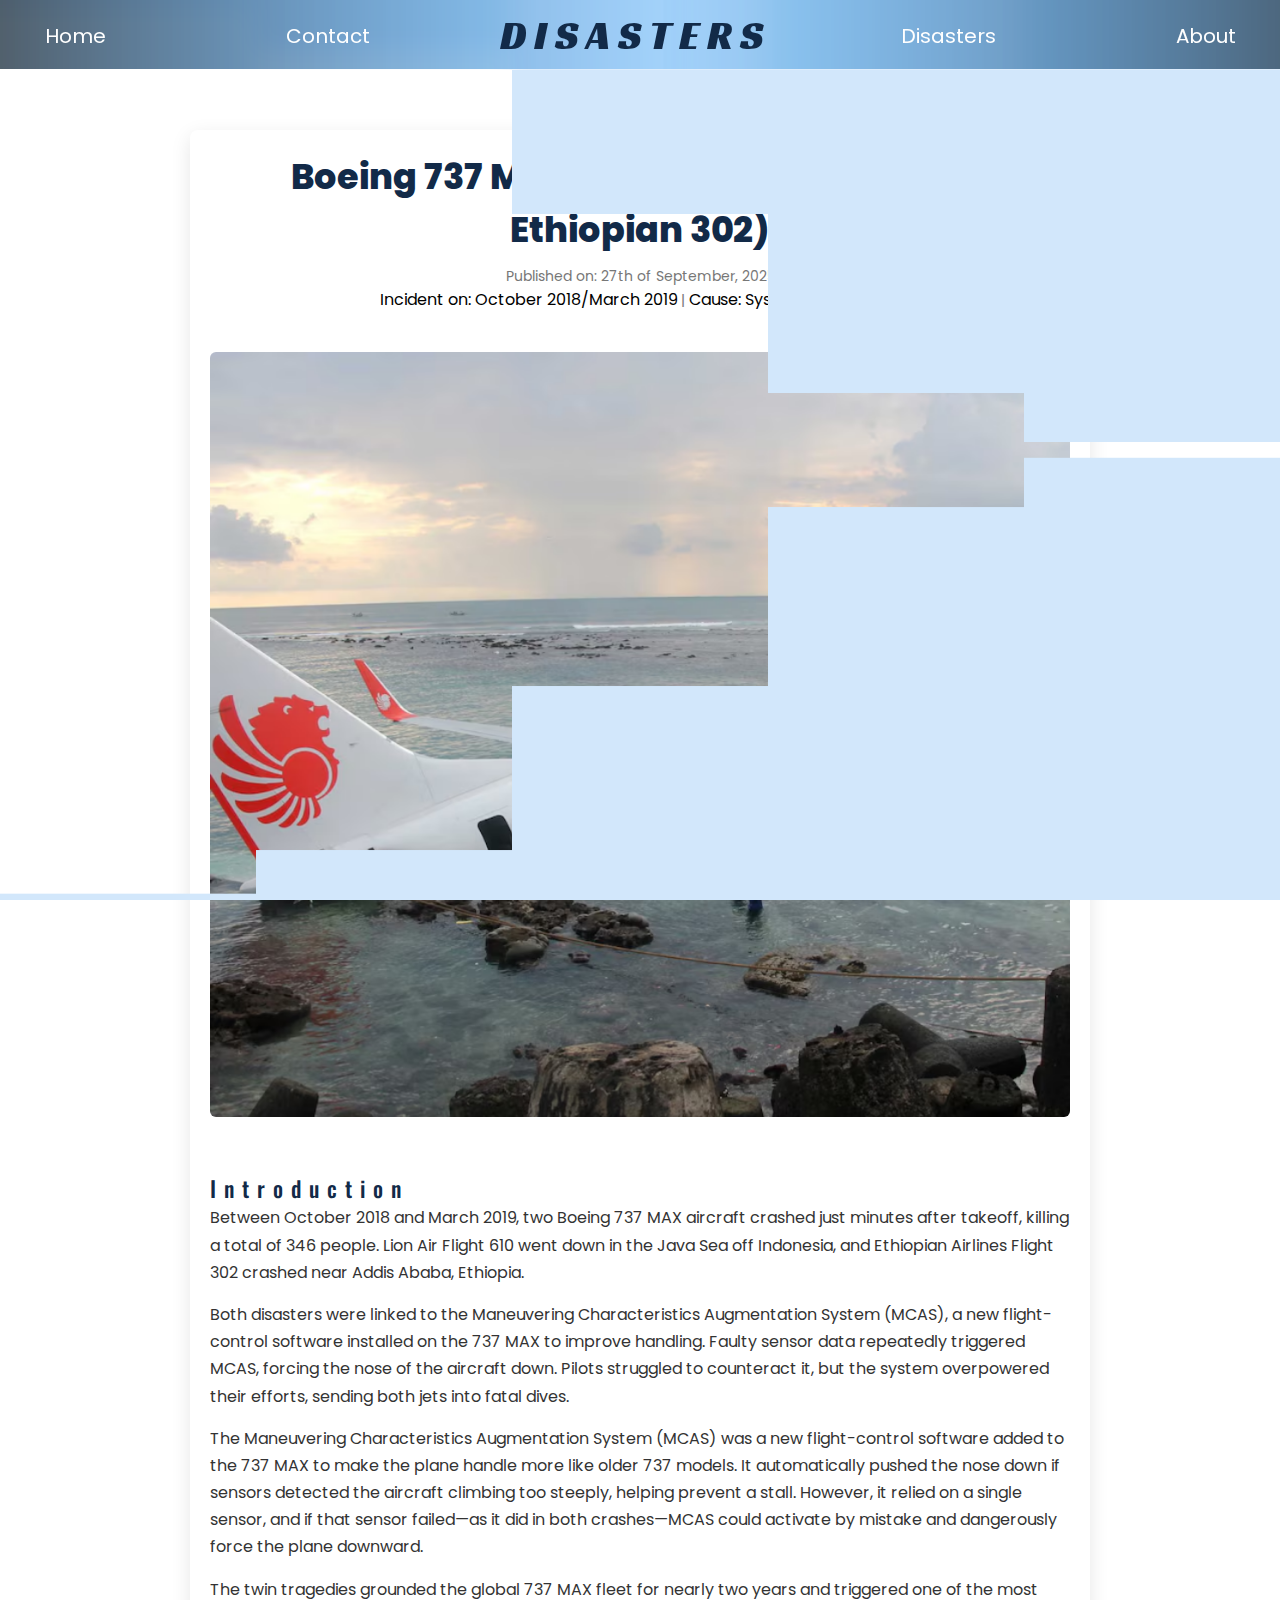
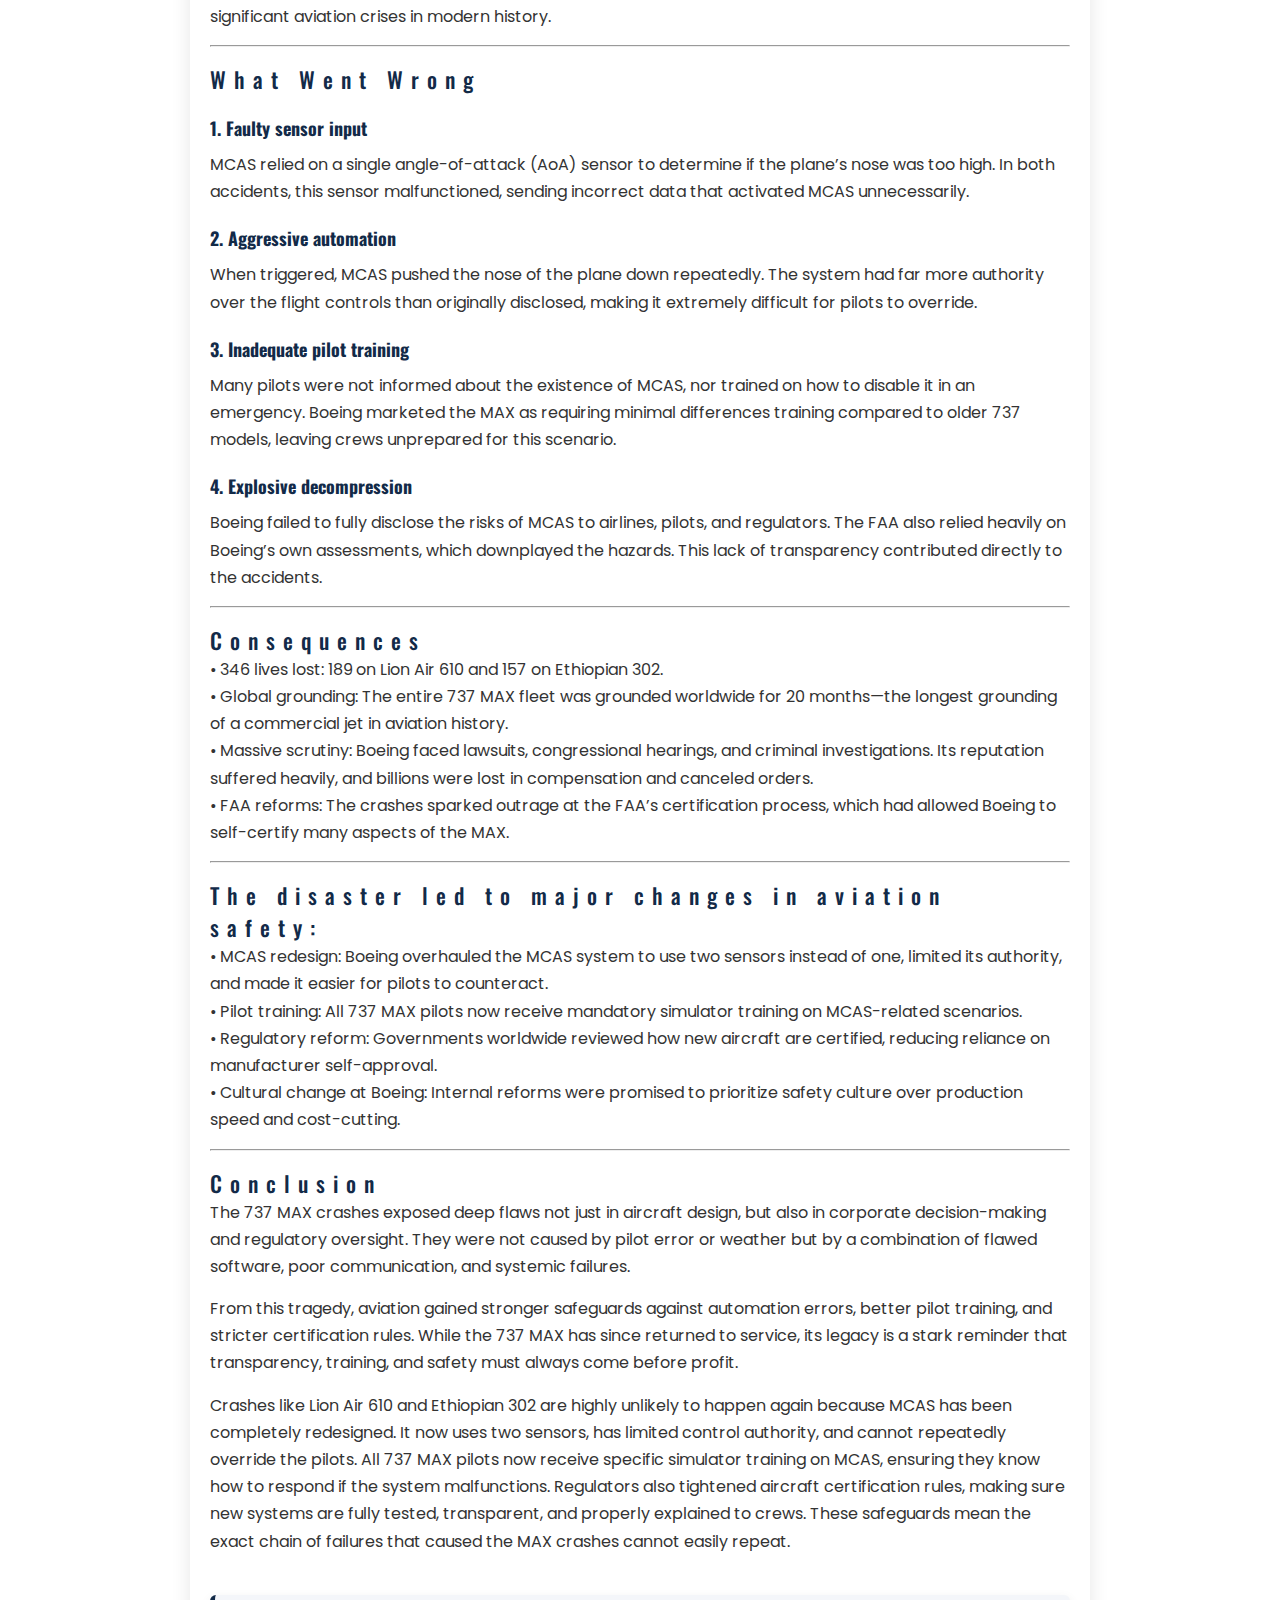
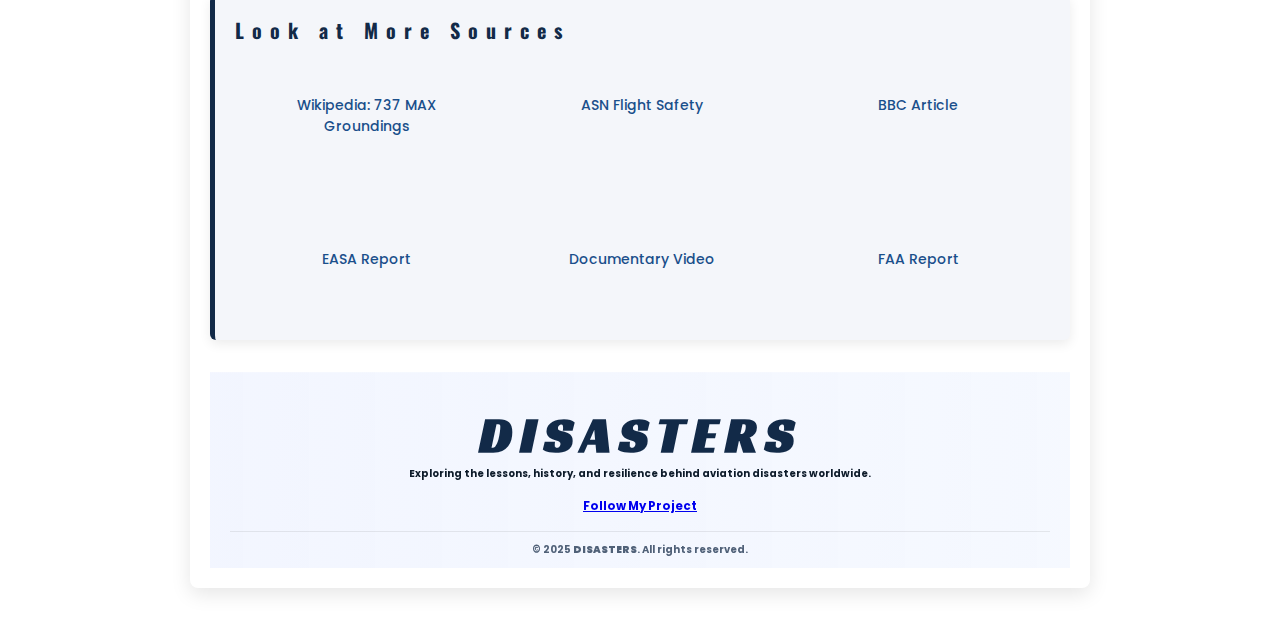
<file: 737max.html>
<!DOCTYPE html>
<html lang="en">
<head>
  <meta charset="UTF-8" />
  <meta name="viewport" content="width=device-width, initial-scale=1.0" />
  <title>737 Max Crashes | DISASTERS</title>
  <link rel="stylesheet" href="737max.css" />
  <script src="https://cdnjs.cloudflare.com/ajax/libs/gsap/3.12.2/gsap.min.js"></script>
  <link rel="preconnect" href="https://fonts.googleapis.com">
  <link rel="preconnect" href="https://fonts.gstatic.com" crossorigin>
  <link href="https://fonts.googleapis.com/css2?family=Poppins:wght@300;400;600;800&display=swap" rel="stylesheet">
</head>

<body>
  <header>
    <nav>
      <img src="./images/official-logo.webp" alt="Official Logo" class="l-nav" />

      <ul>
        <li class="left"><a href="index.html">Home</a></li>
        <li class="left"><a href="contact.html">Contact</a></li>
        <li class="center"><h2>DISASTERS</h2></li>
        <li class="right"><a href="disasters.html">Disasters</a></li>
        <li class="right"><a href="about.html">About</a></li>
      </ul>

      <span class="mobile-title">DISASTERS</span>
      <div class="hamburger" onclick="toggleMenu()">☰</div>
      <img src="./images/simple-logo.webp" alt="Simple Logo" class="r-nav" />
    </nav>
  </header>

  <!-- Transition Blocks -->
  <div class="transition">
    <div class="transition-row row-1">
      <div class="block"></div><div class="block"></div><div class="block"></div><div class="block"></div><div class="block"></div>
    </div>
    <div class="transition-row row-2">
      <div class="block"></div><div class="block"></div><div class="block"></div><div class="block"></div><div class="block"></div>
    </div>
  </div>

  <!-- Blog Article -->
  <main class="blog-article">
    <div class="article-header">
      
      <h1>Boeing 737 MAX Crashes (Lion Air 610 & Ethiopian 302)</h1>
      <p class="meta">
        <span>Published on: 27th of September, 2025</span>
        <br>
        <span class="IC">Incident on: October 2018/March 2019</span> | 
        <span class="IC">Cause: System Malfunction</span>
      </p>
      <img src="images/737crash.webp" alt="Japan Airlines Flight 123 (JAL123)" class="article-img">
    </div>

    <article class="article-content">

      <h2>Introduction</h2>
      <p>
       Between October 2018 and March 2019, two Boeing 737 MAX aircraft crashed just minutes after takeoff, killing a total of 346 people. Lion Air Flight 610 went down in the Java Sea off Indonesia, and Ethiopian Airlines Flight 302 crashed near Addis Ababa, Ethiopia.</p>

        <p>Both disasters were linked to the Maneuvering Characteristics Augmentation System (MCAS), a new flight-control software installed on the 737 MAX to improve handling. Faulty sensor data repeatedly triggered MCAS, forcing the nose of the aircraft down. Pilots struggled to counteract it, but the system overpowered their efforts, sending both jets into fatal dives.</p>

        <p>The Maneuvering Characteristics Augmentation System (MCAS) was a new flight-control software added to the 737 MAX to make the plane handle more like older 737 models. It automatically pushed the nose down if sensors detected the aircraft climbing too steeply, helping prevent a stall. However, it relied on a single sensor, and if that sensor failed—as it did in both crashes—MCAS could activate by mistake and dangerously force the plane downward.
      </p>

        <p>The twin tragedies grounded the global 737 MAX fleet for nearly two years and triggered one of the most significant aviation crises in modern history.
      </p>

      <hr>

      <br>

      <h2>What Went Wrong</h2>

      <h3>1. Faulty sensor input</h3>
      <p>
        MCAS relied on a single angle-of-attack (AoA) sensor to determine if the plane’s nose was too high. In both accidents, this sensor malfunctioned, sending incorrect data that activated MCAS unnecessarily.
      </p>

      <h3>2. Aggressive automation</h3>
      <p>
       When triggered, MCAS pushed the nose of the plane down repeatedly. The system had far more authority over the flight controls than originally disclosed, making it extremely difficult for pilots to override.
      </p>

      <h3>3. Inadequate pilot training</h3>
      <p>
        Many pilots were not informed about the existence of MCAS, nor trained on how to disable it in an emergency. Boeing marketed the MAX as requiring minimal differences training compared to older 737 models, leaving crews unprepared for this scenario.
      </p>

      <h3>4. Explosive decompression</h3>
      <p>
       Boeing failed to fully disclose the risks of MCAS to airlines, pilots, and regulators. The FAA also relied heavily on Boeing’s own assessments, which downplayed the hazards. This lack of transparency contributed directly to the accidents.
      </p>

      <hr>

      <br>

      <h2>Consequences</h2>
      <p>
        • 346 lives lost: 189 on Lion Air 610 and 157 on Ethiopian 302.
        <br>
        • Global grounding: The entire 737 MAX fleet was grounded worldwide for 20 months—the longest grounding of a commercial jet in aviation history.
        <br>
        • Massive scrutiny: Boeing faced lawsuits, congressional hearings, and criminal investigations. Its reputation suffered heavily, and billions were lost in compensation and canceled orders.
        <br>
        • FAA reforms: The crashes sparked outrage at the FAA’s certification process, which had allowed Boeing to self-certify many aspects of the MAX.
      </p>

      <hr>

      <br>
      
      <h2>The disaster led to major changes in aviation safety:</h2>
      <p>• MCAS redesign: Boeing overhauled the MCAS system to use two sensors instead of one, limited its authority, and made it easier for pilots to counteract.
        <br>
        • Pilot training: All 737 MAX pilots now receive mandatory simulator training on MCAS-related scenarios.
        <br>
        • Regulatory reform: Governments worldwide reviewed how new aircraft are certified, reducing reliance on manufacturer self-approval.
        <br>
        • Cultural change at Boeing: Internal reforms were promised to prioritize safety culture over production speed and cost-cutting.
      </p>

      <hr>

      <br>

      <h2>Conclusion</h2>
      <p>
        The 737 MAX crashes exposed deep flaws not just in aircraft design, but also in corporate decision-making and regulatory oversight. They were not caused by pilot error or weather but by a combination of flawed software, poor communication, and systemic failures.
      </p>
      <p>From this tragedy, aviation gained stronger safeguards against automation errors, better pilot training, and stricter certification rules. While the 737 MAX has since returned to service, its legacy is a stark reminder that transparency, training, and safety must always come before profit.
      </p>
      <p>
        Crashes like Lion Air 610 and Ethiopian 302 are highly unlikely to happen again because MCAS has been completely redesigned. It now uses two sensors, has limited control authority, and cannot repeatedly override the pilots. All 737 MAX pilots now receive specific simulator training on MCAS, ensuring they know how to respond if the system malfunctions. Regulators also tightened aircraft certification rules, making sure new systems are fully tested, transparent, and properly explained to crews. These safeguards mean the exact chain of failures that caused the MAX crashes cannot easily repeat.
      </p>

    </article>

     <!-- More Sources Box -->
    <section class="more-sources">
      <h2>Look at More Sources</h2>
      <ul>
        <li><a href="https://en.wikipedia.org/wiki/Boeing_737_MAX_groundings." target="_blank">Wikipedia: 737 MAX Groundings</a></li>
        <li><a href="Ranter, Harro. “Accident Boeing 737-297 N73711, Thursday 28 April 1988.” ASN Flight Safety, 14 Feb. 2025, https://asn.flightsafety.org/wikibase/326559" target="_blank">ASN Flight Safety</a></li>
        <li><a href="https://www.bbc.com/news/world-africa-47553174" target="_blank">BBC Article</a></li>
        <li><a href="https://www.easa.europa.eu/sites/default/files/dfu/B737_Max_Return_to_Service_Report.pdf" target="_blank">EASA Report</a></li>
        <li><a href="https://www.youtube.com/watch?v=fupWqDazT4M." target="_blank">Documentary Video</a></li>
        <li><a href="https://www.faa.gov/lessons_learned/transport_airplane/accidents/N73711" target="_blank">FAA Report</a></li>
      </ul>
    </section>
  <br>
    <br>
      <footer class="footer">
  <div class="footer-content">
    <div class="footer-brand">
      <h2>DISASTERS</h2>
      <h4>Exploring the lessons, history, and resilience behind aviation disasters worldwide.</h4>
    </div>
<br>
    <div class="footer-social">
      <h3> <a href="https://www.instagram.com/disasters.vm/">Follow My Project</a></h3>
    </div>
  </div>
<br>
  <div class="footer-bottom">
    <h4>© 2025 <strong>DISASTERS</strong>. All rights reserved.</h4>
  </div>
</footer>

  </main>

  <script src="script.js"></script>
</body>
</html>
</file>
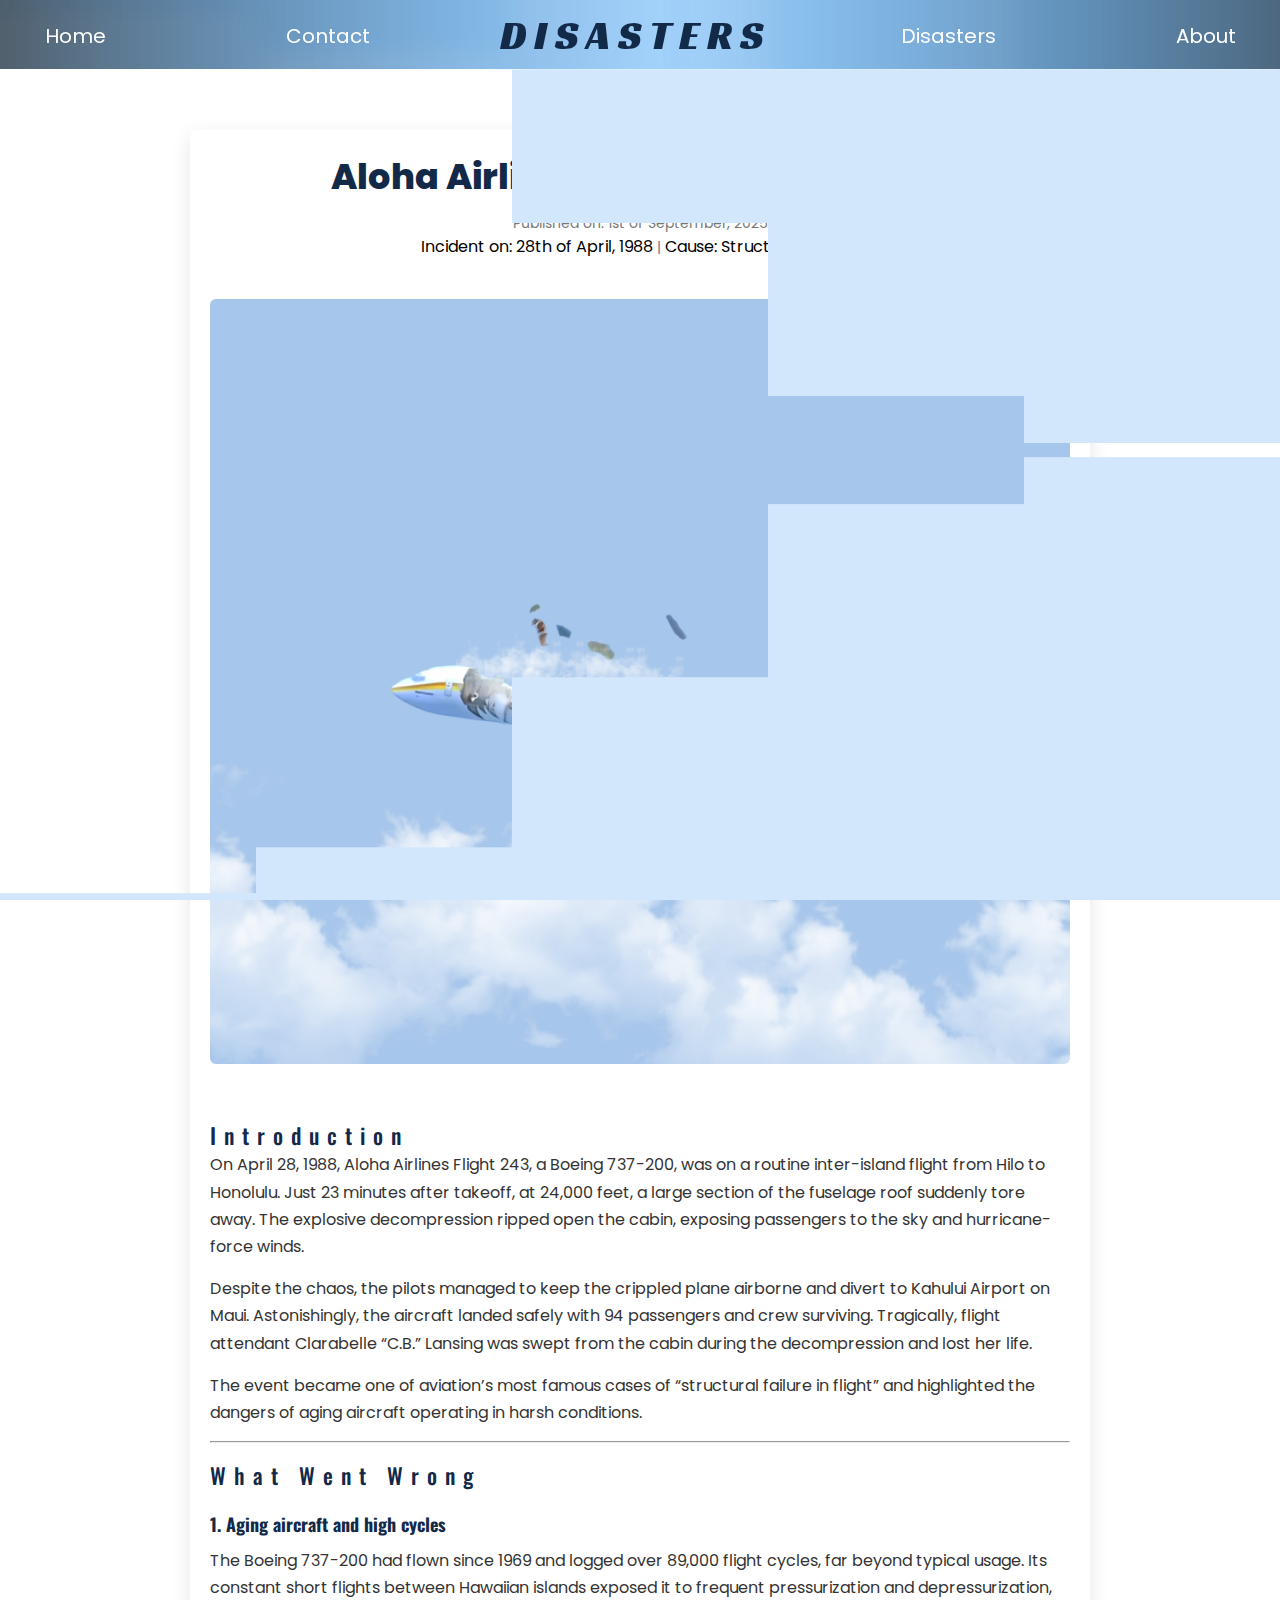
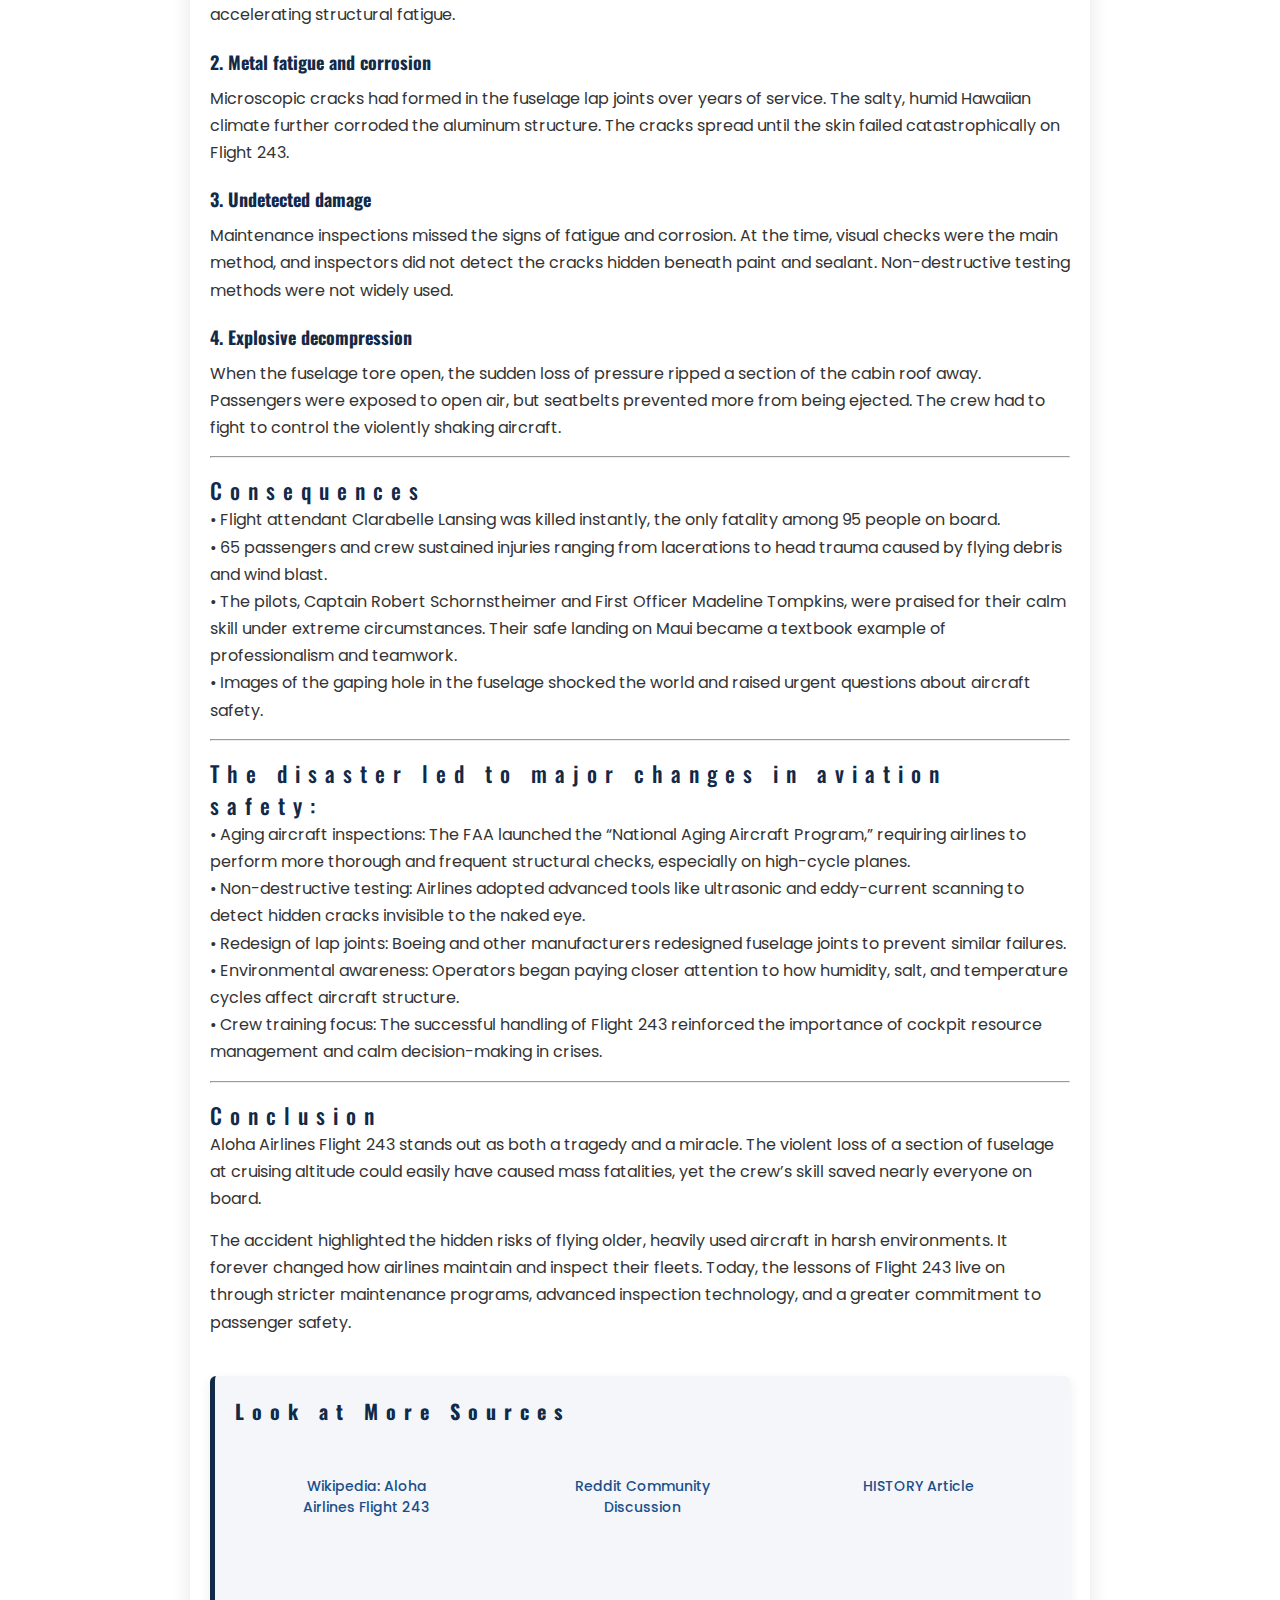
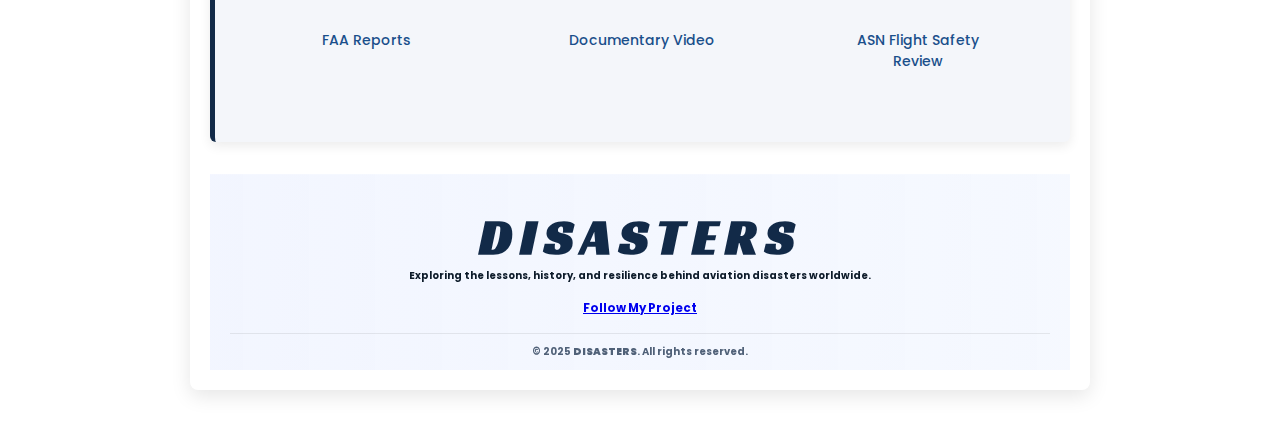
<file: aah243.html>
<!DOCTYPE html>
<html lang="en">
<head>
  <meta charset="UTF-8" />
  <meta name="viewport" content="width=device-width, initial-scale=1.0" />
  <title>AAH243 | DISASTERS</title>
  <link rel="stylesheet" href="aah243.css" />
  <script src="https://cdnjs.cloudflare.com/ajax/libs/gsap/3.12.2/gsap.min.js"></script>
  <link rel="preconnect" href="https://fonts.googleapis.com">
  <link rel="preconnect" href="https://fonts.gstatic.com" crossorigin>
  <link href="https://fonts.googleapis.com/css2?family=Poppins:wght@300;400;600;800&display=swap" rel="stylesheet">
</head>

<body>
  <header>
    <nav>
      <img src="./images/official-logo.webp" alt="Official Logo" class="l-nav" />

      <ul>
        <li class="left"><a href="index.html">Home</a></li>
        <li class="left"><a href="contact.html">Contact</a></li>
        <li class="center"><h2>DISASTERS</h2></li>
        <li class="right"><a href="disasters.html">Disasters</a></li>
        <li class="right"><a href="about.html">About</a></li>
      </ul>

      <span class="mobile-title">DISASTERS</span>
      <div class="hamburger" onclick="toggleMenu()">☰</div>
      <img src="./images/simple-logo.webp" alt="Simple Logo" class="r-nav" />
    </nav>
  </header>

  <!-- Transition Blocks -->
  <div class="transition">
    <div class="transition-row row-1">
      <div class="block"></div><div class="block"></div><div class="block"></div><div class="block"></div><div class="block"></div>
    </div>
    <div class="transition-row row-2">
      <div class="block"></div><div class="block"></div><div class="block"></div><div class="block"></div><div class="block"></div>
    </div>
  </div>

  <!-- Blog Article -->
  <main class="blog-article">
    <div class="article-header">
      
      <h1>Aloha Airlines Flight 243 (AAH243)</h1>
      <p class="meta">
        <span>Published on: 1st of September, 2025</span>
        <br>
        <span class="IC">Incident on: 28th of April, 1988</span> | 
        <span class="IC">Cause: Structural fatigue</span>
      </p>
      <img src="images/aah243.webp" alt="Japan Airlines Flight 123 (JAL123)" class="article-img">
    </div>

    <article class="article-content">

      <h2>Introduction</h2>
      <p>
       On April 28, 1988, Aloha Airlines Flight 243, a Boeing 737-200, was on a routine inter-island flight from Hilo to Honolulu. Just 23 minutes after takeoff, at 24,000 feet, a large section of the fuselage roof suddenly tore away. The explosive decompression ripped open the cabin, exposing passengers to the sky and hurricane-force winds.</p>

        <p>Despite the chaos, the pilots managed to keep the crippled plane airborne and divert to Kahului Airport on Maui. Astonishingly, the aircraft landed safely with 94 passengers and crew surviving. Tragically, flight attendant Clarabelle “C.B.” Lansing was swept from the cabin during the decompression and lost her life.</p>

        <p>The event became one of aviation’s most famous cases of “structural failure in flight” and highlighted the dangers of aging aircraft operating in harsh conditions.
      </p>

      <hr>

      <br>

      <h2>What Went Wrong</h2>

      <h3>1. Aging aircraft and high cycles</h3>
      <p>
        The Boeing 737-200 had flown since 1969 and logged over 89,000 flight cycles, far beyond typical usage. Its constant short flights between Hawaiian islands exposed it to frequent pressurization and depressurization, accelerating structural fatigue.
      </p>

      <h3>2. Metal fatigue and corrosion</h3>
      <p>
       Microscopic cracks had formed in the fuselage lap joints over years of service. The salty, humid Hawaiian climate further corroded the aluminum structure. The cracks spread until the skin failed catastrophically on Flight 243.
      </p>

      <h3>3. Undetected damage</h3>
      <p>
        Maintenance inspections missed the signs of fatigue and corrosion. At the time, visual checks were the main method, and inspectors did not detect the cracks hidden beneath paint and sealant. Non-destructive testing methods were not widely used.
      </p>

      <h3>4. Explosive decompression</h3>
      <p>
       When the fuselage tore open, the sudden loss of pressure ripped a section of the cabin roof away. Passengers were exposed to open air, but seatbelts prevented more from being ejected. The crew had to fight to control the violently shaking aircraft.
      </p>

      <hr>

      <br>

      <h2>Consequences</h2>
      <p>
        • Flight attendant Clarabelle Lansing was killed instantly, the only fatality among 95 people on board.
        <br>
        • 65 passengers and crew sustained injuries ranging from lacerations to head trauma caused by flying debris and wind blast.
        <br>
        • The pilots, Captain Robert Schornstheimer and First Officer Madeline Tompkins, were praised for their calm skill under extreme circumstances. Their safe landing on Maui became a textbook example of professionalism and teamwork.
        <br>
        • Images of the gaping hole in the fuselage shocked the world and raised urgent questions about aircraft safety.
      </p>

      <hr>

      <br>
      
      <h2>The disaster led to major changes in aviation safety:</h2>
      <p>• Aging aircraft inspections: The FAA launched the “National Aging Aircraft Program,” requiring airlines to perform more thorough and frequent structural checks, especially on high-cycle planes.
        <br>
        • Non-destructive testing: Airlines adopted advanced tools like ultrasonic and eddy-current scanning to detect hidden cracks invisible to the naked eye.
        <br>
        • Redesign of lap joints: Boeing and other manufacturers redesigned fuselage joints to prevent similar failures.
        <br>
        • Environmental awareness: Operators began paying closer attention to how humidity, salt, and temperature cycles affect aircraft structure.
        <br>
        • Crew training focus: The successful handling of Flight 243 reinforced the importance of cockpit resource management and calm decision-making in crises.
      </p>

      <hr>

      <br>

      <h2>Conclusion</h2>
      <p>
        Aloha Airlines Flight 243 stands out as both a tragedy and a miracle. The violent loss of a section of fuselage at cruising altitude could easily have caused mass fatalities, yet the crew’s skill saved nearly everyone on board.
      </p>
      <p>The accident highlighted the hidden risks of flying older, heavily used aircraft in harsh environments. It forever changed how airlines maintain and inspect their fleets. Today, the lessons of Flight 243 live on through stricter maintenance programs, advanced inspection technology, and a greater commitment to passenger safety.
      </p>

    </article>

     <!-- More Sources Box -->
    <section class="more-sources">
      <h2>Look at More Sources</h2>
      <ul>
        <li><a href="https://en.wikipedia.org/wiki/Aloha_Airlines_Flight_243" target="_blank">Wikipedia: Aloha Airlines Flight 243</a></li>
        <li><a href="https://www.reddit.com/r/CatastrophicFailure/comments/1kdwozt/aloha_airlines_flight_243_following_its_emergency/" target="_blank">Reddit Community Discussion</a></li>
        <li><a href="https://www.history.com/this-day-in-history/april-28/aloha-airlines-flight-243-roof" target="_blank">HISTORY Article</a></li>
        <li><a href="https://www.faa.gov/lessons_learned/transport_airplane/accidents/N73711" target="_blank">FAA Reports</a></li>
        <li><a href="https://www.youtube.com/watch?v=YYa7Fq5Ec6c" target="_blank">Documentary Video</a></li>
        <li><a href="https://asn.flightsafety.org/wikibase/326559" target="_blank">ASN Flight Safety Review</a></li>
      </ul>
    </section>
  <br>
    <br>
      <footer class="footer">
  <div class="footer-content">
    <div class="footer-brand">
      <h2>DISASTERS</h2>
      <h4>Exploring the lessons, history, and resilience behind aviation disasters worldwide.</h4>
    </div>
<br>
    <div class="footer-social">
      <h3> <a href="https://www.instagram.com/disasters.vm/">Follow My Project</a></h3>
    </div>
  </div>
<br>
  <div class="footer-bottom">
    <h4>© 2025 <strong>DISASTERS</strong>. All rights reserved.</h4>
  </div>
</footer>

  </main>

  <script src="script.js"></script>
</body>
</html>
</file>
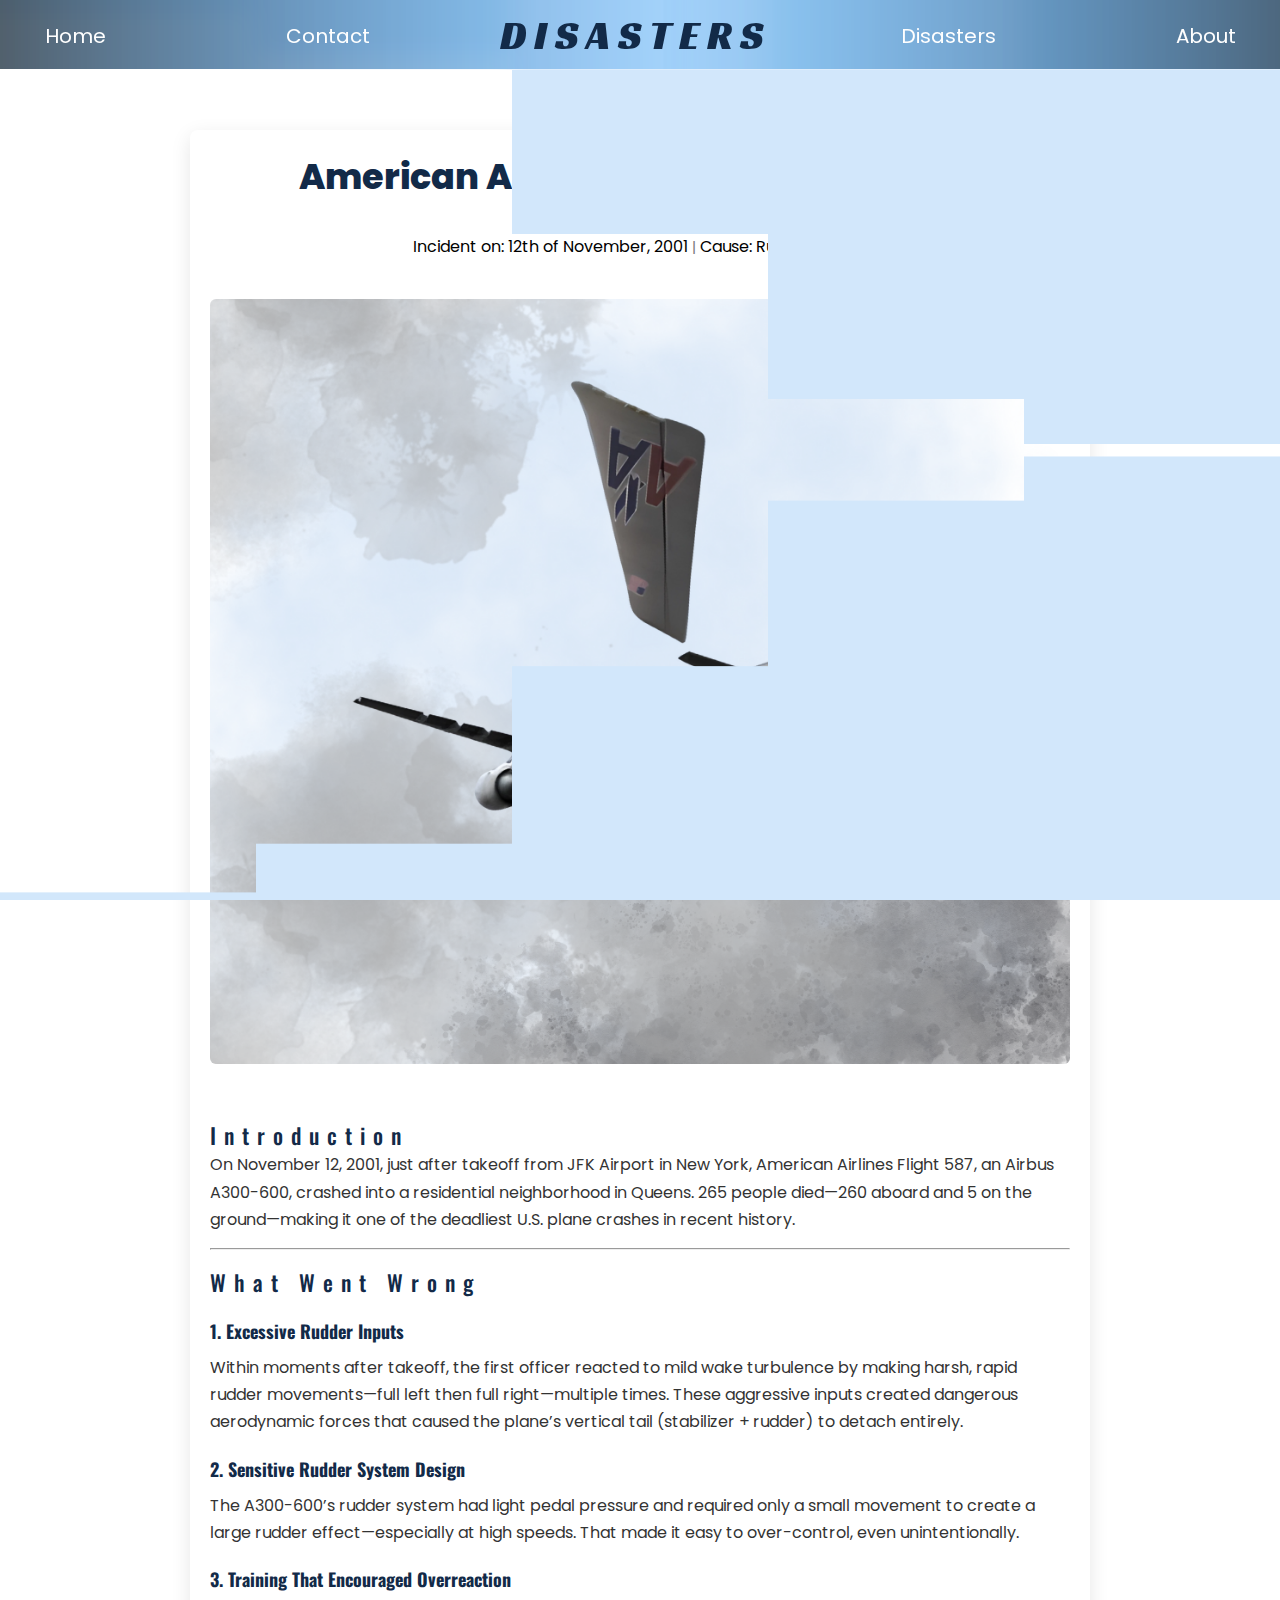
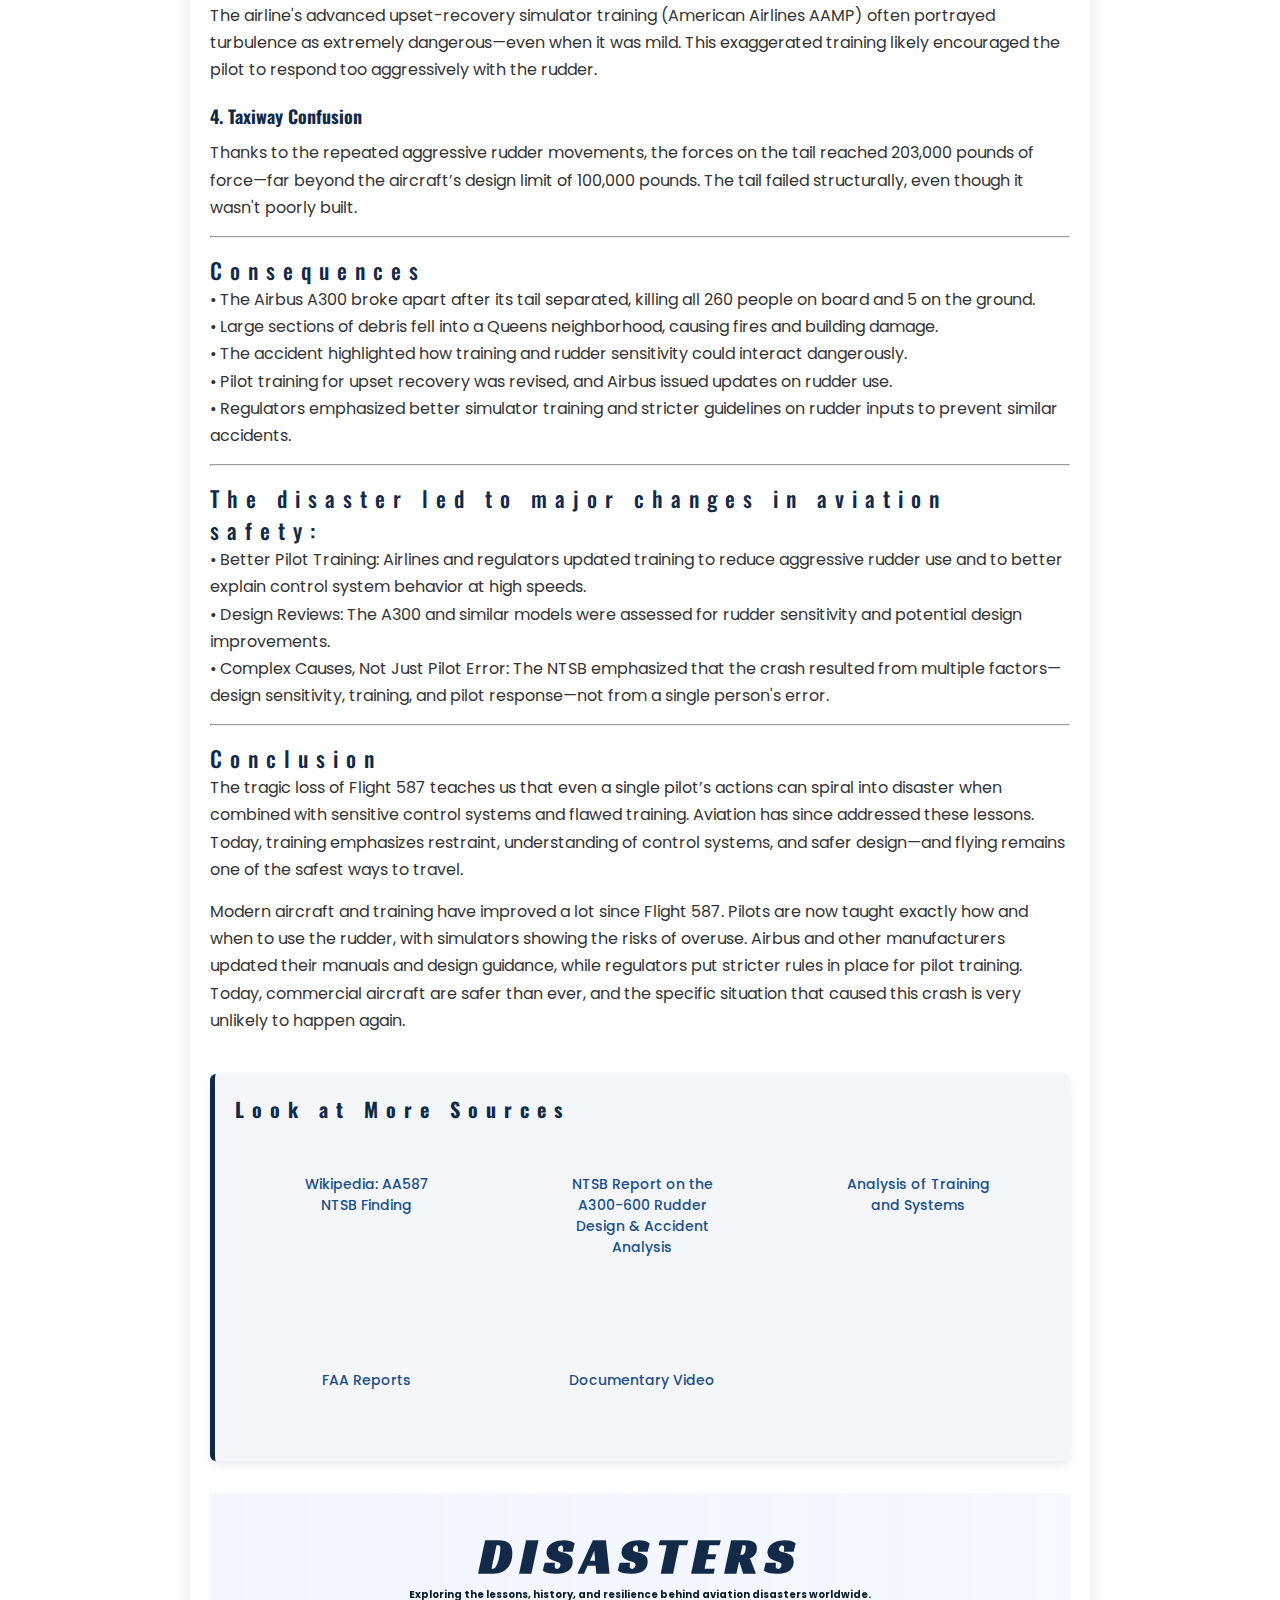
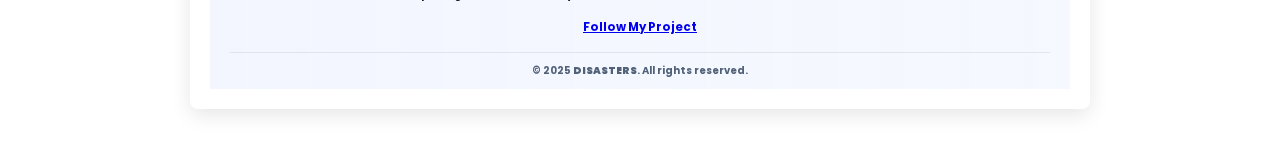
<file: aal587.html>
<!DOCTYPE html>
<html lang="en">
<head>
  <meta charset="UTF-8" />
  <meta name="viewport" content="width=device-width, initial-scale=1.0" />
  <title>AAL587 | DISASTERS</title>
  <link rel="stylesheet" href="aal587.css" />
  <script src="https://cdnjs.cloudflare.com/ajax/libs/gsap/3.12.2/gsap.min.js"></script>
  <link rel="preconnect" href="https://fonts.googleapis.com">
  <link rel="preconnect" href="https://fonts.gstatic.com" crossorigin>
  <link href="https://fonts.googleapis.com/css2?family=Poppins:wght@300;400;600;800&display=swap" rel="stylesheet">
</head>

<body>
  <header>
    <nav>
      <img src="./images/official-logo.webp" alt="Official Logo" class="l-nav" />

      <ul>
        <li class="left"><a href="index.html">Home</a></li>
        <li class="left"><a href="contact.html">Contact</a></li>
        <li class="center"><h2>DISASTERS</h2></li>
        <li class="right"><a href="disasters.html">Disasters</a></li>
        <li class="right"><a href="about.html">About</a></li>
      </ul>

      <span class="mobile-title">DISASTERS</span>
      <div class="hamburger" onclick="toggleMenu()">☰</div>
      <img src="./images/simple-logo.webp" alt="Simple Logo" class="r-nav" />
    </nav>
  </header>

  <!-- Transition Blocks -->
  <div class="transition">
    <div class="transition-row row-1">
      <div class="block"></div><div class="block"></div><div class="block"></div><div class="block"></div><div class="block"></div>
    </div>
    <div class="transition-row row-2">
      <div class="block"></div><div class="block"></div><div class="block"></div><div class="block"></div><div class="block"></div>
    </div>
  </div>

  <!-- Blog Article -->
  <main class="blog-article">
    <div class="article-header">
      
      <h1>American Airlines Flight 587 (AAL587)</h1>
      <p class="meta">
        <span>Published on: 27th of August, 2025</span>
        <br>
        <span class="IC">Incident on: 12th of November, 2001</span> | 
        <span class="IC">Cause: Rudder Misuse</span>
      </p>
      <img src="images/aal587.webp" alt="American Airlines Flight 587 (AAL587)" class="article-img">
    </div>

    <article class="article-content">

      <h2>Introduction</h2>
      <p>
        On November 12, 2001, just after takeoff from JFK Airport in New York, American Airlines Flight 587, an Airbus A300-600, crashed into a residential neighborhood in Queens. 265 people died—260 aboard and 5 on the ground—making it one of the deadliest U.S. plane crashes in recent history.
      </p>

      <hr>

      <br>

      <h2>What Went Wrong</h2>

      <h3>1. Excessive Rudder Inputs</h3>
      <p>
        Within moments after takeoff, the first officer reacted to mild wake turbulence by making harsh, rapid rudder movements—full left then full right—multiple times. These aggressive inputs created dangerous aerodynamic forces that caused the plane’s vertical tail (stabilizer + rudder) to detach entirely.
      </p>

      <h3>2. Sensitive Rudder System Design</h3>
      <p>
        The A300-600’s rudder system had light pedal pressure and required only a small movement to create a large rudder effect—especially at high speeds. That made it easy to over-control, even unintentionally.
      </p>

      <h3>3. Training That Encouraged Overreaction</h3>
      <p>
        The airline's advanced upset-recovery simulator training (American Airlines AAMP) often portrayed turbulence as extremely dangerous—even when it was mild. This exaggerated training likely encouraged the pilot to respond too aggressively with the rudder.
      </p>

      <h3>4. Taxiway Confusion</h3>
      <p>
        Thanks to the repeated aggressive rudder movements, the forces on the tail reached 203,000 pounds of force—far beyond the aircraft’s design limit of 100,000 pounds. The tail failed structurally, even though it wasn't poorly built.
      </p>

      <hr>

      <br>

      <h2>Consequences</h2>
      <p>
        • The Airbus A300 broke apart after its tail separated, killing all 260 people on board and 5 on the ground.
        <br>
        • Large sections of debris fell into a Queens neighborhood, causing fires and building damage.
        <br>
        • The accident highlighted how training and rudder sensitivity could interact dangerously.
        <br>
        • Pilot training for upset recovery was revised, and Airbus issued updates on rudder use.
        <br>
        • Regulators emphasized better simulator training and stricter guidelines on rudder inputs to prevent similar accidents.
      </p>

      <hr>

      <br>
      
      <h2>The disaster led to major changes in aviation safety:</h2>
      <p>• Better Pilot Training: Airlines and regulators updated training to reduce aggressive rudder use and to better explain control system behavior at high speeds.
        <br>
        • Design Reviews: The A300 and similar models were assessed for rudder sensitivity and potential design improvements.
        <br>
        • Complex Causes, Not Just Pilot Error: The NTSB emphasized that the crash resulted from multiple factors—design sensitivity, training, and pilot response—not from a single person's error.</p>

      <hr>

      <br>

      <h2>Conclusion</h2>
      <p>
        The tragic loss of Flight 587 teaches us that even a single pilot’s actions can spiral into disaster when combined with sensitive control systems and flawed training. Aviation has since addressed these lessons. Today, training emphasizes restraint, understanding of control systems, and safer design—and flying remains one of the safest ways to travel.
      </p>
      <p>Modern aircraft and training have improved a lot since Flight 587. Pilots are now taught exactly how and when to use the rudder, with simulators showing the risks of overuse. Airbus and other manufacturers updated their manuals and design guidance, while regulators put stricter rules in place for pilot training. Today, commercial aircraft are safer than ever, and the specific situation that caused this crash is very unlikely to happen again.
      </p>

    </article>

     <!-- More Sources Box -->
    <section class="more-sources">
      <h2>Look at More Sources</h2>
      <ul>
        <li><a href="https://en.wikipedia.org/wiki/American_Airlines_Flight_587" target="_blank">Wikipedia: AA587 NTSB Finding</a></li>
        <li><a href="https://www.ntsb.gov/investigations/AccidentReports/Reports/AAR0404.pdf" target="_blank">NTSB Report on the A300-600 Rudder Design & Accident Analysis</a></li>
        <li><a href="https://admiralcloudberg.medium.com/days-of-our-discontent-the-crash-of-american-airlines-flight-587-9913f66814e8" target="_blank">Analysis of Training and Systems</a></li>
        <li><a href="https://www.faa.gov/lessons_learned/transport_airplane/accidents/N14053" target="_blank">FAA Reports</a></li>
        <li><a href="https://www.youtube.com/watch?v=75XEVALI4_k" target="_blank">Documentary Video</a></li>
      </ul>
    </section>
  <br>
    <br>
      <footer class="footer">
  <div class="footer-content">
    <div class="footer-brand">
      <h2>DISASTERS</h2>
      <h4>Exploring the lessons, history, and resilience behind aviation disasters worldwide.</h4>
    </div>
<br>
    <div class="footer-social">
      <h3> <a href="https://www.instagram.com/disasters.vm/">Follow My Project</a></h3>
    </div>
  </div>
<br>
  <div class="footer-bottom">
    <h4>© 2025 <strong>DISASTERS</strong>. All rights reserved.</h4>
  </div>
</footer>

  </main>

  <script src="script.js"></script>
</body>
</html>
</file>
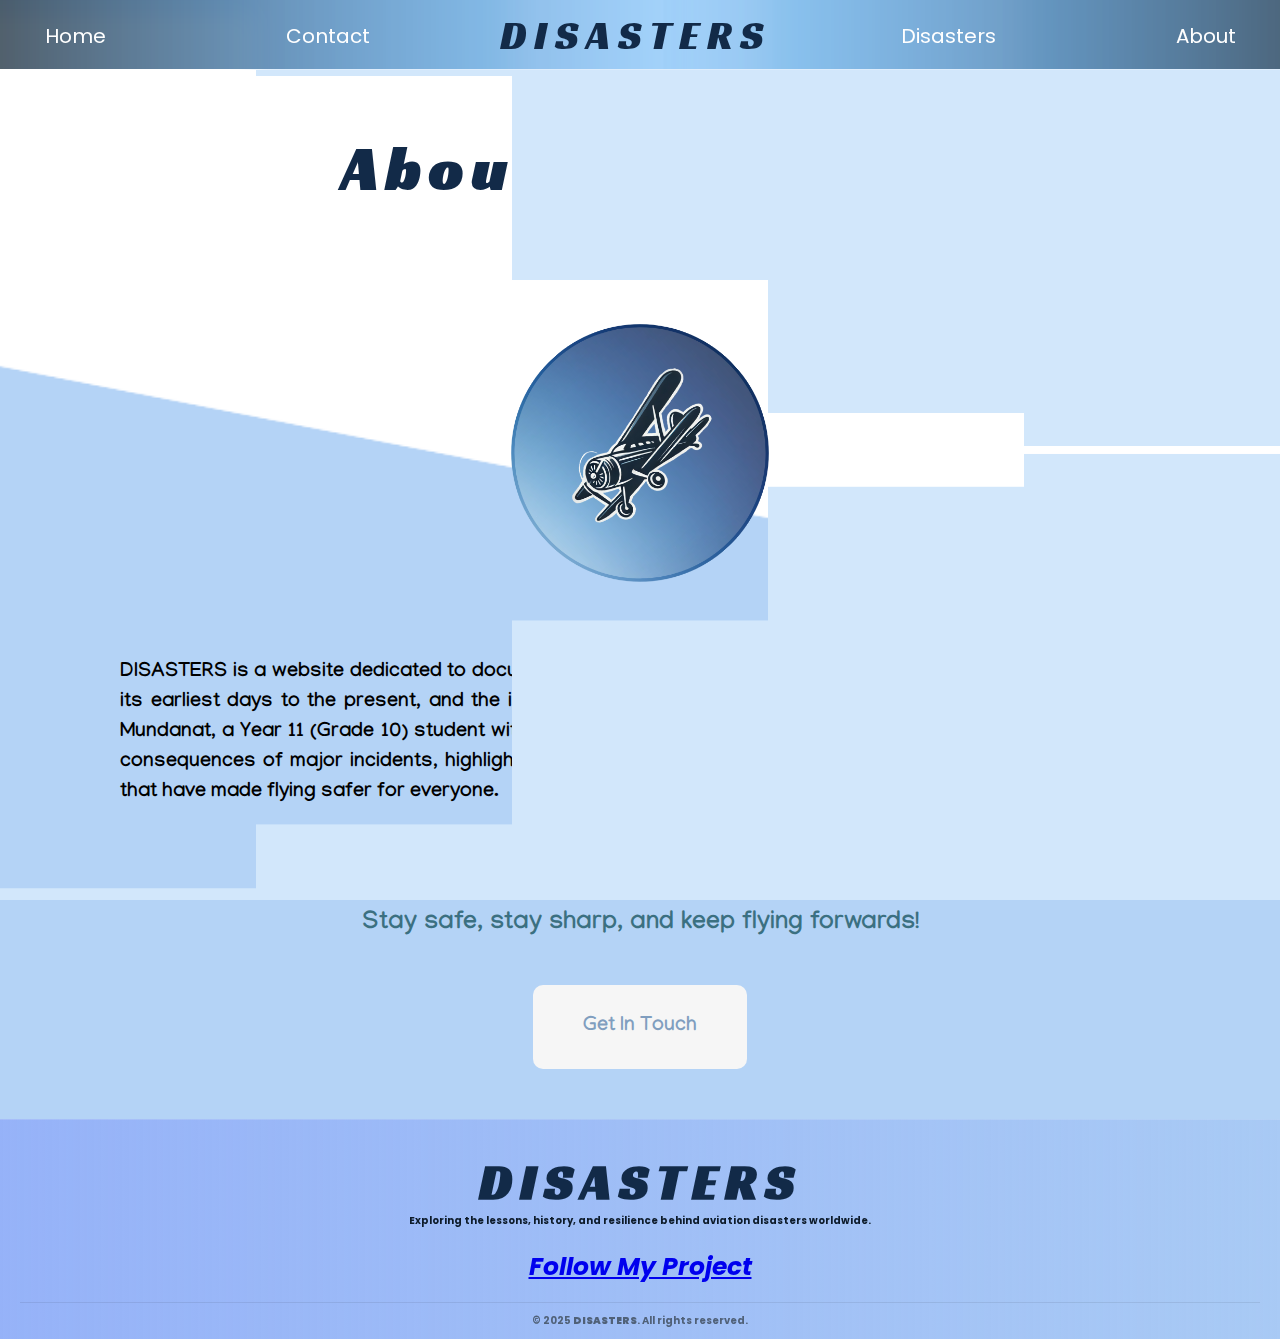
<file: about.html>
<!DOCTYPE html>

<html lang="en">


<head>
    <style>
        img {
            width: 25%;
        }
    </style>
    <meta charset = "UTF-8">
    <meta name = "viewport" content = "width = device-width, initial-scale=1.0">
    <link rel="icon" type="image/png" href="./images/official-logo.webp">
    <link rel = "stylesheet" href = "./about.css">
    <script src="https://cdnjs.cloudflare.com/ajax/libs/gsap/3.12.2/gsap.min.js"></script>
    <title>About | DISASTERS</title>
    <link rel="preconnect" href="https://fonts.googleapis.com">
  <link rel="preconnect" href="https://fonts.gstatic.com" crossorigin>
  <link href="https://fonts.googleapis.com/css2?family=Poppins:ital,wght@0,100;0,200;0,300;0,400;0,500;0,600;0,700;0,800;0,900;1,100;1,200;1,300;1,400;1,500;1,600;1,700;1,800;1,900&display=swap" rel="stylesheet">
</head>

<header>
    <nav>

        <img src="./images/official-logo.webp" alt="Official Logo" class="l-nav">

       
        
        <ul>
            <li class="left"><a href="index.html">Home</a></li>
            <li class="left"><a href="contact.html">Contact</a></li>
            <li class="center"><h2>DISASTERS</h2></li>
            <li class="right"><a href="disasters.html">Disasters</a></li>
            <li class="right"><a href="about.html">About</a></li>
        </ul>

        <span class="mobile-title">DISASTERS</span>

         <div class="hamburger" onclick="toggleMenu()">☰</div>

        <img src="./images/simple-logo.webp" alt="Official Logo" class="r-nav">

    </nav>
</header>

<body>

    <div class="transition">
        <div class="transition-row row-1">
            <div class="block"></div>
            <div class="block"></div>
            <div class="block"></div>
            <div class="block"></div>
            <div class="block"></div>
        </div>
        <div class="transition-row row-2">
            <div class="block"></div>
            <div class="block"></div>
            <div class="block"></div>
            <div class="block"></div>
            <div class="block"></div>
        </div>
    </div> 

    <div class = "container">

        <h1>About DISASTERS<h1>
        <h3>by Vaibhav K. Mundanat</h3>

        <div class = "image">
            <img src="./images/official-logo.webp" alt="Official Logo" class="default-img">
            <img src="./images/simple-logo.webp" alt="Official Logo Hover" class="hover-img">
        </div>

        <div class="main">
        <p>
            DISASTERS is a website dedicated to documenting the air disasters that have shaped the aviation industry from its earliest days to the present, and the impact they have had on society. Created and developed by Vaibhav Mundanat, a Year 11 (Grade 10) student with a deep passion for aviation, this platform explores the causes and consequences of major incidents, highlighting the critical lessons learned and the industry-wide improvements that have made flying safer for everyone.
        </p></div>
            <br>
        <p>
            And remember...
        </p>
            <br>
        <p class = motto>
            Stay safe, stay sharp, and keep flying forwards!
        </p>
        <a href="contact.html" class="btn">Get In Touch</a>

    </div>
      <footer class="footer">
  <div class="footer-content">
    <div class="footer-brand">
      <h2>DISASTERS</h2>
      <h4>Exploring the lessons, history, and resilience behind aviation disasters worldwide.</h4>
    </div>
<br>
    <div class="footer-social">
      <h3> <a href="https://www.instagram.com/disasters.vm/">Follow My Project</a></h3>
    </div>
  </div>
<br>
  <div class="footer-bottom">
    <h4>© 2025 <strong>DISASTERS</strong>. All rights reserved.</h4>
  </div>
</footer>

    <script src="script.js"></script>

</body>


</html>
</file>
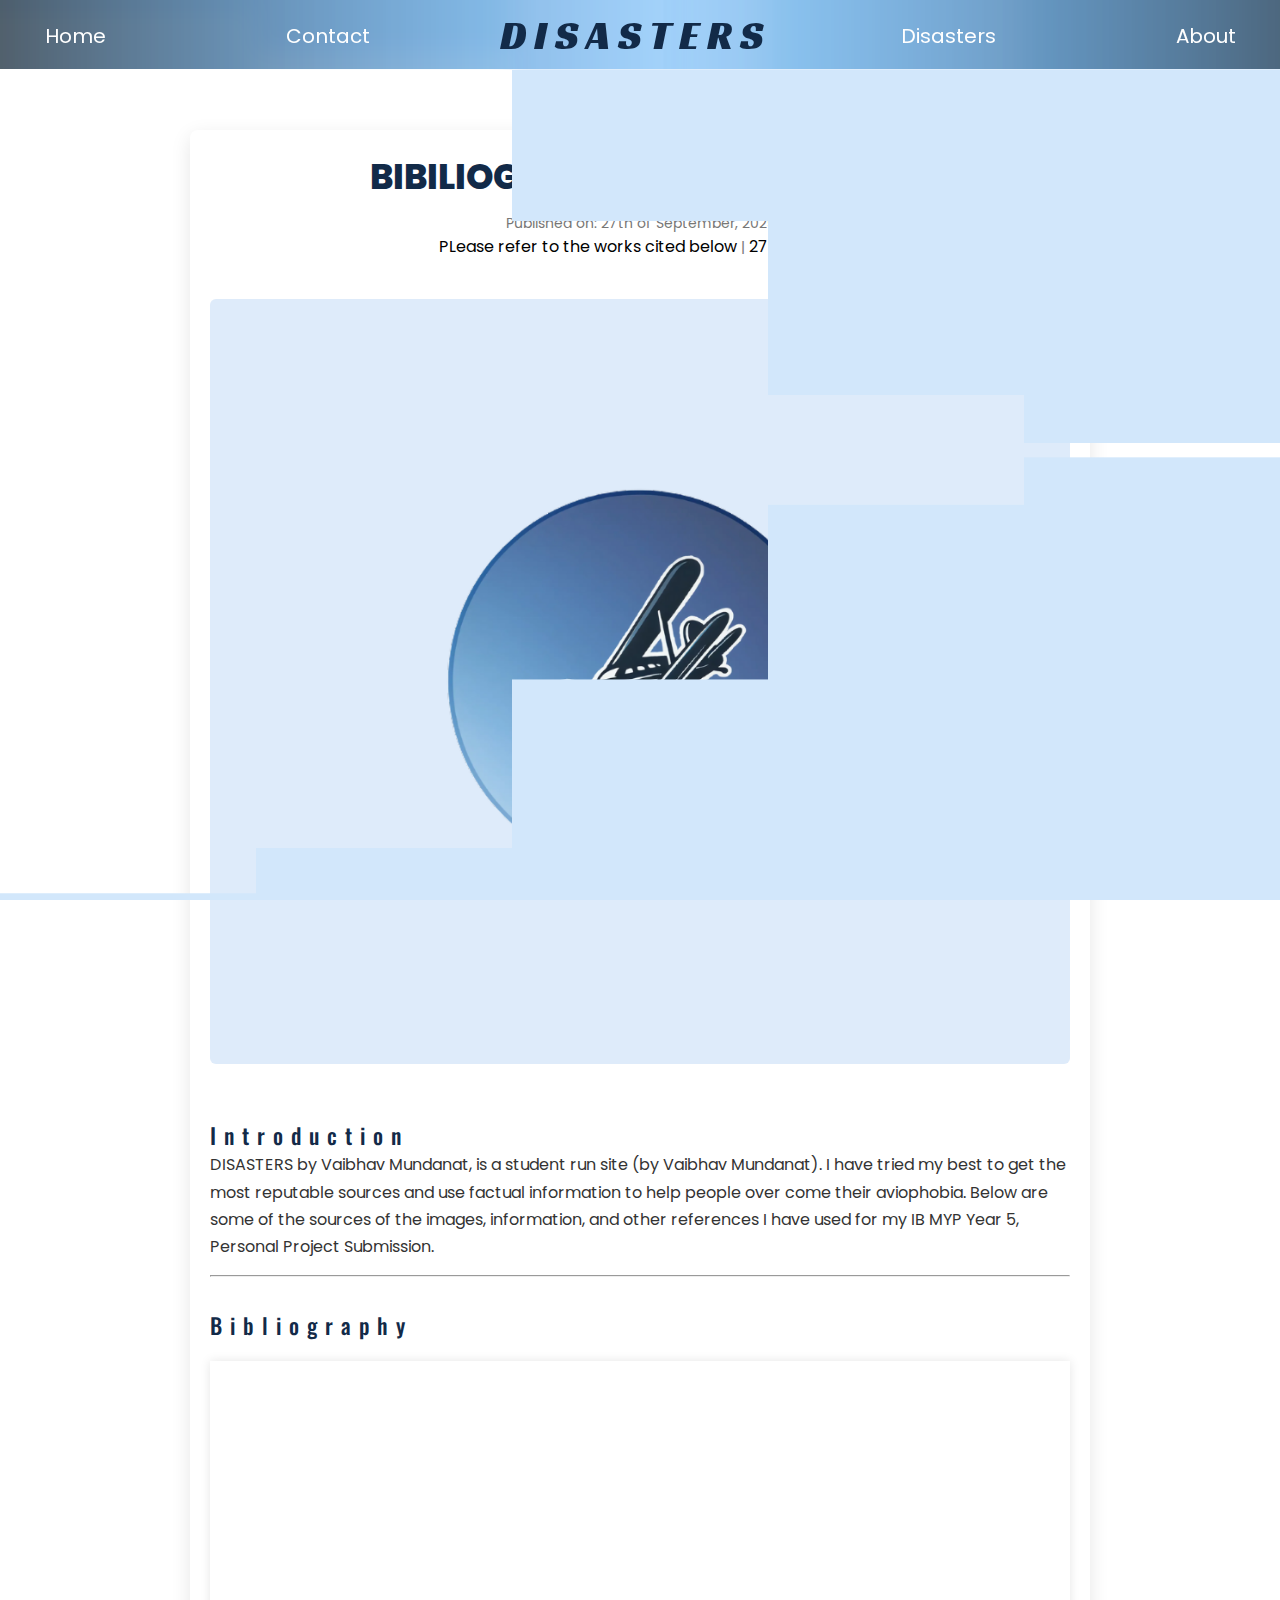
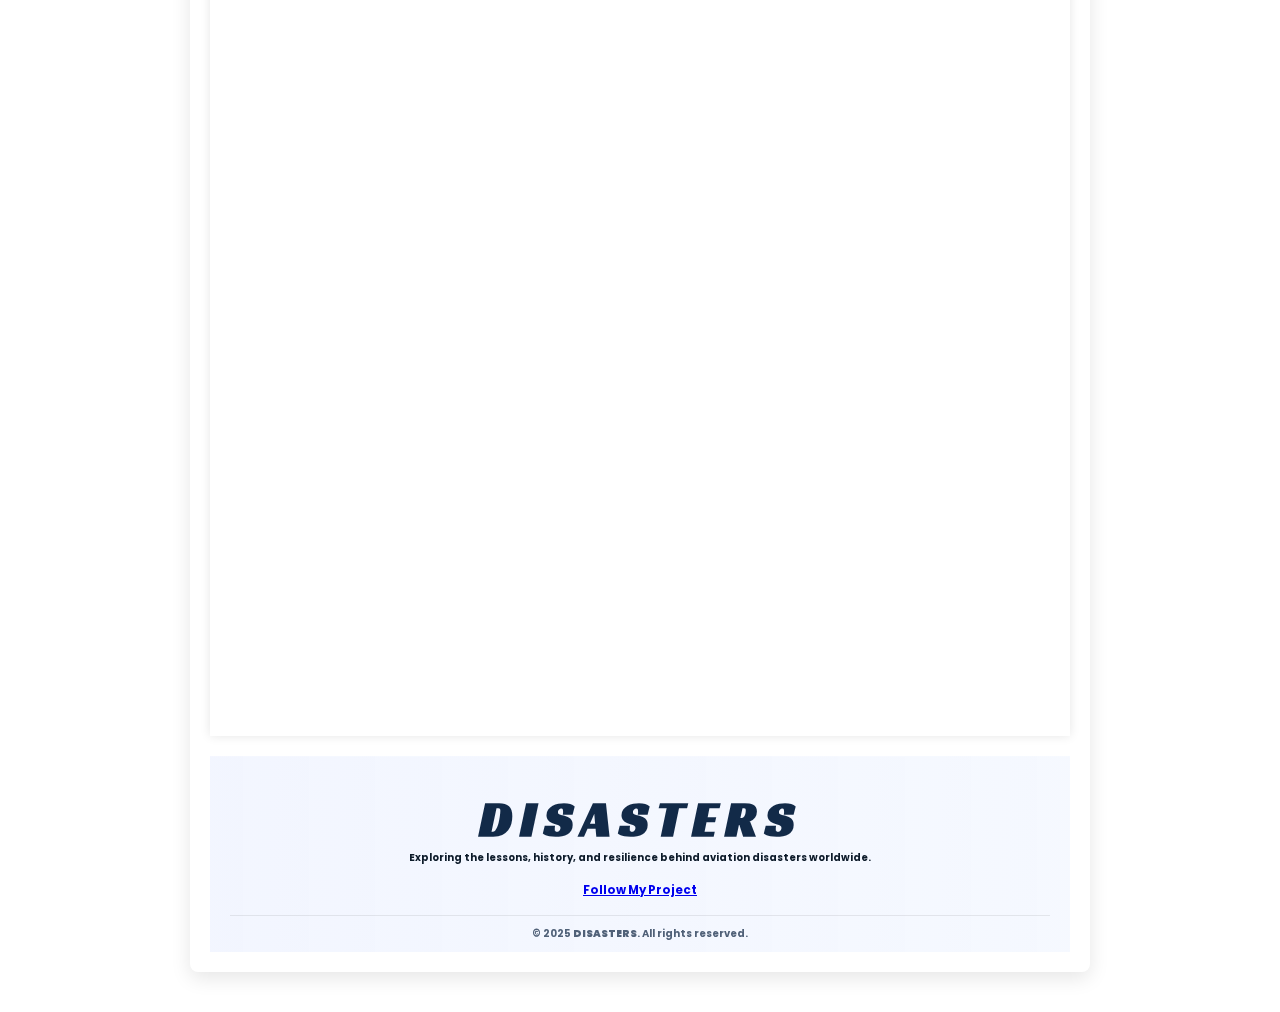
<file: bibliography.html>
<!DOCTYPE html>
<html lang="en">
<head>
  <meta charset="UTF-8" />
  <meta name="viewport" content="width=device-width, initial-scale=1.0" />
  <link rel="icon" type="image/png" href="./images/official-logo.webp">
  <title>BIBLIOGRAPHY | DISASTERS</title>
  <style>
    .pdf-wrapper {
  display: flex;
  justify-content: center;   /* centre horizontally */
  margin: 2rem 0;            /* add some space above/below */
}

#myPDF {
  width: 85vw;               /* 85% of viewport width */
  max-width: 1200px;         /* optional cap */
  height: 975px;             /* or use 80vh if you want it to scale */
  border: none;              /* remove default border if you like */
  box-shadow: 0 0 10px rgba(0,0,0,0.1); /* optional styling */
}

@media (max-width: 768px) {
  #myPDF {
    width: 95vw;
    height: 70vh;
  }
}
  </style>
  <link rel="stylesheet" href="737max.css" />
  <script src="https://cdnjs.cloudflare.com/ajax/libs/gsap/3.12.2/gsap.min.js"></script>
  <link rel="preconnect" href="https://fonts.googleapis.com">
  <link rel="preconnect" href="https://fonts.gstatic.com" crossorigin>
  <link href="https://fonts.googleapis.com/css2?family=Poppins:wght@300;400;600;800&display=swap" rel="stylesheet">
</head>

<body>
  <header>
    <nav>
      <img src="./images/official-logo.webp" alt="Official Logo" class="l-nav" />

      <ul>
        <li class="left"><a href="index.html">Home</a></li>
        <li class="left"><a href="contact.html">Contact</a></li>
        <li class="center"><h2>DISASTERS</h2></li>
        <li class="right"><a href="disasters.html">Disasters</a></li>
        <li class="right"><a href="about.html">About</a></li>
      </ul>

      <span class="mobile-title">DISASTERS</span>
      <div class="hamburger" onclick="toggleMenu()">☰</div>
      <img src="./images/simple-logo.webp" alt="Simple Logo" class="r-nav" />
    </nav>
  </header>

  <!-- Transition Blocks -->
  <div class="transition">
    <div class="transition-row row-1">
      <div class="block"></div><div class="block"></div><div class="block"></div><div class="block"></div><div class="block"></div>
    </div>
    <div class="transition-row row-2">
      <div class="block"></div><div class="block"></div><div class="block"></div><div class="block"></div><div class="block"></div>
    </div>
  </div>

  <!-- Blog Article -->
  <main class="blog-article">
    <div class="article-header">
      
      <h1>BIBILIOGRAPHY | WORKS CITED</h1>
      <p class="meta">
        <span>Published on: 27th of September, 2025</span>
        <br>
        <span class="IC">PLease refer to the works cited below</span> | 
        <span class="IC">27/09/2025</span>
      </p>
      <img src="images/bibliography.webp" alt="Japan Airlines Flight 123 (JAL123)" class="article-img">
    </div>

    <article class="article-content">

      <h2>Introduction</h2>
      <p>
       DISASTERS by Vaibhav Mundanat, is a student run site (by Vaibhav Mundanat). I have tried my best to get the most reputable sources and use factual information to help people over come their aviophobia. Below are some of the sources of the images, information, and other references I have used for my IB MYP Year 5, Personal Project Submission.</p>

      <hr>

      <br>


      <br>

      <h2>Bibliography</h2>

      <div class="pdf-wrapper">
      <iframe id="myPDF" src="./documents/Personal_Project_Bibliography.pdf"></iframe>
      </div>

    </article>

      <footer class="footer">
  <div class="footer-content">
    <div class="footer-brand">
      <h2>DISASTERS</h2>
      <h4>Exploring the lessons, history, and resilience behind aviation disasters worldwide.</h4>
    </div>
<br>
    <div class="footer-social">
      <h3> <a href="https://www.instagram.com/disasters.vm/">Follow My Project</a></h3>
    </div>
  </div>
<br>
  <div class="footer-bottom">
    <h4>© 2025 <strong>DISASTERS</strong>. All rights reserved.</h4>
  </div>
</footer>

  </main>

  <script src="script.js"></script>
</body>
</html>
</file>
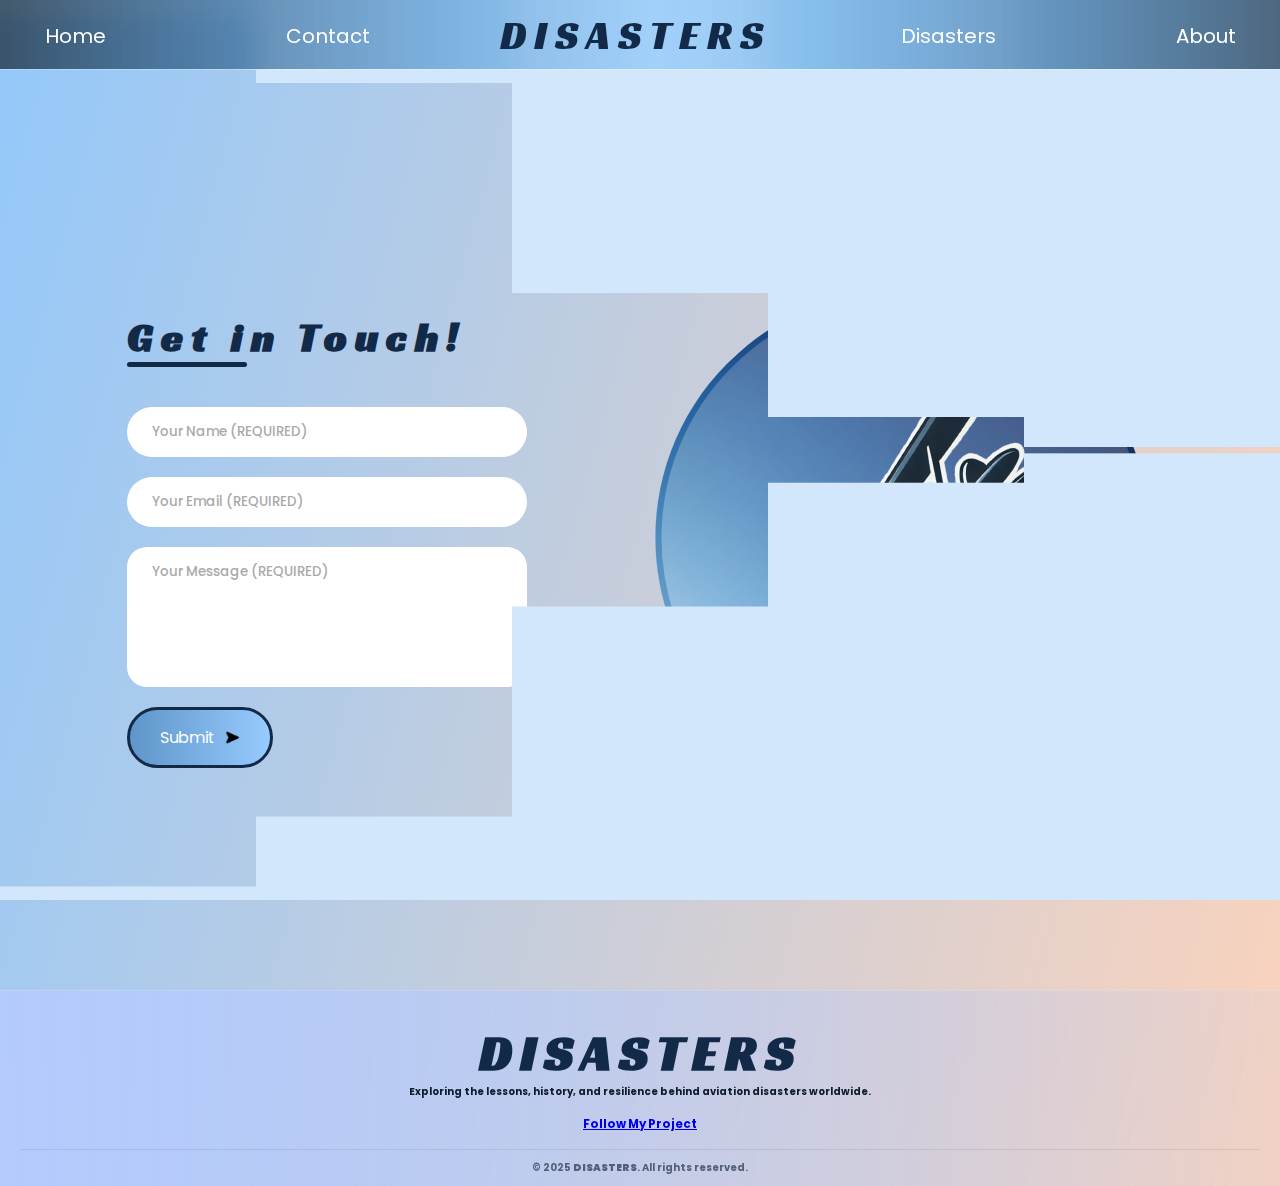
<file: contact.html>
<!DOCTYPE html>

<html lang="en">


<head>
    <style>
        img {
            width: 25%;
        }
    </style>
    <meta charset = "UTF-8">
    <meta name = "viewport" content = "width = device-width, initial-scale=1.0">
    <link rel = "stylesheet" href = "./contact.css">
    <script src="https://cdnjs.cloudflare.com/ajax/libs/gsap/3.12.2/gsap.min.js"></script>
    <link rel="icon" type="image/png" href="./images/official-logo.webp">
    <title>Contact | DISASTERS</title>
    <link rel="preconnect" href="https://fonts.googleapis.com">
  <link rel="preconnect" href="https://fonts.gstatic.com" crossorigin>
  <link href="https://fonts.googleapis.com/css2?family=Poppins:ital,wght@0,100;0,200;0,300;0,400;0,500;0,600;0,700;0,800;0,900;1,100;1,200;1,300;1,400;1,500;1,600;1,700;1,800;1,900&display=swap" rel="stylesheet">
</head>

<header>
    <nav>

        <img src="./images/official-logo.webp" alt="Official Logo" class="l-nav">

       
        
        <ul>
            <li class="left"><a href="index.html">Home</a></li>
            <li class="left"><a href="contact.html">Contact</a></li>
            <li class="center"><h2>DISASTERS</h2></li>
            <li class="right"><a href="disasters.html">Disasters</a></li>
            <li class="right"><a href="about.html">About</a></li>
        </ul>

        <span class="mobile-title">DISASTERS</span>

         <div class="hamburger" onclick="toggleMenu()">☰</div>

        <img src="./images/simple-logo.webp" alt="Official Logo" class="r-nav">

    </nav>
</header>

<body>

    <div class="transition">
        <div class="transition-row row-1">
            <div class="block"></div>
            <div class="block"></div>
            <div class="block"></div>
            <div class="block"></div>
            <div class="block"></div>
        </div>
        <div class="transition-row row-2">
            <div class="block"></div>
            <div class="block"></div>
            <div class="block"></div>
            <div class="block"></div>
            <div class="block"></div>
        </div>
    </div>

    <div class = "contact-container">

        <form action="https://api.web3forms.com/submit" method="POST" class="contact-left">
            
            <div class="contact-left-title">
                <h2>Get in Touch!</h2>
                <hr>
            </div>
            <input type="hidden" name="access_key" value="63fd7529-d3c3-4874-bb48-d3d141c14311">
            <input type="text" name="name" placeholder="Your Name (REQUIRED)" class="contact-inputs" required>
            <input type="email" name="email" placeholder="Your Email (REQUIRED)" class="contact-inputs" required>
            <textarea name="message" placeholder="Your Message (REQUIRED)" class="contact-inputs" required></textarea>
            <button type="submit">Submit <img src="./images/arrow.webp"></button>
        </form>

        <div class="contact-right">
            <img src="./images/official-logo.webp" alt="DISASTERS Official-Logo">
        </div>
        
    </div>

      <footer class="footer">
  <div class="footer-content">
    <div class="footer-brand">
      <h2>DISASTERS</h2>
      <h4>Exploring the lessons, history, and resilience behind aviation disasters worldwide.</h4>
    </div>
<br>
    <div class="footer-social">
      <h3> <a href="https://www.instagram.com/disasters.vm/">Follow My Project</a></h3>
    </div>
  </div>
<br>
  <div class="footer-bottom">
    <h4>© 2025 <strong>DISASTERS</strong>. All rights reserved.</h4>
  </div>
</footer>

    <script src="script.js"></script>

</body>


</html>
</file>
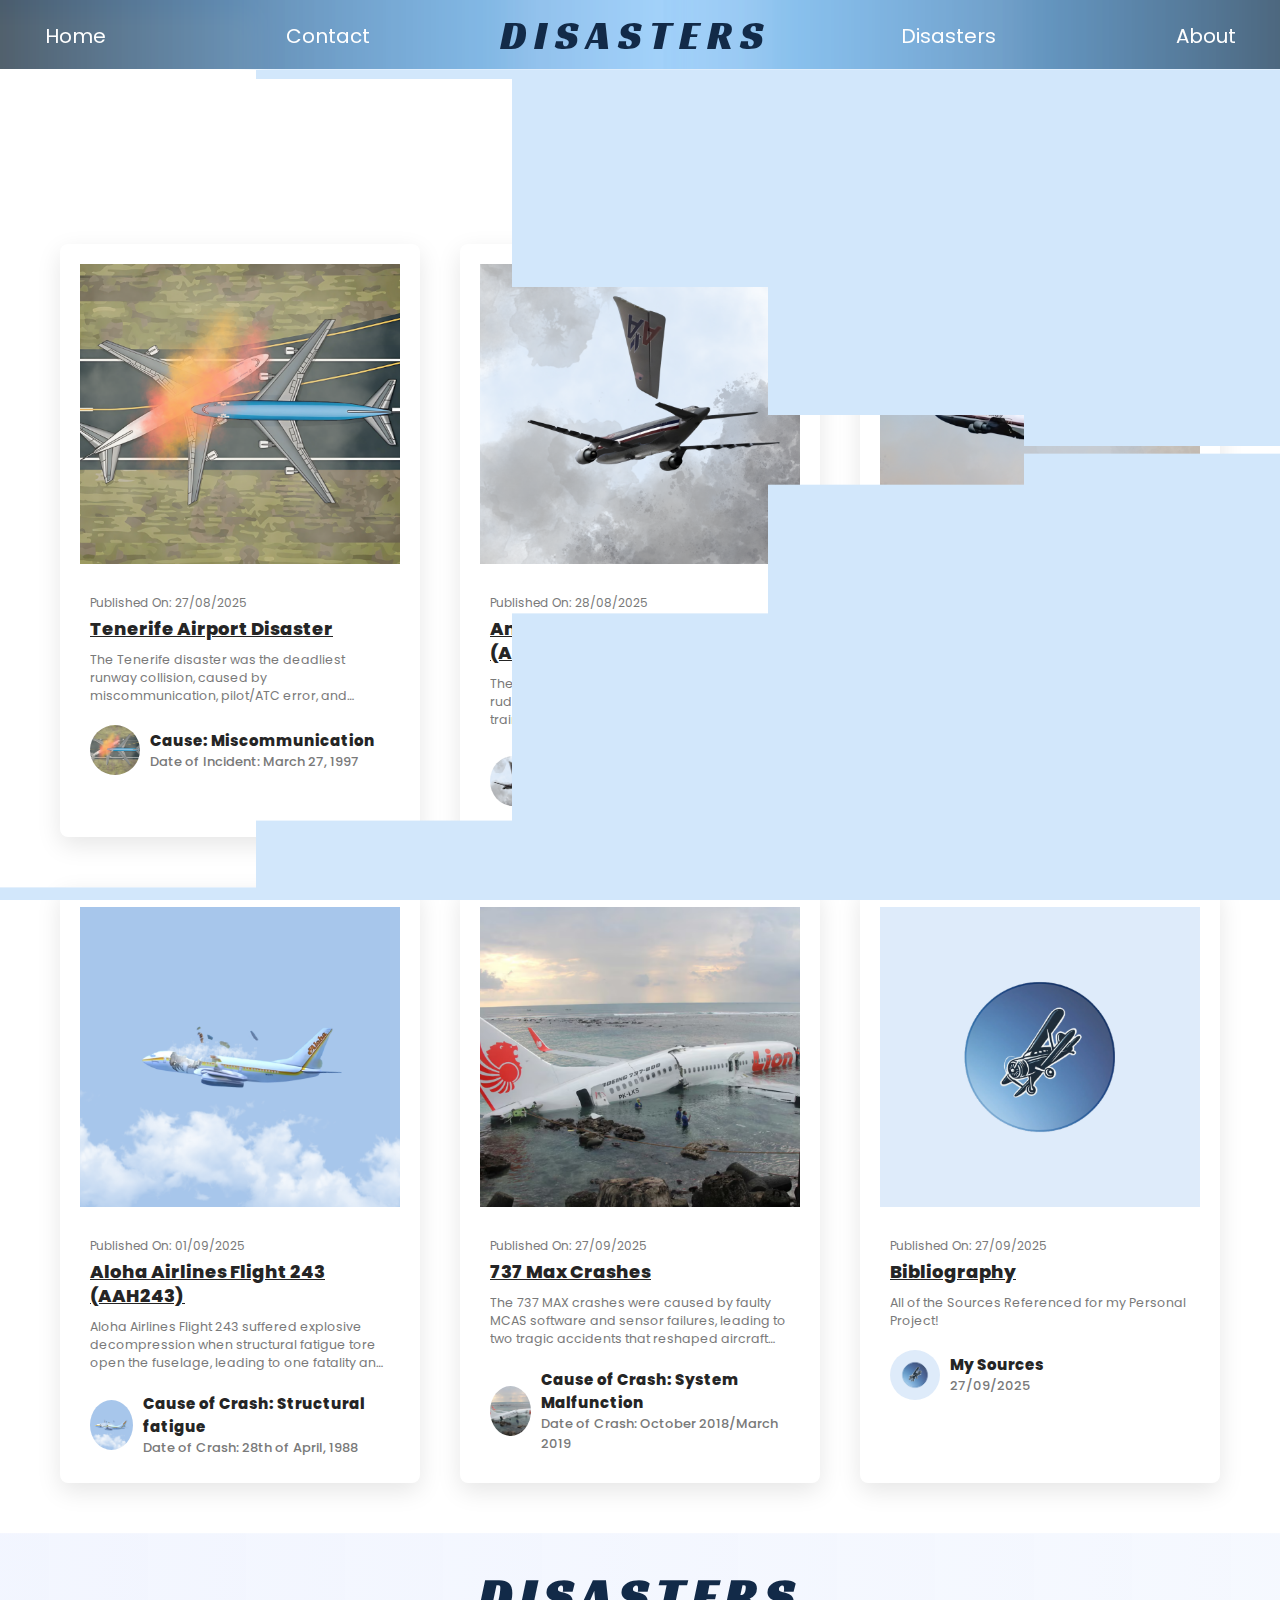
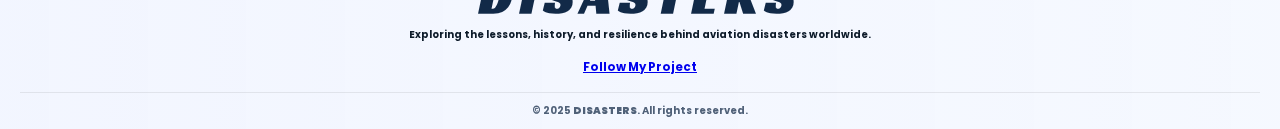
<file: disasters.html>
<!DOCTYPE html>
<html lang="en">

<head>
  <meta charset="UTF-8" />
  <meta name="viewport" content="width=device-width, initial-scale=1.0" />
  <link rel="icon" type="image/png" href="./images/official-logo.webp">
  <title>Disasters | DISASTERS</title>
  <link rel="stylesheet" href="disasters.css" />
  <script src="https://cdnjs.cloudflare.com/ajax/libs/gsap/3.12.2/gsap.min.js"></script>
  <link rel="preconnect" href="https://fonts.googleapis.com">
  <link rel="preconnect" href="https://fonts.gstatic.com" crossorigin>
  <link href="https://fonts.googleapis.com/css2?family=Poppins:ital,wght@0,100;0,200;0,300;0,400;0,500;0,600;0,700;0,800;0,900;1,100;1,200;1,300;1,400;1,500;1,600;1,700;1,800;1,900&display=swap" rel="stylesheet">
  <link rel="stylesheet" href="https://cdnjs.cloudflare.com/ajax/libs/font-awesome/6.7.2/css/all.min.css">
</head>

<body>

  <header>
    <nav>
      <img src="./images/official-logo.webp" alt="Official Logo" class="l-nav" />

      <ul>
        <li class="left"><a href="index.html">Home</a></li>
        <li class="left"><a href="contact.html">Contact</a></li>
        <li class="center"><h2>DISASTERS</h2></li>
        <li class="right"><a href="disasters.html">Disasters</a></li>
        <li class="right"><a href="about.html">About</a></li>
      </ul>

      <span class="mobile-title">DISASTERS</span>
      <div class="hamburger" onclick="toggleMenu()">☰</div>
      <img src="./images/simple-logo.webp" alt="Simple Logo" class="r-nav" />
    </nav>
  </header>

  <div class="transition">
    <div class="transition-row row-1">
      <div class="block"></div><div class="block"></div><div class="block"></div><div class="block"></div><div class="block"></div>
    </div>
    <div class="transition-row row-2">
      <div class="block"></div><div class="block"></div><div class="block"></div><div class="block"></div><div class="block"></div>
    </div>
  </div>


  <section id="blog">

    <div class="blog-heading">
        <strong>EXPLORE</strong>
        <h3>DISASTERS</h3>
    </div>

    <div class="blog-box-container">

        <div class="blog-box">
            <div class="blog-box-img">
                <img src="images/tenerife.webp" alt="Birds Eye View of Tenerife Disaster">
                <a href="tenerife.html" class="blog-img-link">
                    <i class="fa-solid fa-up-right-from-square"></i>
                </a>
            </div>
            <div class="blog-box-text">
                <strong>Published On: 27/08/2025</strong>
                <a href="tenerife.html">Tenerife Airport Disaster</a>
                <p>The Tenerife disaster was the deadliest runway collision, caused by miscommunication, pilot/ATC error, and dense fog.</p>
                <div class="blog-author">
                  <div class="blog-author-img">
                    <img src="images/tenerife.webp" alt="Tenrife Crash">
                  </div>
                  <div class="blog-author-text">
                    <strong>Cause: Miscommunication</strong>
                    <span>Date of Incident: March 27, 1997</span>
                  </div>
                </div>
            </div>

        </div>

    

        <div class="blog-box">
            <div class="blog-box-img">
                <img src="images/aal587.webp" alt="AA587 Rudder Falls Off">
                <a href="aal587.html" class="blog-img-link">
                    <i class="fa-solid fa-up-right-from-square"></i>
                </a>
            </div>
            <div class="blog-box-text">
                <strong>Published On: 28/08/2025</strong>
                <a href="aal587.html">American Airlines FLight (AAL587)</a>
                <p>The Flight 587 crash was caused by excessive rudder use, a sensitive design, and flawed training, leading to the tail breaking off.</p>
                <div class="blog-author">
                  <div class="blog-author-img">
                    <img src="images/aal587.webp" alt="AAL587 Crash">
                  </div>
                  <div class="blog-author-text">
                    <strong>Cause: Rudder Misuse</strong>
                    <span>Date of Incident: 12th of November, 2001</span>
                  </div>
                </div>
            </div>

        </div>

        <div class="blog-box">
            <div class="blog-box-img">
                <img src="images/jal123.webp" alt="JAL123 Bulkhead Burst">
                <a href="jal123.html" class="blog-img-link">
                    <i class="fa-solid fa-up-right-from-square"></i>
                </a>
            </div>
            <div class="blog-box-text">
                <strong>Published On: 30/08/2025</strong>
                <a href="jal123.html">Japan Airlines Flight 123 (JAL123)</a>
                <p>Japan Airlines Flight 123 suffered a bulkhead failure from a faulty repair, causing total hydraulic loss. The 747 crashed into mountains, killing 520 in the deadliest single-aircraft accident.</p>
                <div class="blog-author">
                  <div class="blog-author-img">
                    <img src="images/jal123.webp" alt="JAL123 Crash">
                  </div>
                  <div class="blog-author-text">
                    <strong>Cause: Repair Failure</strong>
                    <span>Date of Incident: 12th of August, 1985</span>
                  </div>
                </div>
            </div>

        </div>


        </div>

        <div class="blog-box-container">

        <div class="blog-box">
            <div class="blog-box-img">
                <img src="images/aah243.webp" alt="Aloha Airlines Flight 243">
                <a href="aah243.html" class="blog-img-link">
                    <i class="fa-solid fa-up-right-from-square"></i>
                </a>
            </div>
            <div class="blog-box-text">
                <strong>Published On: 01/09/2025</strong>
                <a href="aah243.html">Aloha Airlines Flight 243 (AAH243)</a>
                <p>Aloha Airlines Flight 243 suffered explosive decompression when structural fatigue tore open the fuselage, leading to one fatality and major changes in aircraft inspection standards.</p>
                <div class="blog-author">
                  <div class="blog-author-img">
                    <img src="images/aah243.webp" alt="AAH243 Crash">
                  </div>
                  <div class="blog-author-text">
                    <strong>Cause of Crash: Structural fatigue</strong>
                    <span>Date of Crash: 28th of April, 1988</span>
                  </div>
                </div>
            </div>

        </div>

    

        <div class="blog-box">
            <div class="blog-box-img">
                <img src="images/737crash.webp" alt="Image for Blog 1">
                <a href="737max.html" class="blog-img-link">
                    <i class="fa-solid fa-up-right-from-square"></i>
                </a>
            </div>
            <div class="blog-box-text">
                <strong>Published On: 27/09/2025</strong>
                <a href="737max.html">737 Max Crashes</a>
                <p>The 737 MAX crashes were caused by faulty MCAS software and sensor failures, leading to two tragic accidents that reshaped aircraft certification and pilot training worldwide.</p>
                <div class="blog-author">
                  <div class="blog-author-img">
                    <img src="images/737crash.webp" alt="737 Max Crashes">
                  </div>
                  <div class="blog-author-text">
                    <strong>Cause of Crash: System Malfunction</strong>
                    <span>Date of Crash: October 2018/March 2019</span>
                  </div>
                </div>
            </div>

        </div>

        <div class="blog-box">
            <div class="blog-box-img">
                <img src="images/bibliography.webp" alt="Image of Logo">
                <a href="bibliography.html" class="blog-img-link">
                    <i class="fa-solid fa-up-right-from-square"></i>
                </a>
            </div>
            <div class="blog-box-text">
                <strong>Published On: 27/09/2025</strong>
                <a href="bibliography.html">Bibliography</a>
                <p>All of the Sources Referenced for my Personal Project!</p>
                <div class="blog-author">
                  <div class="blog-author-img">
                    <img src="images/bibliography.webp" alt="737 Max Crashes">
                  </div>
                  <div class="blog-author-text">
                    <strong>My Sources</strong>
                    <span>27/09/2025</span>
                  </div>
                </div>
            </div>

        </div>


        </div>




  </section>

  

            <footer class="footer">
  <div class="footer-content">
    <div class="footer-brand">
      <h2>DISASTERS</h2>
      <h4>Exploring the lessons, history, and resilience behind aviation disasters worldwide.</h4>
    </div>
<br>
    <div class="footer-social">
      <h3> <a href="https://www.instagram.com/disasters.vm/">Follow My Project</a></h3>
    </div>
  </div>
<br>
  <div class="footer-bottom">
    <h4>© 2025 <strong>DISASTERS</strong>. All rights reserved.</h4>
  </div>
</footer>

  <script src="script.js"></script>
</body>

</html>
</file>
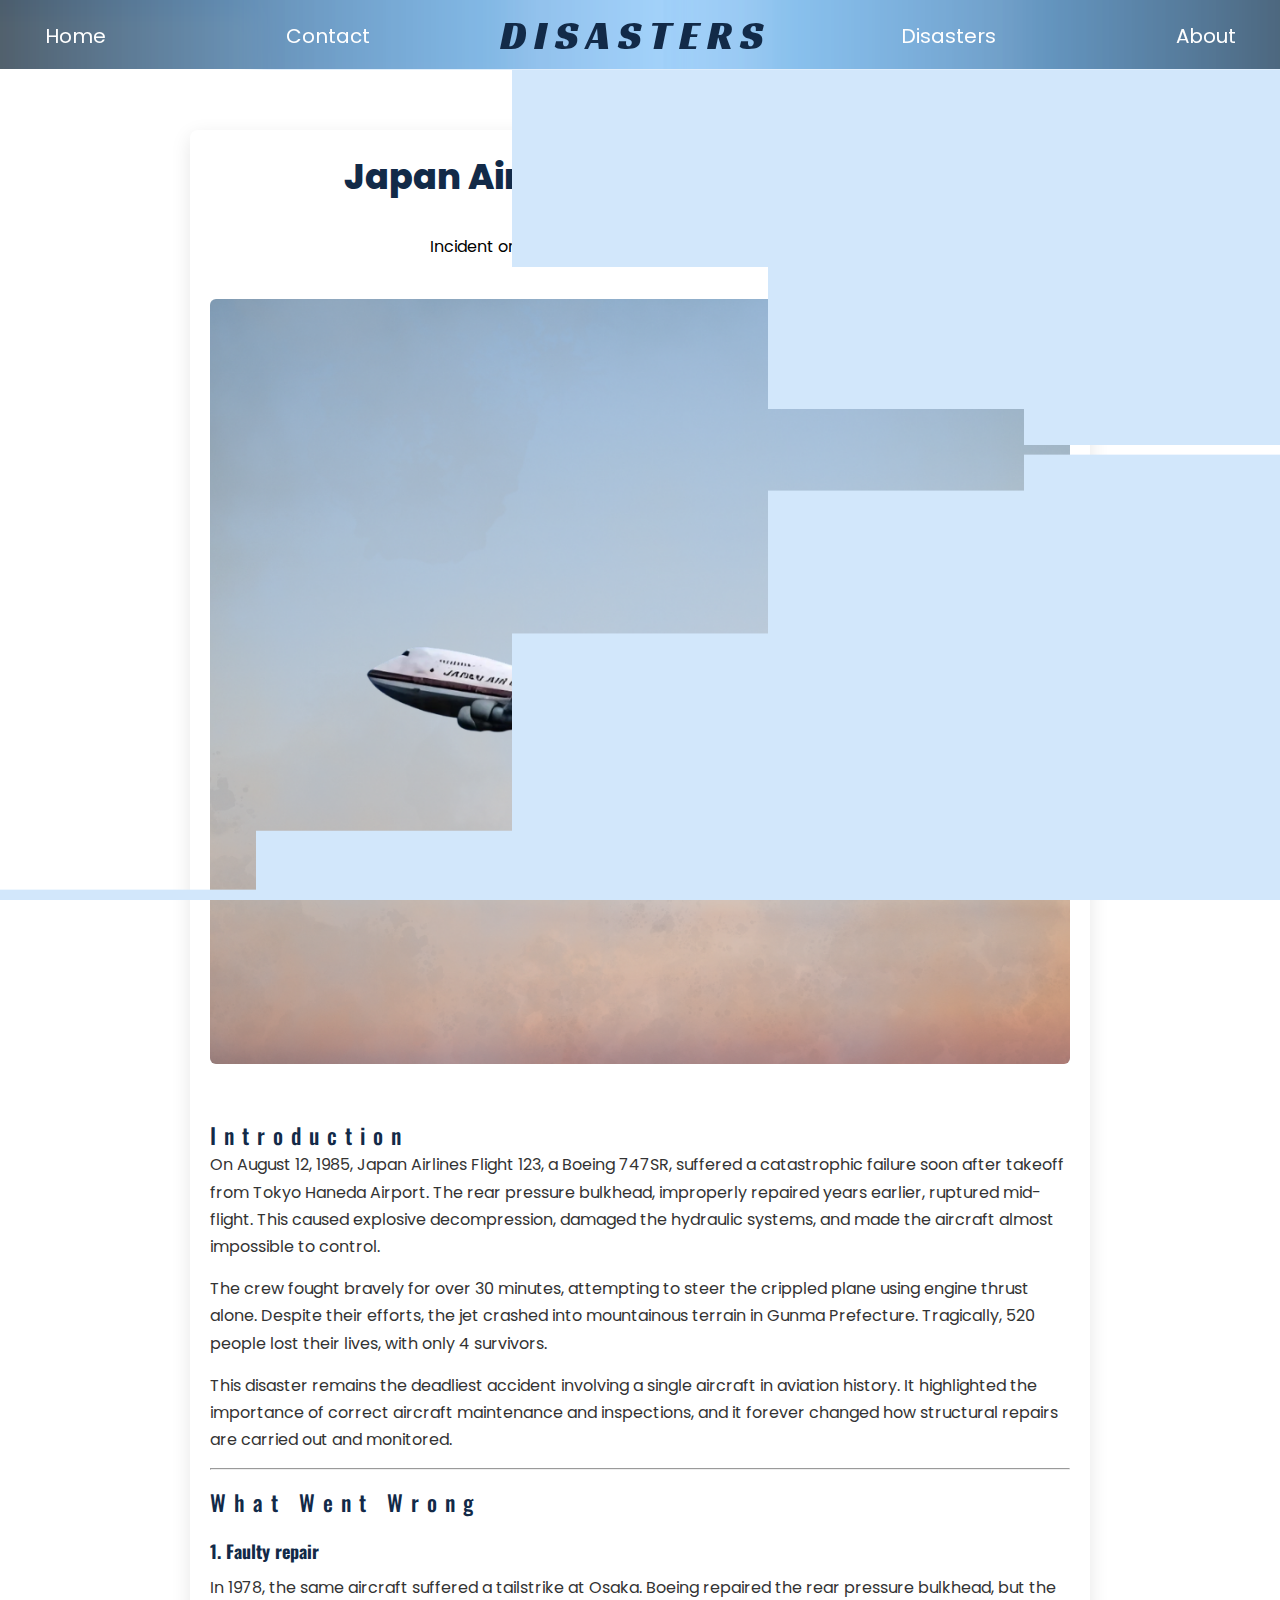
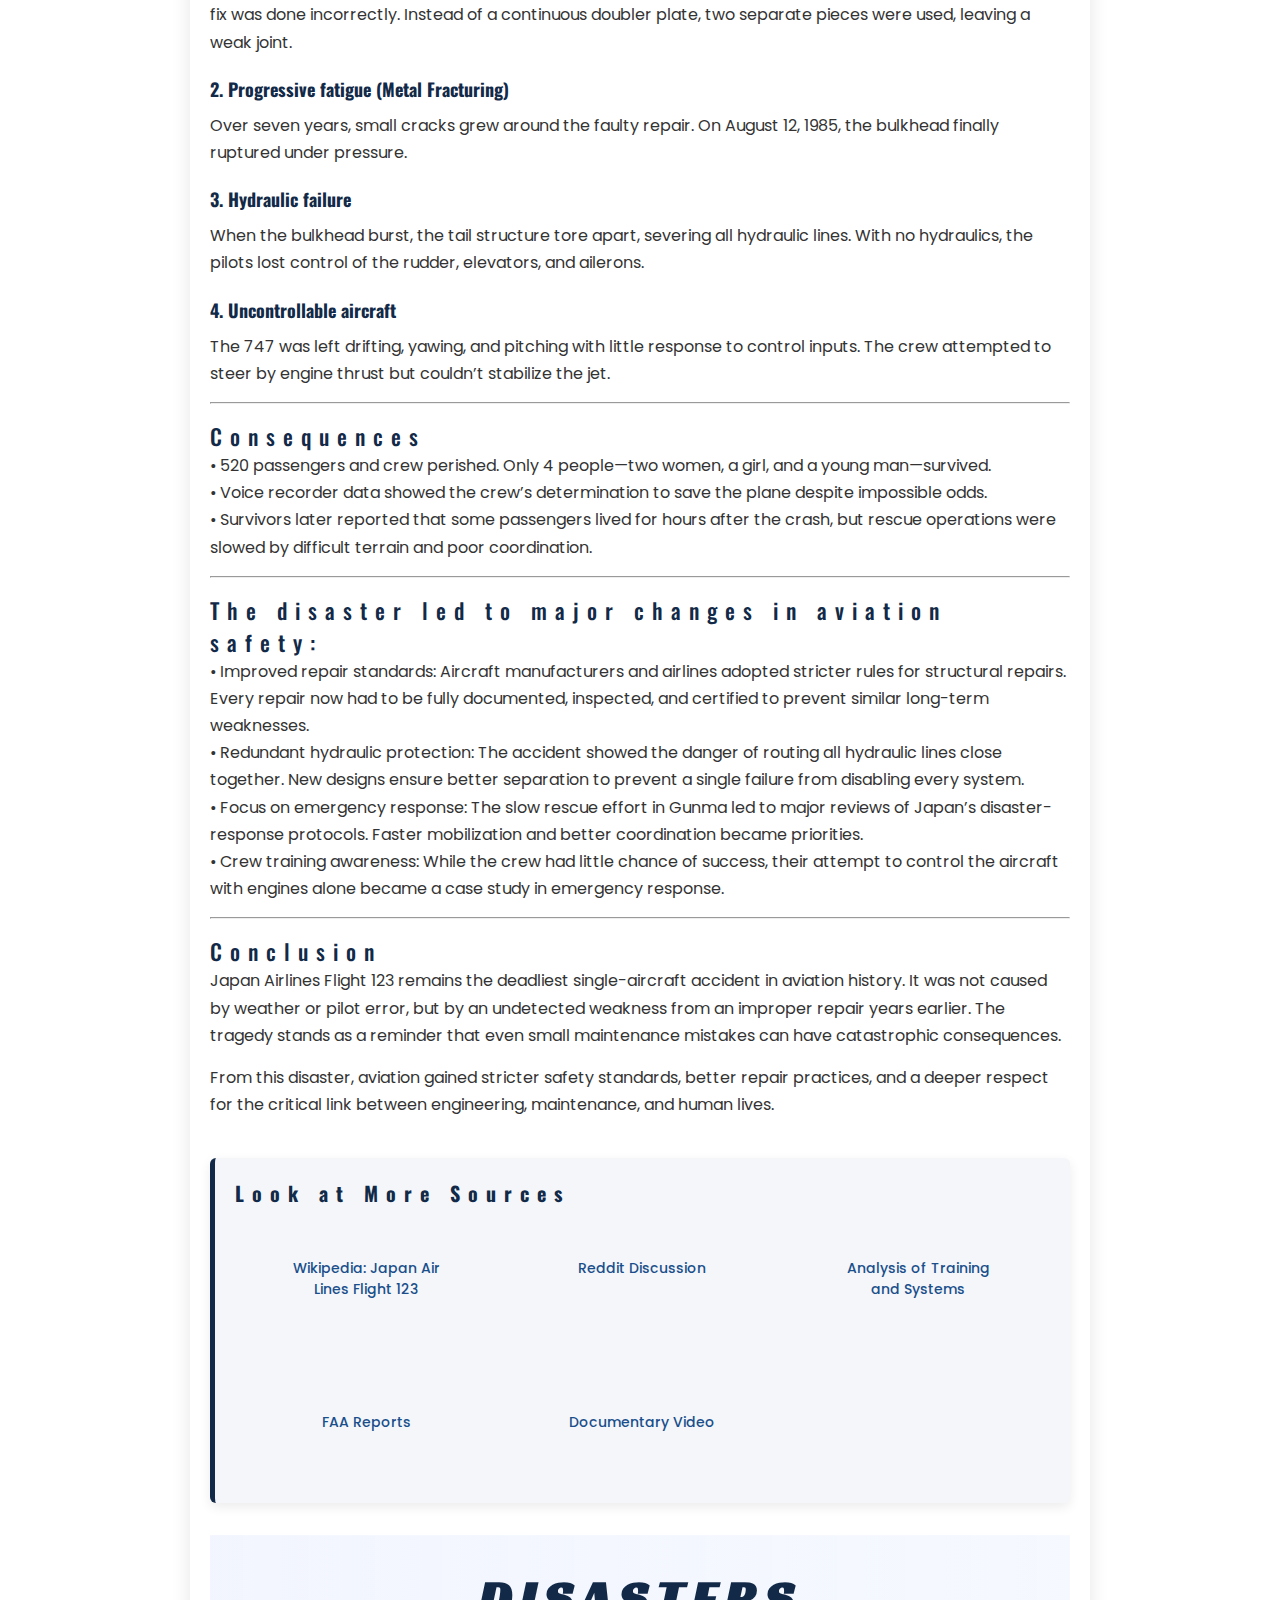
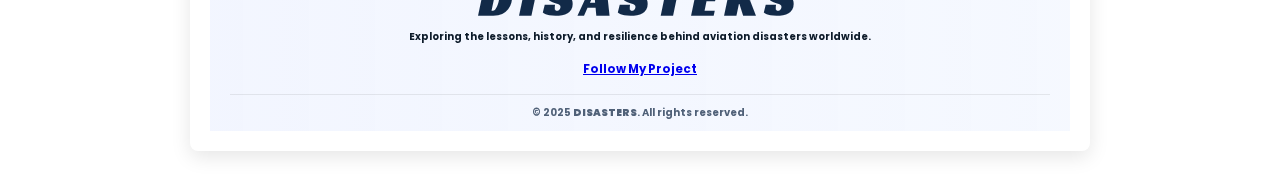
<file: jal123.html>
<!DOCTYPE html>
<html lang="en">
<head>
  <meta charset="UTF-8" />
  <meta name="viewport" content="width=device-width, initial-scale=1.0" />
  <title>JAL123 | DISASTERS</title>
  <link rel="stylesheet" href="jal123.css" />
  <script src="https://cdnjs.cloudflare.com/ajax/libs/gsap/3.12.2/gsap.min.js"></script>
  <link rel="preconnect" href="https://fonts.googleapis.com">
  <link rel="preconnect" href="https://fonts.gstatic.com" crossorigin>
  <link href="https://fonts.googleapis.com/css2?family=Poppins:wght@300;400;600;800&display=swap" rel="stylesheet">
</head>

<body>
  <header>
    <nav>
      <img src="./images/official-logo.webp" alt="Official Logo" class="l-nav" />

      <ul>
        <li class="left"><a href="index.html">Home</a></li>
        <li class="left"><a href="contact.html">Contact</a></li>
        <li class="center"><h2>DISASTERS</h2></li>
        <li class="right"><a href="disasters.html">Disasters</a></li>
        <li class="right"><a href="about.html">About</a></li>
      </ul>

      <span class="mobile-title">DISASTERS</span>
      <div class="hamburger" onclick="toggleMenu()">☰</div>
      <img src="./images/simple-logo.webp" alt="Simple Logo" class="r-nav" />
    </nav>
  </header>

  <!-- Transition Blocks -->
  <div class="transition">
    <div class="transition-row row-1">
      <div class="block"></div><div class="block"></div><div class="block"></div><div class="block"></div><div class="block"></div>
    </div>
    <div class="transition-row row-2">
      <div class="block"></div><div class="block"></div><div class="block"></div><div class="block"></div><div class="block"></div>
    </div>
  </div>

  <!-- Blog Article -->
  <main class="blog-article">
    <div class="article-header">
      
      <h1>Japan Airlines Flight 123 (JAL123)</h1>
      <p class="meta">
        <span>Published on: 30th of August, 2025</span>
        <br>
        <span class="IC">Incident on: 12th of August, 1985</span> | 
        <span class="IC">Cause: Repair Failure</span>
      </p>
      <img src="images/jal123.webp" alt="Japan Airlines Flight 123 (JAL123)" class="article-img">
    </div>

    <article class="article-content">

      <h2>Introduction</h2>
      <p>
        On August 12, 1985, Japan Airlines Flight 123, a Boeing 747SR, suffered a catastrophic failure soon after takeoff from Tokyo Haneda Airport. The rear pressure bulkhead, improperly repaired years earlier, ruptured mid-flight. This caused explosive decompression, damaged the hydraulic systems, and made the aircraft almost impossible to control. </p>

        <p>The crew fought bravely for over 30 minutes, attempting to steer the crippled plane using engine thrust alone. Despite their efforts, the jet crashed into mountainous terrain in Gunma Prefecture. Tragically, 520 people lost their lives, with only 4 survivors.</p>

        <p>This disaster remains the deadliest accident involving a single aircraft in aviation history. It highlighted the importance of correct aircraft maintenance and inspections, and it forever changed how structural repairs are carried out and monitored.
      </p>

      <hr>

      <br>

      <h2>What Went Wrong</h2>

      <h3>1. Faulty repair</h3>
      <p>
        In 1978, the same aircraft suffered a tailstrike at Osaka. Boeing repaired the rear pressure bulkhead, but the fix was done incorrectly. Instead of a continuous doubler plate, two separate pieces were used, leaving a weak joint.
      </p>

      <h3>2. Progressive fatigue (Metal Fracturing)</h3>
      <p>
        Over seven years, small cracks grew around the faulty repair. On August 12, 1985, the bulkhead finally ruptured under pressure.
      </p>

      <h3>3. Hydraulic failure</h3>
      <p>
        When the bulkhead burst, the tail structure tore apart, severing all hydraulic lines. With no hydraulics, the pilots lost control of the rudder, elevators, and ailerons.
      </p>

      <h3>4. Uncontrollable aircraft</h3>
      <p>
        The 747 was left drifting, yawing, and pitching with little response to control inputs. The crew attempted to steer by engine thrust but couldn’t stabilize the jet.
      </p>

      <hr>

      <br>

      <h2>Consequences</h2>
      <p>
        • 520 passengers and crew perished. Only 4 people—two women, a girl, and a young man—survived.
        <br>
        • Voice recorder data showed the crew’s determination to save the plane despite impossible odds.
        <br>
        • Survivors later reported that some passengers lived for hours after the crash, but rescue operations were slowed by difficult terrain and poor coordination.
      </p>

      <hr>

      <br>
      
      <h2>The disaster led to major changes in aviation safety:</h2>
      <p>• Improved repair standards: Aircraft manufacturers and airlines adopted stricter rules for structural repairs. Every repair now had to be fully documented, inspected, and certified to prevent similar long-term weaknesses.
        <br>
        • Redundant hydraulic protection: The accident showed the danger of routing all hydraulic lines close together. New designs ensure better separation to prevent a single failure from disabling every system.
        <br>
        • Focus on emergency response: The slow rescue effort in Gunma led to major reviews of Japan’s disaster-response protocols. Faster mobilization and better coordination became priorities.
        <br>
        • Crew training awareness: While the crew had little chance of success, their attempt to control the aircraft with engines alone became a case study in emergency response.
      </p>

      <hr>

      <br>

      <h2>Conclusion</h2>
      <p>
        Japan Airlines Flight 123 remains the deadliest single-aircraft accident in aviation history. It was not caused by weather or pilot error, but by an undetected weakness from an improper repair years earlier. The tragedy stands as a reminder that even small maintenance mistakes can have catastrophic consequences.
      </p>
      <p>From this disaster, aviation gained stricter safety standards, better repair practices, and a deeper respect for the critical link between engineering, maintenance, and human lives.
      </p>

    </article>

     <!-- More Sources Box -->
    <section class="more-sources">
      <h2>Look at More Sources</h2>
      <ul>
        <li><a href="https://en.wikipedia.org/wiki/Japan_Air_Lines_Flight_123" target="_blank">Wikipedia: Japan Air Lines Flight 123</a></li>
        <li><a href="https://www.reddit.com/r/aviation/comments/1igv2dm/these_images_of_jal_123_1985_who_was_taken_6/" target="_blank">Reddit Discussion</a></li>
        <li><a href="https://www.nippon.com/en/guide-to-japan/cs00019/" target="_blank">Analysis of Training and Systems</a></li>
        <li><a href="https://www.faa.gov/lessons_learned/transport_airplane/accidents/JA8119" target="_blank">FAA Reports</a></li>
        <li><a href="https://www.youtube.com/watch?v=yoHGfqZJ6lE" target="_blank">Documentary Video</a></li>
      </ul>
    </section>
  <br>
    <br>
      <footer class="footer">
  <div class="footer-content">
    <div class="footer-brand">
      <h2>DISASTERS</h2>
      <h4>Exploring the lessons, history, and resilience behind aviation disasters worldwide.</h4>
    </div>
<br>
    <div class="footer-social">
      <h3> <a href="https://www.instagram.com/disasters.vm/">Follow My Project</a></h3>
    </div>
  </div>
<br>
  <div class="footer-bottom">
    <h4>© 2025 <strong>DISASTERS</strong>. All rights reserved.</h4>
  </div>
</footer>

  </main>

  <script src="script.js"></script>
</body>
</html>
</file>
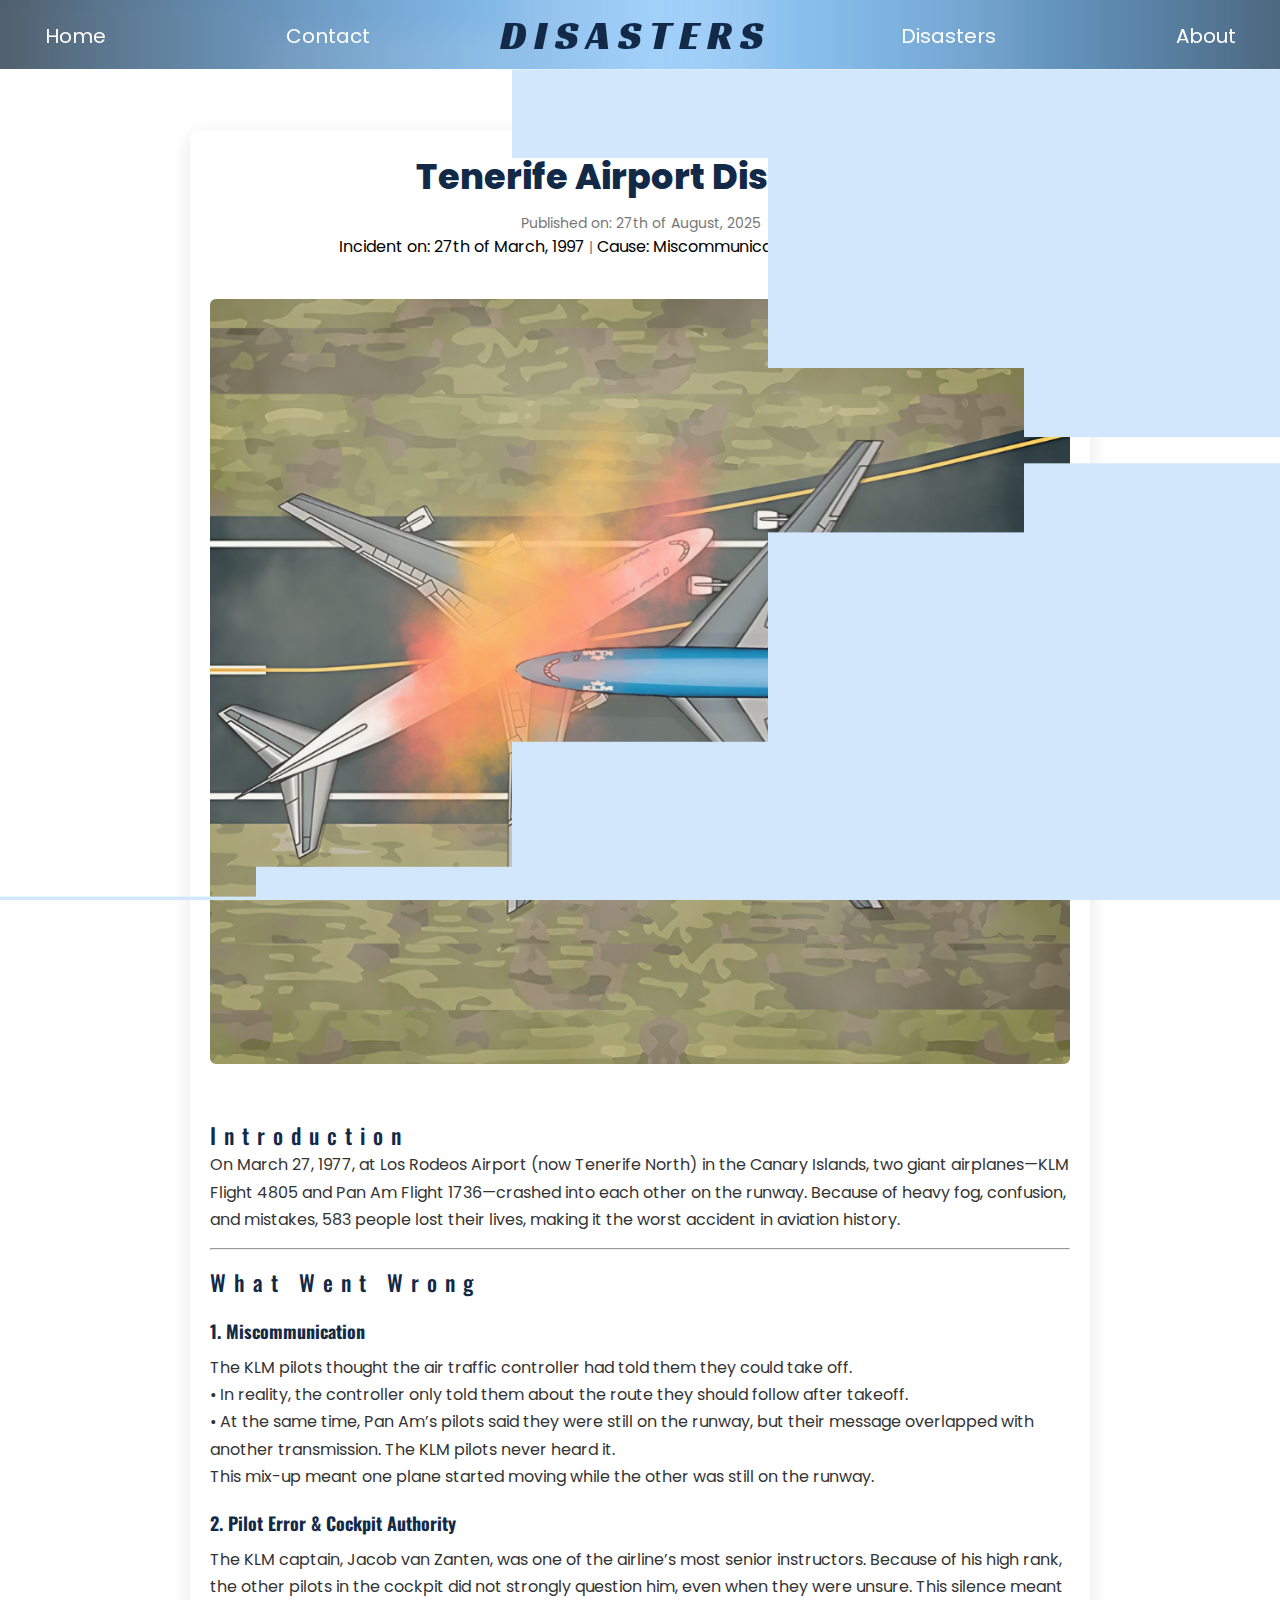
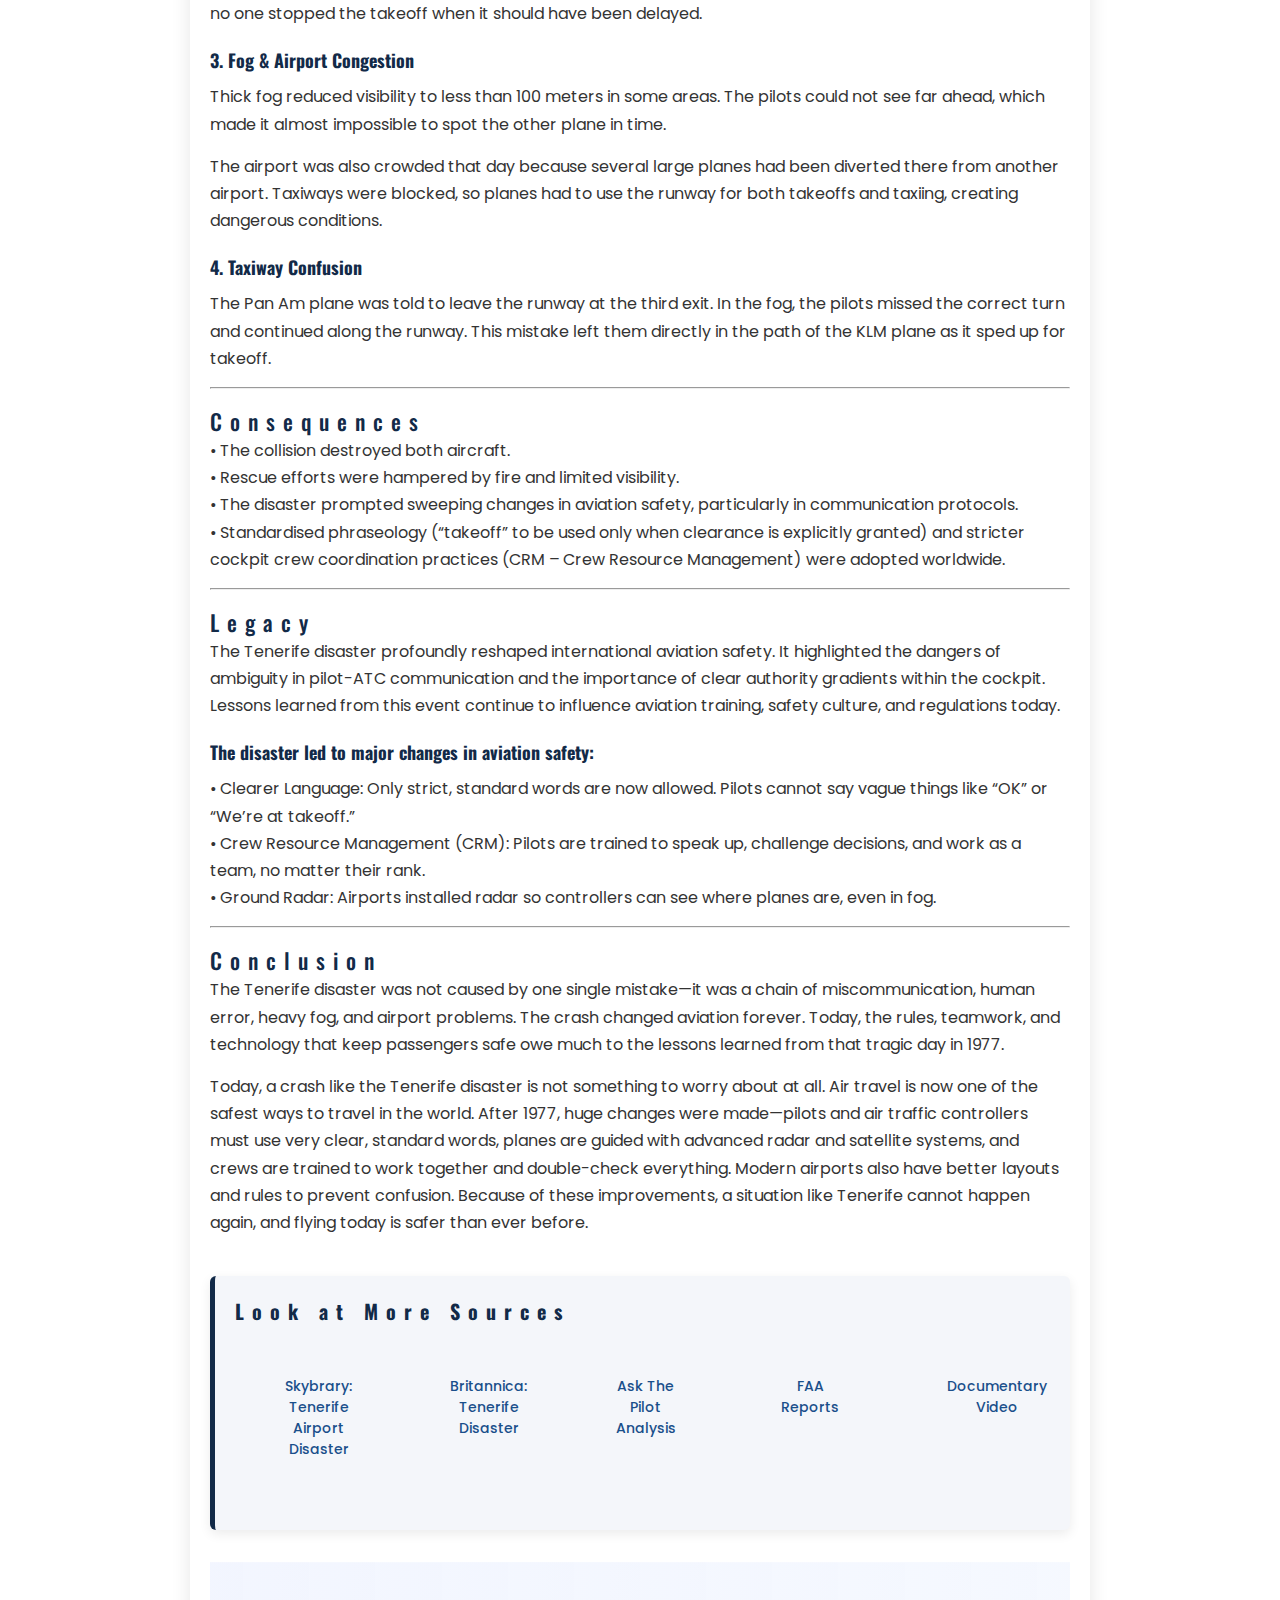
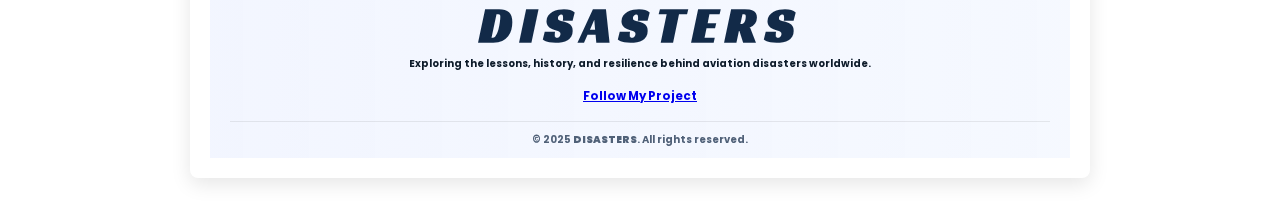
<file: tenerife.html>
<!DOCTYPE html>
<html lang="en">
<head>
  <meta charset="UTF-8" />
  <meta name="viewport" content="width=device-width, initial-scale=1.0" />
  <link rel="icon" type="image/png" href="./images/official-logo.webp">
  <title>Tenerife Airport Disaster | DISASTERS</title>
  <link rel="stylesheet" href="tenerife.css" />
  <script src="https://cdnjs.cloudflare.com/ajax/libs/gsap/3.12.2/gsap.min.js"></script>
  <link rel="preconnect" href="https://fonts.googleapis.com">
  <link rel="preconnect" href="https://fonts.gstatic.com" crossorigin>
  <link href="https://fonts.googleapis.com/css2?family=Poppins:wght@300;400;600;800&display=swap" rel="stylesheet">
</head>

<body>
  <header>
    <nav>
      <img src="./images/official-logo.webp" alt="Official Logo" class="l-nav" />

      <ul>
        <li class="left"><a href="index.html">Home</a></li>
        <li class="left"><a href="contact.html">Contact</a></li>
        <li class="center"><h2>DISASTERS</h2></li>
        <li class="right"><a href="disasters.html">Disasters</a></li>
        <li class="right"><a href="about.html">About</a></li>
      </ul>

      <span class="mobile-title">DISASTERS</span>
      <div class="hamburger" onclick="toggleMenu()">☰</div>
      <img src="./images/simple-logo.webp" alt="Simple Logo" class="r-nav" />
    </nav>
  </header>

  <!-- Transition Blocks -->
  <div class="transition">
    <div class="transition-row row-1">
      <div class="block"></div><div class="block"></div><div class="block"></div><div class="block"></div><div class="block"></div>
    </div>
    <div class="transition-row row-2">
      <div class="block"></div><div class="block"></div><div class="block"></div><div class="block"></div><div class="block"></div>
    </div>
  </div>

  <!-- Blog Article -->
  <main class="blog-article">
    <div class="article-header">
      <h1>Tenerife Airport Disaster</h1>
      <p class="meta">
        <span>Published on: 27th of August, 2025</span>
        <br>
        <span class="IC">Incident on: 27th of March, 1997</span> | 
        <span class="IC">Cause: Miscommunication & Pilot/ATC Error</span>
      </p>
      <img src="images/tenerife.webp" alt="Tenerife Airport Disaster" class="article-img">
    </div>

    <article class="article-content">

      <h2>Introduction</h2>
      <p>
        On March 27, 1977, at Los Rodeos Airport (now Tenerife North) in the Canary Islands, two giant airplanes—KLM Flight 4805 and Pan Am Flight 1736—crashed into each other on the runway. Because of heavy fog, confusion, and mistakes, 583 people lost their lives, making it the worst accident in aviation history.
      </p>

      <hr>

      <br>

      <h2>What Went Wrong</h2>

      <h3>1. Miscommunication</h3>
      <p>
        The KLM pilots thought the air traffic controller had told them they could take off.
        
        <br>

        • In reality, the controller only told them about the route they should follow after takeoff.

        <br>
        
        • At the same time, Pan Am’s pilots said they were still on the runway, but their message overlapped with another transmission. The KLM pilots never heard it.

        <br>
        
        This mix-up meant one plane started moving while the other was still on the runway.
      </p>

      <h3>2. Pilot Error & Cockpit Authority</h3>
      <p>
        The KLM captain, Jacob van Zanten, was one of the airline’s most senior instructors. Because of his high rank, the other pilots in the cockpit did not strongly question him, even when they were unsure. This silence meant no one stopped the takeoff when it should have been delayed.
      </p>

      <h3>3. Fog & Airport Congestion</h3>
      <p>
        Thick fog reduced visibility to less than 100 meters in some areas. The pilots could not see far ahead, which made it almost impossible to spot the other plane in time.
      </p>
      <p>
        The airport was also crowded that day because several large planes had been diverted there from another airport. Taxiways were blocked, so planes had to use the runway for both takeoffs and taxiing, creating dangerous conditions.
      </p>

      <h3>4. Taxiway Confusion</h3>
      <p>
        The Pan Am plane was told to leave the runway at the third exit. In the fog, the pilots missed the correct turn and continued along the runway. This mistake left them directly in the path of the KLM plane as it sped up for takeoff.
      </p>

      <hr>

      <br>

      <h2>Consequences</h2>
      <p>
        • The collision destroyed both aircraft.
        <br>
        • Rescue efforts were hampered by fire and limited visibility.
        <br>
        • The disaster prompted sweeping changes in aviation safety, particularly in communication protocols.
        <br>
        • Standardised phraseology (“takeoff” to be used only when clearance is explicitly granted) and stricter cockpit crew coordination practices (CRM – Crew Resource Management) were adopted worldwide.
      </p>

      <hr>

      <br>

      <h2>Legacy</h2>
      <p>
        The Tenerife disaster profoundly reshaped international aviation safety. It highlighted the dangers of ambiguity in pilot-ATC communication and the importance of clear authority gradients within the cockpit. Lessons learned from this event continue to influence aviation training, safety culture, and regulations today.
      </p>

      <h3>The disaster led to major changes in aviation safety:</h3>
      <p>• Clearer Language: Only strict, standard words are now allowed. Pilots
        cannot say vague things like “OK” or “We’re at takeoff.”
        <br>
        • Crew Resource Management (CRM): Pilots are trained to speak up, challenge decisions, and work as a team, no matter their rank.
        <br>
        • Ground Radar: Airports installed radar so controllers can see where planes are, even in fog.</p>

      <hr>

      <br>

      <h2>Conclusion</h2>
      <p>
        The Tenerife disaster was not caused by one single mistake—it was a chain of miscommunication, human error, heavy fog, and airport problems. The crash changed aviation forever. Today, the rules, teamwork, and technology that keep passengers safe owe much to the lessons learned from that tragic day in 1977.</p>
      <p>Today, a crash like the Tenerife disaster is not something to worry    about at all. Air travel is now one of the safest ways to travel in the world. After 1977, huge changes were made—pilots and air traffic controllers must use very clear, standard words, planes are guided with advanced radar and satellite systems, and crews are trained to work together and double-check everything. Modern airports also have better layouts and rules to prevent confusion. Because of these improvements, a situation like Tenerife cannot happen again, and flying today is safer than ever before.
      </p>

    </article>

     <!-- More Sources Box -->
    <section class="more-sources">
      <h2>Look at More Sources</h2>
      <ul>
        <li><a href="https://skybrary.aero/accidents-and-incidents/b742-b741-tenerife-canary-islands-spain-1977" target="_blank">Skybrary: Tenerife Airport Disaster</a></li>
        <li><a href="https://www.britannica.com/event/Tenerife-airport-disaster" target="_blank">Britannica: Tenerife Disaster</a></li>
        <li><a href="https://askthepilot.com/essaysandstories/tenerife-we-gaan/" target="_blank">Ask The Pilot Analysis</a></li>
        <li><a href="https://www.faa.gov/sites/faa" target="_blank">FAA Reports</a></li>
        <li><a href="https://www.dailymotion.com/video/x7ljj0x" target="_blank">Documentary Video</a></li>
      </ul>
    </section>

    <br>
    <br>

      <footer class="footer">
  <div class="footer-content">
    <div class="footer-brand">
      <h2>DISASTERS</h2>
      <h4>Exploring the lessons, history, and resilience behind aviation disasters worldwide.</h4>
    </div>
<br>
    <div class="footer-social">
      <h3> <a href="https://www.instagram.com/disasters.vm/">Follow My Project</a></h3>
    </div>
  </div>
<br>
  <div class="footer-bottom">
    <h4>© 2025 <strong>DISASTERS</strong>. All rights reserved.</h4>
  </div>
</footer>

  </main>

  <script src="script.js"></script>
</body>
</html>
</file>
<file: 737max.css>
/* ---------------- GLOBAL STYLES (copied from disasters.css) ---------------- */

@import url('https://fonts.googleapis.com/css2?family=Racing+Sans+One&display=swap');
@import url('https://fonts.googleapis.com/css2?family=Oswald:wght@200..700&family=Racing+Sans+One&display=swap');
@import url('https://fonts.googleapis.com/css2?family=Manjari:wght@100;400;700&display=swap');

* {
  margin: 0;
  padding: 0;
  box-sizing: border-box;
  font-family: poppins;
}

html {
  font-size: 10px;
}

header {
  position: fixed;
  top: 0;
  left: 0;
  width: 100%;
  height: 70px;
  display: flex;
  align-items: center;
  justify-content: center;
  padding: 0 30px;
  z-index: 1000;

  /* Frosted glass styling */
  background: rgba(255, 255, 255, 0.1);
  backdrop-filter: blur(12px);
  -webkit-backdrop-filter: blur(12px);
  border-bottom: 1px solid rgba(255, 255, 255, 0.2);

  opacity: 1;
  transform: translateY(0);
  transition: opacity 0.5s ease, transform 0.5s ease;
}

header::before {
  content: "";
  position: absolute;
  inset: 0;
  background-image: url('./images/header.webp');
  background-size: cover;
  background-position: center;
  background-repeat: no-repeat;
  opacity: 0.75;
  z-index: -1;
}

/* Push main content below the fixed header */
body {
  margin: 0;
  padding-top: 90px;
}

nav {
  display: flex;
  align-items: center;
  justify-content: space-between;
  padding: 0 30px;
}

nav ul {
  display: flex;
  align-items: center;
  justify-content: center;
  list-style: none;
  flex-grow: 1;
  padding: 0;
  margin: 0;
}

nav img {
  height: 50px;
  width: auto;
}

.l-nav {
  margin-right: -3rem;
}

.r-nav {
  margin-left: -3rem;
}

nav ul li {
  font-size: 2.5rem;
  padding: 10px 40px;
}

nav ul li a {
  text-decoration: none;
  color:#ffffff;
}

nav ul .center {
  font-family: 'Racing Sans One', sans-serif;
  font-size: 7rem;
  font-weight: bold;
  flex-grow: 1;
  text-align: center;
  margin-bottom: 2rem;
}

.left {
  margin-left: auto;
  font-family: 'Oswald', sans-serif;
  font-size: 2rem;
  font-weight: light;
}

.right {
  margin-right: auto;
  font-family: 'Oswald', sans-serif;
  font-size: 2rem;
  font-weight: light;
}

li {
  display: inline;
  justify-content: space-around;
  align-items: center;
  font-size: 2rem;
  text-align: center;
  padding: auto;
  margin-bottom: 3;
}

h2 {
  display: inline;
  text-align: center;
  font-family: 'Racing Sans One', sans-serif;
  color: #122A48;
  font-size: 4rem;
  font-weight: 500;
  letter-spacing: 8px;
  margin-bottom: 1rem;
}

li a {
  text-decoration: none;
  padding: 50px 50px;
}

/* Hamburger Icon */
.hamburger {
  display: none;
  font-size: 3rem;
  color: white;
  cursor: pointer;
  z-index: 1100;
  padding: 1rem;
  position:relative;
}

.mobile-title {
  display: none;
  font-family: 'Racing Sans One', sans-serif;
  color: #122A48;
  font-size: 2.5rem;
  font-weight: bold;
  letter-spacing: 4px;
}

/* Responsive Nav */
@media screen and (max-width: 1024px) {
  .l-nav,
  .r-nav,
  nav ul,
  nav ul .center {
    display: none !important;
  }

  .mobile-title {
    display: block;
    font-family: 'Racing Sans One', sans-serif;
    color: #122A48;
    font-size: 4rem;
    font-weight: bold;
    letter-spacing: 4px;
    margin: 0 1rem 0 0;
  }

  .hamburger {
    display: block;
    font-size: 3rem;
    color: #ffffff;
    background: none;
    border: none;
    cursor: pointer;
    z-index: 1100;
    padding: 1rem;
    margin: 0 0 0 1rem;
  }

  nav {
    position: fixed;
    top: 0;
    left: 0;
    right: 0;
    height: 70px;
    background: rgba(255,255,255,0.1);
    backdrop-filter: blur(12px);
    z-index: 1000;
    display: flex;
    align-items: center;
    justify-content: center;
    padding: 0 30px;
  }

  nav ul.active {
    display: flex !important;
    flex-direction: column;
    position: absolute;
    top: 70px;
    left: 0;
    width: 100vw;
    background-color: #122a48;
    z-index: 1000;
    padding: 2rem 0;
    text-align: center;
    box-shadow: 0 4px 10px rgba(0, 0, 0, 0.2);
  }

  nav ul.active li {
    display: block;
    width: 100%;
    padding: 1.2rem 0;
  }

  nav ul.active li a {
    font-size: 2rem;
    color: white;
    text-decoration: none;
    display: block;
    width: 100%;
    padding: 2rem;
    text-align: center;
  }
}

/* Hide mobile title on desktop */
.mobile-title {
  display: none;
}

.transition{
  position: fixed;
  top: 0;
  left: 0;
  width: 100vw;
  height: 100vh;
  display: flex;
  flex-direction: column;
  z-index: 2;
  pointer-events: none;
}

.transition-row{
  flex: 1;
  display: flex;
}

.transition-row.row-1 .block {
  transform-origin: top;
}

.transition-row.row-2 .block {
  transform-origin: bottom;
}

.block{
  flex: 1;
  background: #d2e7fb;
  transform: scaleY(1);
  will-change: transform;
}


/* ---------------- TENERIFE BLOG STYLES ---------------- */

.blog-article {
  max-width: 900px;
  margin: 40px auto;
  padding: 20px;
  background: #ffffff;
  border-radius: 8px;
  box-shadow: 0px 6px 20px rgba(0,0,0,0.1);
}

.article-header {
  text-align: center;
  margin-bottom: 30px;
}

.article-header h1 {
  font-size: 3.5rem;
  font-weight: 800;
  color: #122a48;
  margin-bottom: 10px;
}

.article-header .meta {
  font-size: 1.4rem;
  color: #777;
  margin-bottom: 20px;
}

.article-header .meta .IC {
  font-size: 1.6rem;
  color: #000000;
  margin-bottom: 20px;
  font-weight: 400;
}

.article-img {
  width: 100%;
  height: auto;
  border-radius: 6px;
  margin: 20px 0;
}

.article-content h2 {
  font-family:'Oswald', sans-serif;
  font-size: 2.2rem;
  color: #122a48;
  margin-top: 20px;
  margin-bottom: 10px;
}

.article-content h3 {
  font-family:'Oswald', sans-serif;
  font-size: 1.8rem;
  color: #122a48;
  margin-top: 20px;
  margin-bottom: 10px;
}

.article-content p {
  font-size: 1.6rem;
  line-height: 1.7;
  color: #333;
  margin-bottom: 15px;
}

/* More Sources Box */
.more-sources {
  margin-top: 40px;
  padding: 20px;
  background: #f4f6fa;
  border-left: 5px solid #122a48;
  border-radius: 6px;
  box-shadow: 0px 4px 12px rgba(0,0,0,0.08);
}

.more-sources h2 {
  font-family:'Oswald', sans-serif;
  font-size: 2rem;
  font-weight: 700;
  margin-bottom: 15px;
  color: #122a48;
}

.more-sources ul {
  list-style: none;
  padding: 0;
  margin: 0;

  display: grid;
  grid-template-columns: repeat(auto-fit, minmax(200px, 1fr));
  gap: 12px;
}

.more-sources li {
  text-align: center;
}

.more-sources a {
  display: inline-block;
  text-decoration: none;
  font-size: 1.4rem;
  font-weight: 500;
  color: #1a4f8b;
  transition: color 0.2s ease;
}

.more-sources a:hover {
  color: #0d2c50;
  text-decoration: underline;
}

.footer {
  background: linear-gradient(90deg, #b6c9ff2c, #aec9ff1f);
  backdrop-filter: blur(12px);
  padding: 3rem 2rem 1rem;
  border-top: 1px solid rgba(255, 255, 255, 0.15);
  color: #0d1b2a;
  font-family: 'Poppins', sans-serif;
  text-align: center;
}



.footer-brand h2 {
  font-family: 'Racing Sans One', sans-serif;
  font-size: 5rem;
  font-weight: bold;
  flex-grow: 1;
  text-align: center;
  margin-bottom: 2rem;
}

.footer-brand p {
  color: #506178;
  max-width: 480px;
  margin: 0 auto;
}

.footer .social {
  color: #0e1f36;
}

.footer-bottom {
  border-top: 1px solid rgba(0, 0, 0, 0.08);
  padding-top: 1rem;
  color: #506178;
}
</file>
<file: aah243.css>
/* ---------------- GLOBAL STYLES (copied from disasters.css) ---------------- */

@import url('https://fonts.googleapis.com/css2?family=Racing+Sans+One&display=swap');
@import url('https://fonts.googleapis.com/css2?family=Oswald:wght@200..700&family=Racing+Sans+One&display=swap');
@import url('https://fonts.googleapis.com/css2?family=Manjari:wght@100;400;700&display=swap');

* {
  margin: 0;
  padding: 0;
  box-sizing: border-box;
  font-family: poppins;
}

html {
  font-size: 10px;
}

header {
  position: fixed;
  top: 0;
  left: 0;
  width: 100%;
  height: 70px;
  display: flex;
  align-items: center;
  justify-content: center;
  padding: 0 30px;
  z-index: 1000;

  /* Frosted glass styling */
  background: rgba(255, 255, 255, 0.1);
  backdrop-filter: blur(12px);
  -webkit-backdrop-filter: blur(12px);
  border-bottom: 1px solid rgba(255, 255, 255, 0.2);

  opacity: 1;
  transform: translateY(0);
  transition: opacity 0.5s ease, transform 0.5s ease;
}

header::before {
  content: "";
  position: absolute;
  inset: 0;
  background-image: url('./images/header.webp');
  background-size: cover;
  background-position: center;
  background-repeat: no-repeat;
  opacity: 0.75;
  z-index: -1;
}

/* Push main content below the fixed header */
body {
  margin: 0;
  padding-top: 90px;
}

nav {
  display: flex;
  align-items: center;
  justify-content: space-between;
  padding: 0 30px;
}

nav ul {
  display: flex;
  align-items: center;
  justify-content: center;
  list-style: none;
  flex-grow: 1;
  padding: 0;
  margin: 0;
}

nav img {
  height: 50px;
  width: auto;
}

.l-nav {
  margin-right: -3rem;
}

.r-nav {
  margin-left: -3rem;
}

nav ul li {
  font-size: 2.5rem;
  padding: 10px 40px;
}

nav ul li a {
  text-decoration: none;
  color:#ffffff;
}

nav ul .center {
  font-family: 'Racing Sans One', sans-serif;
  font-size: 7rem;
  font-weight: bold;
  flex-grow: 1;
  text-align: center;
  margin-bottom: 2rem;
}

.left {
  margin-left: auto;
  font-family: 'Oswald', sans-serif;
  font-size: 2rem;
  font-weight: light;
}

.right {
  margin-right: auto;
  font-family: 'Oswald', sans-serif;
  font-size: 2rem;
  font-weight: light;
}

li {
  display: inline;
  justify-content: space-around;
  align-items: center;
  font-size: 2rem;
  text-align: center;
  padding: auto;
  margin-bottom: 3;
}

h2 {
  display: inline;
  text-align: center;
  font-family: 'Racing Sans One', sans-serif;
  color: #122A48;
  font-size: 4rem;
  font-weight: 500;
  letter-spacing: 8px;
  margin-bottom: 1rem;
}

li a {
  text-decoration: none;
  padding: 50px 50px;
}

/* Hamburger Icon */
.hamburger {
  display: none;
  font-size: 3rem;
  color: white;
  cursor: pointer;
  z-index: 1100;
  padding: 1rem;
  position:relative;
}

.mobile-title {
  display: none;
  font-family: 'Racing Sans One', sans-serif;
  color: #122A48;
  font-size: 2.5rem;
  font-weight: bold;
  letter-spacing: 4px;
}

/* Responsive Nav */
@media screen and (max-width: 1024px) {
  .l-nav,
  .r-nav,
  nav ul,
  nav ul .center {
    display: none !important;
  }

  .mobile-title {
    display: block;
    font-family: 'Racing Sans One', sans-serif;
    color: #122A48;
    font-size: 4rem;
    font-weight: bold;
    letter-spacing: 4px;
    margin: 0 1rem 0 0;
  }

  .hamburger {
    display: block;
    font-size: 3rem;
    color: #ffffff;
    background: none;
    border: none;
    cursor: pointer;
    z-index: 1100;
    padding: 1rem;
    margin: 0 0 0 1rem;
  }

  nav {
    position: fixed;
    top: 0;
    left: 0;
    right: 0;
    height: 70px;
    background: rgba(255,255,255,0.1);
    backdrop-filter: blur(12px);
    z-index: 1000;
    display: flex;
    align-items: center;
    justify-content: center;
    padding: 0 30px;
  }

  nav ul.active {
    display: flex !important;
    flex-direction: column;
    position: absolute;
    top: 70px;
    left: 0;
    width: 100vw;
    background-color: #122a48;
    z-index: 1000;
    padding: 2rem 0;
    text-align: center;
    box-shadow: 0 4px 10px rgba(0, 0, 0, 0.2);
  }

  nav ul.active li {
    display: block;
    width: 100%;
    padding: 1.2rem 0;
  }

  nav ul.active li a {
    font-size: 2rem;
    color: white;
    text-decoration: none;
    display: block;
    width: 100%;
    padding: 2rem;
    text-align: center;
  }
}

/* Hide mobile title on desktop */
.mobile-title {
  display: none;
}

.transition{
  position: fixed;
  top: 0;
  left: 0;
  width: 100vw;
  height: 100vh;
  display: flex;
  flex-direction: column;
  z-index: 2;
  pointer-events: none;
}

.transition-row{
  flex: 1;
  display: flex;
}

.transition-row.row-1 .block {
  transform-origin: top;
}

.transition-row.row-2 .block {
  transform-origin: bottom;
}

.block{
  flex: 1;
  background: #d2e7fb;
  transform: scaleY(1);
  will-change: transform;
}


/* ---------------- TENERIFE BLOG STYLES ---------------- */

.blog-article {
  max-width: 900px;
  margin: 40px auto;
  padding: 20px;
  background: #ffffff;
  border-radius: 8px;
  box-shadow: 0px 6px 20px rgba(0,0,0,0.1);
}

.article-header {
  text-align: center;
  margin-bottom: 30px;
}

.article-header h1 {
  font-size: 3.5rem;
  font-weight: 800;
  color: #122a48;
  margin-bottom: 10px;
}

.article-header .meta {
  font-size: 1.4rem;
  color: #777;
  margin-bottom: 20px;
}

.article-header .meta .IC {
  font-size: 1.6rem;
  color: #000000;
  margin-bottom: 20px;
  font-weight: 400;
}

.article-img {
  width: 100%;
  height: auto;
  border-radius: 6px;
  margin: 20px 0;
}

.article-content h2 {
  font-family:'Oswald', sans-serif;
  font-size: 2.2rem;
  color: #122a48;
  margin-top: 20px;
  margin-bottom: 10px;
}

.article-content h3 {
  font-family:'Oswald', sans-serif;
  font-size: 1.8rem;
  color: #122a48;
  margin-top: 20px;
  margin-bottom: 10px;
}

.article-content p {
  font-size: 1.6rem;
  line-height: 1.7;
  color: #333;
  margin-bottom: 15px;
}

/* More Sources Box */
.more-sources {
  margin-top: 40px;
  padding: 20px;
  background: #f4f6fa;
  border-left: 5px solid #122a48;
  border-radius: 6px;
  box-shadow: 0px 4px 12px rgba(0,0,0,0.08);
}

.more-sources h2 {
  font-family:'Oswald', sans-serif;
  font-size: 2rem;
  font-weight: 700;
  margin-bottom: 15px;
  color: #122a48;
}

.more-sources ul {
  list-style: none;
  padding: 0;
  margin: 0;

  display: grid;
  grid-template-columns: repeat(auto-fit, minmax(200px, 1fr));
  gap: 12px;
}

.more-sources li {
  text-align: center;
}

.more-sources a {
  display: inline-block;
  text-decoration: none;
  font-size: 1.4rem;
  font-weight: 500;
  color: #1a4f8b;
  transition: color 0.2s ease;
}

.more-sources a:hover {
  color: #0d2c50;
  text-decoration: underline;
}

.footer {
  background: linear-gradient(90deg, #b6c9ff2c, #aec9ff1f);
  backdrop-filter: blur(12px);
  padding: 3rem 2rem 1rem;
  border-top: 1px solid rgba(255, 255, 255, 0.15);
  color: #0d1b2a;
  font-family: 'Poppins', sans-serif;
  text-align: center;
}



.footer-brand h2 {
  font-family: 'Racing Sans One', sans-serif;
  font-size: 5rem;
  font-weight: bold;
  flex-grow: 1;
  text-align: center;
  margin-bottom: 2rem;
}

.footer-brand p {
  color: #506178;
  max-width: 480px;
  margin: 0 auto;
}

.footer .social {
  color: #0e1f36;
}

.footer-bottom {
  border-top: 1px solid rgba(0, 0, 0, 0.08);
  padding-top: 1rem;
  color: #506178;
}
</file>
<file: aal587.css>
/* ---------------- GLOBAL STYLES (copied from disasters.css) ---------------- */

@import url('https://fonts.googleapis.com/css2?family=Racing+Sans+One&display=swap');
@import url('https://fonts.googleapis.com/css2?family=Oswald:wght@200..700&family=Racing+Sans+One&display=swap');
@import url('https://fonts.googleapis.com/css2?family=Manjari:wght@100;400;700&display=swap');

* {
  margin: 0;
  padding: 0;
  box-sizing: border-box;
  font-family: poppins;
}

html {
  font-size: 10px;
}

header {
  position: fixed;
  top: 0;
  left: 0;
  width: 100%;
  height: 70px;
  display: flex;
  align-items: center;
  justify-content: center;
  padding: 0 30px;
  z-index: 1000;

  /* Frosted glass styling */
  background: rgba(255, 255, 255, 0.1);
  backdrop-filter: blur(12px);
  -webkit-backdrop-filter: blur(12px);
  border-bottom: 1px solid rgba(255, 255, 255, 0.2);

  opacity: 1;
  transform: translateY(0);
  transition: opacity 0.5s ease, transform 0.5s ease;
}

header::before {
  content: "";
  position: absolute;
  inset: 0;
  background-image: url('./images/header.webp');
  background-size: cover;
  background-position: center;
  background-repeat: no-repeat;
  opacity: 0.75;
  z-index: -1;
}

/* Push main content below the fixed header */
body {
  margin: 0;
  padding-top: 90px;
}

nav {
  display: flex;
  align-items: center;
  justify-content: space-between;
  padding: 0 30px;
}

nav ul {
  display: flex;
  align-items: center;
  justify-content: center;
  list-style: none;
  flex-grow: 1;
  padding: 0;
  margin: 0;
}

nav img {
  height: 50px;
  width: auto;
}

.l-nav {
  margin-right: -3rem;
}

.r-nav {
  margin-left: -3rem;
}

nav ul li {
  font-size: 2.5rem;
  padding: 10px 40px;
}

nav ul li a {
  text-decoration: none;
  color:#ffffff;
}

nav ul .center {
  font-family: 'Racing Sans One', sans-serif;
  font-size: 7rem;
  font-weight: bold;
  flex-grow: 1;
  text-align: center;
  margin-bottom: 2rem;
}

.left {
  margin-left: auto;
  font-family: 'Oswald', sans-serif;
  font-size: 2rem;
  font-weight: light;
}

.right {
  margin-right: auto;
  font-family: 'Oswald', sans-serif;
  font-size: 2rem;
  font-weight: light;
}

li {
  display: inline;
  justify-content: space-around;
  align-items: center;
  font-size: 2rem;
  text-align: center;
  padding: auto;
  margin-bottom: 3;
}

h2 {
  display: inline;
  text-align: center;
  font-family: 'Racing Sans One', sans-serif;
  color: #122A48;
  font-size: 4rem;
  font-weight: 500;
  letter-spacing: 8px;
  margin-bottom: 1rem;
}

li a {
  text-decoration: none;
  padding: 50px 50px;
}

/* Hamburger Icon */
.hamburger {
  display: none;
  font-size: 3rem;
  color: white;
  cursor: pointer;
  z-index: 1100;
  padding: 1rem;
  position:relative;
}

.mobile-title {
  display: none;
  font-family: 'Racing Sans One', sans-serif;
  color: #122A48;
  font-size: 2.5rem;
  font-weight: bold;
  letter-spacing: 4px;
}

/* Responsive Nav */
@media screen and (max-width: 1024px) {
  .l-nav,
  .r-nav,
  nav ul,
  nav ul .center {
    display: none !important;
  }

  .mobile-title {
    display: block;
    font-family: 'Racing Sans One', sans-serif;
    color: #122A48;
    font-size: 4rem;
    font-weight: bold;
    letter-spacing: 4px;
    margin: 0 1rem 0 0;
  }

  .hamburger {
    display: block;
    font-size: 3rem;
    color: #ffffff;
    background: none;
    border: none;
    cursor: pointer;
    z-index: 1100;
    padding: 1rem;
    margin: 0 0 0 1rem;
  }

  nav {
    position: fixed;
    top: 0;
    left: 0;
    right: 0;
    height: 70px;
    background: rgba(255,255,255,0.1);
    backdrop-filter: blur(12px);
    z-index: 1000;
    display: flex;
    align-items: center;
    justify-content: center;
    padding: 0 30px;
  }

  nav ul.active {
    display: flex !important;
    flex-direction: column;
    position: absolute;
    top: 70px;
    left: 0;
    width: 100vw;
    background-color: #122a48;
    z-index: 1000;
    padding: 2rem 0;
    text-align: center;
    box-shadow: 0 4px 10px rgba(0, 0, 0, 0.2);
  }

  nav ul.active li {
    display: block;
    width: 100%;
    padding: 1.2rem 0;
  }

  nav ul.active li a {
    font-size: 2rem;
    color: white;
    text-decoration: none;
    display: block;
    width: 100%;
    padding: 2rem;
    text-align: center;
  }
}

/* Hide mobile title on desktop */
.mobile-title {
  display: none;
}

.transition{
  position: fixed;
  top: 0;
  left: 0;
  width: 100vw;
  height: 100vh;
  display: flex;
  flex-direction: column;
  z-index: 2;
  pointer-events: none;
}

.transition-row{
  flex: 1;
  display: flex;
}

.transition-row.row-1 .block {
  transform-origin: top;
}

.transition-row.row-2 .block {
  transform-origin: bottom;
}

.block{
  flex: 1;
  background: #d2e7fb;
  transform: scaleY(1);
  will-change: transform;
}


/* ---------------- TENERIFE BLOG STYLES ---------------- */

.blog-article {
  max-width: 900px;
  margin: 40px auto;
  padding: 20px;
  background: #ffffff;
  border-radius: 8px;
  box-shadow: 0px 6px 20px rgba(0,0,0,0.1);
}

.article-header {
  text-align: center;
  margin-bottom: 30px;
}

.article-header h1 {
  font-size: 3.5rem;
  font-weight: 800;
  color: #122a48;
  margin-bottom: 10px;
}

.article-header .meta {
  font-size: 1.4rem;
  color: #777;
  margin-bottom: 20px;
}

.article-header .meta .IC {
  font-size: 1.6rem;
  color: #000000;
  margin-bottom: 20px;
  font-weight: 400;
}

.article-img {
  width: 100%;
  height: auto;
  border-radius: 6px;
  margin: 20px 0;
}

.article-content h2 {
  font-family:'Oswald', sans-serif;
  font-size: 2.2rem;
  color: #122a48;
  margin-top: 20px;
  margin-bottom: 10px;
}

.article-content h3 {
  font-family:'Oswald', sans-serif;
  font-size: 1.8rem;
  color: #122a48;
  margin-top: 20px;
  margin-bottom: 10px;
}

.article-content p {
  font-size: 1.6rem;
  line-height: 1.7;
  color: #333;
  margin-bottom: 15px;
}

/* More Sources Box */
.more-sources {
  margin-top: 40px;
  padding: 20px;
  background: #f4f6fa;
  border-left: 5px solid #122a48;
  border-radius: 6px;
  box-shadow: 0px 4px 12px rgba(0,0,0,0.08);
}

.more-sources h2 {
  font-family:'Oswald', sans-serif;
  font-size: 2rem;
  font-weight: 700;
  margin-bottom: 15px;
  color: #122a48;
}

.more-sources ul {
  list-style: none;
  padding: 0;
  margin: 0;

  display: grid;
  grid-template-columns: repeat(auto-fit, minmax(200px, 1fr));
  gap: 12px;
}

.more-sources li {
  text-align: center;
}

.more-sources a {
  display: inline-block;
  text-decoration: none;
  font-size: 1.4rem;
  font-weight: 500;
  color: #1a4f8b;
  transition: color 0.2s ease;
}

.more-sources a:hover {
  color: #0d2c50;
  text-decoration: underline;
}

.footer {
  background: linear-gradient(90deg, #b6c9ff2c, #aec9ff1f);
  backdrop-filter: blur(12px);
  padding: 3rem 2rem 1rem;
  border-top: 1px solid rgba(255, 255, 255, 0.15);
  color: #0d1b2a;
  font-family: 'Poppins', sans-serif;
  text-align: center;
}



.footer-brand h2 {
  font-family: 'Racing Sans One', sans-serif;
  font-size: 5rem;
  font-weight: bold;
  flex-grow: 1;
  text-align: center;
  margin-bottom: 2rem;
}

.footer-brand p {
  color: #506178;
  max-width: 480px;
  margin: 0 auto;
}

.footer .social {
  color: #0e1f36;
}

.footer-bottom {
  border-top: 1px solid rgba(0, 0, 0, 0.08);
  padding-top: 1rem;
  color: #506178;
}
</file>
<file: about.css>
@import url('https://fonts.googleapis.com/css2?family=Racing+Sans+One&display=swap');

@import url('https://fonts.googleapis.com/css2?family=Oswald:wght@200..700&family=Racing+Sans+One&display=swap');

@import url('https://fonts.googleapis.com/css2?family=Manjari:wght@100;400;700&display=swap');


* {
  margin: 0;
  padding: 0;
  box-sizing: border-box;
  font-family: poppins;
}

html {
  font-size: 10px;
}

header {
  position: fixed;
  top: 0;
  left: 0;
  width: 100%;
  height: 70px;
  display: flex;
  align-items: center;
  justify-content: center;
  padding: 0 30px;
  z-index: 1000;

  /* Frosted glass styling */
  background: rgba(255, 255, 255, 0.1); /* semi-transparent white */
  backdrop-filter: blur(12px);          /* frosted effect */
  -webkit-backdrop-filter: blur(12px);  /* for Safari */
  border-bottom: 1px solid rgba(255, 255, 255, 0.2); /* subtle glass edge */

  opacity: 1;
  transform: translateY(0);
  transition: opacity 0.5s ease, transform 0.5s ease;
}

header::before {
  content: "";
  position: absolute;
  inset: 0;
  background-image: url('./images/header.webp'); /* replace with your bg image path */
  background-size: cover;
  background-position: center;
  background-repeat: no-repeat;
  opacity: 0.75;
  z-index: -1;
}

/* Push main content below the fixed header */
body {
  margin: 0;
  padding-top: 90px; /* matches or slightly exceeds header height */
}

nav {
  display: flex;
  align-items: center;
  justify-content: space-between;
  padding: 0 30px;
}

nav ul {
  display: flex;
  align-items: center;
  justify-content: center;
  list-style: none;
  flex-grow: 1;
  padding: 0;
  margin: 0;
}

nav img {
  height: 50px;
  width: auto;
}

.l-nav {
  margin-right: -3rem;
}

.r-nav {
  margin-left: -3rem;
}

nav ul li {
  font-size: 2.5rem;
  padding: 10px 40px;
}

nav ul li a {
  text-decoration: none;
  color:#ffffff;
}

nav ul .center {
  font-family: 'Racing Sans One', sans-serif;
  font-size: 7rem;
  font-weight: bold;
  flex-grow: 1;
  text-align: center;
  margin-bottom: 2rem;
}

.left {
  margin-left: auto;
  font-family: 'Oswald', sans-serif;
  font-size: 2rem;
  font-weight: light;
}

.right {
  margin-right: auto;
  font-family: 'Oswald', sans-serif;
  font-size: 2rem;
  font-weight: light;
}

li {
  display: inline;
  justify-content: space-around;
  align-items: center;
  font-size: 2rem;
  text-align: center;
  padding: auto;
  margin-bottom: 3;
}

h2 {
  display: inline;
  text-align: center;
  font-family: 'Racing Sans One', sans-serif;
  color: #122A48;
  font-size: 4rem;
  font-weight: 500;
  letter-spacing: 8px;
  margin-bottom: 1rem;
}

li a {
  text-decoration: none;
  padding: 50px 50px;
}

body {
  background: url('./images/background.webp');
  background-size: cover;
}

.container {
  max-width: 1100px;
  margin: 0 auto;
  padding: 0 3rem;
  margin-top: 4rem;
  text-align: center;
}

h1 {
  font-family: 'Racing Sans One', sans-serif;
  color: #122A48;
  font-size: 6rem;
  font-weight: 700;
  letter-spacing: 8px;
  margin-bottom: 1rem;
  text-align: center;
}

h3 {
  font-family: 'Oswald', sans-serif;
  color: #FFA07A;
  font-size: 2.5rem;
  font-weight: 300;
  font-weight: bold;
  font-style: italic;
}

.image {
  width: 25%;
  display: inline-block;
  position: relative;
  margin-top: 7rem;
  margin-bottom: 7rem;
}

.image img {
  width: 100%;
  display: block;
}

.image .hover-img {
  position: absolute;
  top: 0;
  left: 0;
  width: 100%;
  height: 100%;
  opacity: 0;
  transition: opacity 0.5s ease-in-out;
}

.image:hover .hover-img {
  opacity: 1;
}

p {
  font-family: 'Manjari', serif;
  font-size: 2rem;
  font-weight: 700;
  color: #000000;
  line-height: 3rem;
  margin-bottom: 2rem;
}

.main{
  text-align: justify;
  text-justify: auto;
}

.motto {
  font-family: 'Manjari', serif;
  font-size: 2.5rem;
  font-weight: 700;
  color: #3b7081;
  line-height: 3rem;
  margin-bottom: 2.5rem;
}

.btn {
  display: inline-block;
  padding: 3rem 5rem;
  background: #f6f6f6;
  font-family: 'Manjari', serif;
  font-size: 2rem;
  font-weight: bold;
  margin-top: 2rem;
  text-decoration: none;
  color: #809EBF;
  border-radius: 10px;
  transition: all 0.5s;
  margin-bottom: 5rem;
}

.btn:hover {
  background: #dadada;
  color: #122A48;
  font-size: 2.5rem;
}

/* Hamburger Icon */
.hamburger {
  display: none;
  font-size: 3rem;
  color: white; /* or bright colour to test */
  cursor: pointer;
  z-index: 1100;
  padding: 1rem;
  position:relative;
}

.mobile-title {
  display: none;
  font-family: 'Racing Sans One', sans-serif;
  color: #122A48;
  font-size: 2.5rem;
  font-weight: bold;
  letter-spacing: 4px;
}

/* Responsive Nav */
@media screen and (max-width: 1024px) {
  /* Hide desktop-only elements */
  .l-nav,
  .r-nav,
  nav ul,
  nav ul .center {
    display: none !important;
  }

  /* Show mobile title */
  .mobile-title {
    display: block;
    font-family: 'Racing Sans One', sans-serif;
    color: #122A48;
    font-size: 4rem;
    font-weight: bold;
    letter-spacing: 4px;
    margin: 0 1rem 0 0;
  }

  /* Hamburger icon styling */
  .hamburger {
    display: block;
    font-size: 3rem;
    color: #ffffff;
    background: none;
    border: none;
    cursor: pointer;
    z-index: 1100;
    padding: 1rem;
    margin: 0 0 0 1rem;
  }

  nav {
    position: fixed;
    top: 0;
    left: 0;
    right: 0;
    height: 70px;
    background: rgba(255,255,255,0.1);
    backdrop-filter: blur(12px);
    z-index: 1000;
    display: flex;
    align-items: center;
    justify-content: center; /* Center the flex items horizontally */
    padding: 0 30px;
  }

  /* Use a wrapper for centering */
  .mobile-nav-center {
    display: flex;
    align-items: center;
    justify-content: center;
    width: 100%;
  }

  /* Dropdown menu styles */
  nav ul.active {
    display: flex !important;
    flex-direction: column;
    position: absolute;
    top: 70px;
    left: 0;
    width: 100vw;
    background-color: #122a48;
    z-index: 1000;
    padding: 2rem 0;
    text-align: center;
    box-shadow: 0 4px 10px rgba(0, 0, 0, 0.2);
  }

  nav ul.active li {
    display: block;
    width: 100%;
    padding: 1.2rem 0;
  }

  nav ul.active li a {
    font-size: 2rem;
    color: white;
    text-decoration: none;
    display: block;
    width: 100%;
    padding: 2rem;
    text-align: center; /* Center the dropdown text */
  }
}

/* Hide mobile title on desktop */
.mobile-title, .mobile-nav-center {
  display: none;
}

@media screen and (max-width: 1024px) {
  .mobile-title, .mobile-nav-center {
    display: flex;
  }
}

.transition{
  position: fixed;
  top: 0;
  left: 0;
  width: 100vw;
  height: 100vh;
  display: flex;
  flex-direction: column;
  z-index: 2;
  pointer-events: none;
}

.transition-row{
  flex: 1;
  display: flex;
}

.transition-row.row-1 .block {
  transform-origin: top;
}

.transition-row.row-2 .block {
  transform-origin: bottom;
}

.block{
  flex: 1;
  background: #d2e7fb;
  transform: scaleY(1);
  will-change: transform;
}

.footer {
  background: linear-gradient(90deg, #90acf8d7, #598bee1f);
  backdrop-filter: blur(12px);
  padding: 3rem 2rem 1rem;
  border-top: 1px solid rgba(255, 255, 255, 0.15);
  color: #0d1b2a;
  font-family: 'Poppins', sans-serif;
  text-align: center;
}



.footer-brand h2 {
  font-family: 'Racing Sans One', sans-serif;
  font-size: 5rem;
  font-weight: bold;
  flex-grow: 1;
  text-align: center;
  margin-bottom: 2rem;
}

.footer-brand p {
  color: #506178;
  max-width: 480px;
  margin: 0 auto;
}

.footer .social {
  color: #0e1f36;
}

.footer-bottom {
  border-top: 1px solid rgba(0, 0, 0, 0.08);
  padding-top: 1rem;
  color: #506178;
}
</file>
<file: contact.css>
@import url('https://fonts.googleapis.com/css2?family=Racing+Sans+One&display=swap');

@import url('https://fonts.googleapis.com/css2?family=Oswald:wght@200..700&family=Racing+Sans+One&display=swap');

@import url('https://fonts.googleapis.com/css2?family=Manjari:wght@100;400;700&display=swap');


* {
  margin: 0;
  padding: 0;
  box-sizing: border-box;
  font-family: poppins;
}

html {
  font-size: 10px;
}

header {
  position: fixed;
  top: 0;
  left: 0;
  width: 100%;
  height: 70px;
  display: flex;
  align-items: center;
  justify-content: center;
  padding: 0 30px;
  z-index: 1000;

  /* Frosted glass styling */
  background: rgba(255, 255, 255, 0.1); /* semi-transparent white */
  backdrop-filter: blur(12px);          /* frosted effect */
  -webkit-backdrop-filter: blur(12px);  /* for Safari */
  border-bottom: 1px solid rgba(255, 255, 255, 0.2); /* subtle glass edge */

  opacity: 1;
  transform: translateY(0);
  transition: opacity 0.5s ease, transform 0.5s ease;
}

header::before {
  content: "";
  position: absolute;
  inset: 0;
  background-image: url('./images/header.webp'); /* replace with your bg image path */
  background-size: cover;
  background-position: center;
  background-repeat: no-repeat;
  opacity: 0.75;
  z-index: -1;
}

/* Push main content below the fixed header */
body {
  margin: 0;
  padding-top: 90px; /* matches or slightly exceeds header height */
}

nav {
  display: flex;
  align-items: center;
  justify-content: space-between;
  padding: 0 30px;
}

nav ul {
  display: flex;
  align-items: center;
  justify-content: center;
  list-style: none;
  flex-grow: 1;
  padding: 0;
  margin: 0;
}

nav img {
  height: 50px;
  width: auto;
}

.l-nav {
  margin-right: -3rem;
}

.r-nav {
  margin-left: -3rem;
}

nav ul li {
  font-size: 2.5rem;
  padding: 10px 40px;
}

nav ul li a {
  text-decoration: none;
  color:#ffffff;
}

nav ul .center {
  font-family: 'Racing Sans One', sans-serif;
  font-size: 7rem;
  font-weight: bold;
  flex-grow: 1;
  text-align: center;
  margin-bottom: 2rem;
}

.left {
  margin-left: auto;
  font-family: 'Oswald', sans-serif;
  font-size: 2rem;
  font-weight: light;
}

.right {
  margin-right: auto;
  font-family: 'Oswald', sans-serif;
  font-size: 2rem;
  font-weight: light;
}

li {
  display: inline;
  justify-content: space-around;
  align-items: center;
  font-size: 2rem;
  text-align: center;
  padding: auto;
  margin-bottom: 3;
}

h2 {
  display: inline;
  text-align: center;
  font-family: 'Racing Sans One', sans-serif;
  color: #122A48;
  font-size: 4rem;
  font-weight: 500;
  letter-spacing: 8px;
  margin-bottom: 1rem;
}

li a {
  text-decoration: none;
  padding: 50px 50px;
}

body{
    font-family: 'Outfit';
    background: linear-gradient(105deg, #93c8fa, #fbd3bc);
}

.contact-container{
  height: 100vh;
  display: flex;
  align-items: center;
  justify-content: space-evenly;
}

.contact-left{
    display: flex;
    flex-direction: column;
    align-items: start;
    gap: 20px;
}

.contact-left-title h2{
    font-weight: 600;
    color: #122A48;
    font-size: 40px;
    margin-bottom: 5px;
}

.contact-left-title hr{
    border: none;
    width: 120px;
    height: 5px;
    background-color: #122A48;
    border-radius: 10px;
    margin-bottom: 20px;
}

.contact-inputs{
    width: 400px;
    height: 50px;
    border: none;
    outline: none;
    padding-left: 25px;
    font-weight: 500;
    color: #666;
    border-radius: 50px;
}

.contact-left textarea{
    height: 140px;
    padding-top: 15px;
    border-radius: 20px;
}

.contact-inputs:focus{
    border: 2px solid #122A48;
}

.contact-inputs::placeholder{
    color: #a9a9a9;
}

.contact-left button{
    display: flex;
    align-items: center;
    padding: 15px 30px;
    font-size: 16px;
    color: #fff;
    gap: 10px;
    border: 3px solid #122A48;
    border-radius: 50px;
    background: linear-gradient(270deg, #97cbff, #5f95c8);
    cursor: pointer;
}

.contact-left button img{
    height: 15px;
}

.contact-right img{
    width: 500px;
}

@media (max-width:800px) {
    .contact-inputs{
        width: 80vw;
    }
    .contact-right{
        display: none;
    }
}

/* Hamburger Icon */
.hamburger {
  display: none;
  font-size: 3rem;
  color: white; /* or bright colour to test */
  cursor: pointer;
  z-index: 1100;
  padding: 1rem;
  position:relative;
}

.mobile-title {
  display: none;
  font-family: 'Racing Sans One', sans-serif;
  color: #122A48;
  font-size: 2.5rem;
  font-weight: bold;
  letter-spacing: 4px;
}

/* Responsive Nav */
@media screen and (max-width: 1024px) {
  /* Hide desktop-only elements */
  .l-nav,
  .r-nav,
  nav ul,
  nav ul .center {
    display: none !important;
  }

  /* Show mobile title */
  .mobile-title {
    display: block;
    font-family: 'Racing Sans One', sans-serif;
    color: #122A48;
    font-size: 4rem;
    font-weight: bold;
    letter-spacing: 4px;
    margin: 0 1rem 0 0;
  }

  /* Hamburger icon styling */
  .hamburger {
    display: block;
    font-size: 3rem;
    color: #ffffff;
    background: none;
    border: none;
    cursor: pointer;
    z-index: 1100;
    padding: 1rem;
    margin: 0 0 0 1rem;
  }

  nav {
    position: fixed;
    top: 0;
    left: 0;
    right: 0;
    height: 70px;
    background: rgba(255,255,255,0.1);
    backdrop-filter: blur(12px);
    z-index: 1000;
    display: flex;
    align-items: center;
    justify-content: center; /* Center the flex items horizontally */
    padding: 0 30px;
  }

  /* Use a wrapper for centering */
  .mobile-nav-center {
    display: flex;
    align-items: center;
    justify-content: center;
    width: 100%;
  }

  /* Dropdown menu styles */
  nav ul.active {
    display: flex !important;
    flex-direction: column;
    position: absolute;
    top: 70px;
    left: 0;
    width: 100vw;
    background-color: #122a48;
    z-index: 1000;
    padding: 2rem 0;
    text-align: center;
    box-shadow: 0 4px 10px rgba(0, 0, 0, 0.2);
  }

  nav ul.active li {
    display: block;
    width: 100%;
    padding: 1.2rem 0;
  }

  nav ul.active li a {
    font-size: 2rem;
    color: white;
    text-decoration: none;
    display: block;
    width: 100%;
    padding: 2rem;
    text-align: center; /* Center the dropdown text */
  }
}

/* Hide mobile title on desktop */
.mobile-title, .mobile-nav-center {
  display: none;
}

@media screen and (max-width: 1024px) {
  .mobile-title, .mobile-nav-center {
    display: flex;
  }
}

.transition{
  position: fixed;
  top: 0;
  left: 0;
  width: 100vw;
  height: 100vh;
  display: flex;
  flex-direction: column;
  z-index: 2;
  pointer-events: none;
}

.transition-row{
  flex: 1;
  display: flex;
}

.transition-row.row-1 .block {
  transform-origin: top;
}

.transition-row.row-2 .block {
  transform-origin: bottom;
}

.block{
  flex: 1;
  background: #d2e7fb;
  transform: scaleY(1);
  will-change: transform;
}

.footer {
  background: linear-gradient(90deg, #b6caffd7, #aec9ff1f);
  backdrop-filter: blur(12px);
  padding: 3rem 2rem 1rem;
  border-top: 1px solid rgba(255, 255, 255, 0.15);
  color: #0d1b2a;
  font-family: 'Poppins', sans-serif;
  text-align: center;
}



.footer-brand h2 {
  font-family: 'Racing Sans One', sans-serif;
  font-size: 5rem;
  font-weight: bold;
  flex-grow: 1;
  text-align: center;
  margin-bottom: 2rem;
}

.footer-brand p {
  color: #506178;
  max-width: 480px;
  margin: 0 auto;
}

.footer .social {
  color: #0e1f36;
}

.footer-bottom {
  border-top: 1px solid rgba(0, 0, 0, 0.08);
  padding-top: 1rem;
  color: #506178;
}
</file>
<file: disasters.css>
@import url('https://fonts.googleapis.com/css2?family=Racing+Sans+One&display=swap');

@import url('https://fonts.googleapis.com/css2?family=Oswald:wght@200..700&family=Racing+Sans+One&display=swap');

@import url('https://fonts.googleapis.com/css2?family=Manjari:wght@100;400;700&display=swap');


* {
  margin: 0;
  padding: 0;
  box-sizing: border-box;
  font-family: poppins;
}

html {
  font-size: 10px;
}

header {
  position: fixed;
  top: 0;
  left: 0;
  width: 100%;
  height: 70px;
  display: flex;
  align-items: center;
  justify-content: center;
  padding: 0 30px;
  z-index: 1000;

  /* Frosted glass styling */
  background: rgba(255, 255, 255, 0.1); /* semi-transparent white */
  backdrop-filter: blur(12px);          /* frosted effect */
  -webkit-backdrop-filter: blur(12px);  /* for Safari */
  border-bottom: 1px solid rgba(255, 255, 255, 0.2); /* subtle glass edge */

  opacity: 1;
  transform: translateY(0);
  transition: opacity 0.5s ease, transform 0.5s ease;
}

header::before {
  content: "";
  position: absolute;
  inset: 0;
  background-image: url('./images/header.webp'); /* replace with your bg image path */
  background-size: cover;
  background-position: center;
  background-repeat: no-repeat;
  opacity: 0.75;
  z-index: -1;
}

/* Push main content below the fixed header */
body {
  margin: 0;
  padding-top: 90px; /* matches or slightly exceeds header height */
}

nav {
  display: flex;
  align-items: center;
  justify-content: space-between;
  padding: 0 30px;
}

nav ul {
  display: flex;
  align-items: center;
  justify-content: center;
  list-style: none;
  flex-grow: 1;
  padding: 0;
  margin: 0;
}

nav img {
  height: 50px;
  width: auto;
}

.l-nav {
  margin-right: -3rem;
}

.r-nav {
  margin-left: -3rem;
}

nav ul li {
  font-size: 2.5rem;
  padding: 10px 40px;
}

nav ul li a {
  text-decoration: none;
  color:#ffffff;
}

nav ul .center {
  font-family: 'Racing Sans One', sans-serif;
  font-size: 7rem;
  font-weight: bold;
  flex-grow: 1;
  text-align: center;
  margin-bottom: 2rem;
}

.left {
  margin-left: auto;
  font-family: 'Oswald', sans-serif;
  font-size: 2rem;
  font-weight: light;
}

.right {
  margin-right: auto;
  font-family: 'Oswald', sans-serif;
  font-size: 2rem;
  font-weight: light;
}

li {
  display: inline;
  justify-content: space-around;
  align-items: center;
  font-size: 2rem;
  text-align: center;
  padding: auto;
  margin-bottom: 3;
}

h2 {
  display: inline;
  text-align: center;
  font-family: 'Racing Sans One', sans-serif;
  color: #122A48;
  font-size: 4rem;
  font-weight: 500;
  letter-spacing: 8px;
  margin-bottom: 1rem;
}

li a {
  text-decoration: none;
  padding: 50px 50px;
}

/* Hamburger Icon */
.hamburger {
  display: none;
  font-size: 3rem;
  color: white; /* or bright colour to test */
  cursor: pointer;
  z-index: 1100;
  padding: 1rem;
  position:relative;
}

.mobile-title {
  display: none;
  font-family: 'Racing Sans One', sans-serif;
  color: #122A48;
  font-size: 2.5rem;
  font-weight: bold;
  letter-spacing: 4px;
}

/* Responsive Nav */
@media screen and (max-width: 1024px) {
  /* Hide desktop-only elements */
  .l-nav,
  .r-nav,
  nav ul,
  nav ul .center {
    display: none !important;
  }

  /* Show mobile title */
  .mobile-title {
    display: block;
    font-family: 'Racing Sans One', sans-serif;
    color: #122A48;
    font-size: 4rem;
    font-weight: bold;
    letter-spacing: 4px;
    margin: 0 1rem 0 0;
  }

  /* Hamburger icon styling */
  .hamburger {
    display: block;
    font-size: 3rem;
    color: #ffffff;
    background: none;
    border: none;
    cursor: pointer;
    z-index: 1100;
    padding: 1rem;
    margin: 0 0 0 1rem;
  }

  nav {
    position: fixed;
    top: 0;
    left: 0;
    right: 0;
    height: 70px;
    background: rgba(255,255,255,0.1);
    backdrop-filter: blur(12px);
    z-index: 1000;
    display: flex;
    align-items: center;
    justify-content: center; /* Center the flex items horizontally */
    padding: 0 30px;
  }

  /* Use a wrapper for centering */
  .mobile-nav-center {
    display: flex;
    align-items: center;
    justify-content: center;
    width: 100%;
  }

  /* Dropdown menu styles */
  nav ul.active {
    display: flex !important;
    flex-direction: column;
    position: absolute;
    top: 70px;
    left: 0;
    width: 100vw;
    background-color: #122a48;
    z-index: 1000;
    padding: 2rem 0;
    text-align: center;
    box-shadow: 0 4px 10px rgba(0, 0, 0, 0.2);
  }

  nav ul.active li {
    display: block;
    width: 100%;
    padding: 1.2rem 0;
  }

  nav ul.active li a {
    font-size: 2rem;
    color: white;
    text-decoration: none;
    display: block;
    width: 100%;
    padding: 2rem;
    text-align: center; /* Center the dropdown text */
  }
}

/* Hide mobile title on desktop */
.mobile-title, .mobile-nav-center {
  display: none;
}

@media screen and (max-width: 1024px) {
  .mobile-title, .mobile-nav-center {
    display: flex;
  }
}

.transition{
  position: fixed;
  top: 0;
  left: 0;
  width: 100vw;
  height: 100vh;
  display: flex;
  flex-direction: column;
  z-index: 2;
  pointer-events: none;
}

.transition-row{
  flex: 1;
  display: flex;
}

.transition-row.row-1 .block {
  transform-origin: top;
}

.transition-row.row-2 .block {
  transform-origin: bottom;
}

.block{
  flex: 1;
  background: #d2e7fb;
  transform: scaleY(1);
  will-change: transform;
}

#blog{
    display: flex;
    flex-direction: column;
    justify-content: center;
    align-items: center;
    padding: 50px 0px;
    background-color: #ffffff;
}

.blog-heading h3{
    font-size: 4rem;
    color: #252525;
    font-weight: 800;
    text-transform: uppercase;
    line-height: 2.4rem;
}

.blog-heading strong{
    color: #0a0ef8;
    font-size: 2rem;
    font-weight: 500;
    letter-spacing: 0.3px;
}

.blog-box-container {
  display: grid;
  grid-template-columns: repeat(3, 1fr);
  gap: 40px;
  justify-content: center;
  max-width: 1200px;
  margin: 50px auto 0 auto;
  width: 100%;
  padding: 0 20px;
}

.blog-box {
  background-color: #fff;
  border-radius: 8px;
  padding: 20px;
  box-shadow: 0px 8px 24px rgba(0, 0, 0, 0.1);
  transition: transform 0.3s ease;
}

.blog-box:hover {
  transform: translateY(-5px);
}

.blog-box-img{
    width: 100%;
    height: 100%;
    max-height: 300px;
    overflow: hidden;
    display: flex;
    position: relative;
}

.blog-box-img img{
    width: 100%;
    height: 100%;
    object-fit: cover;
    object-position: center;
    transition: all ease 0.3s;
}

.blog-img-link{
    position: absolute;
    left: 50%;
    top: 50%;
    transform: translate(-50%, -50%);
    width: 50px;
    height: 50px;
    border-radius: 50%;
    display: none;
    justify-content: center;
    align-items: center;
    background-color: #ffffff;
    color: #252525;
    box-shadow: 2px 2px 30px rgba(20, 97, 212, 0.12);
    animation: fade 0.3s;
}

.blog-box:hover .blog-box-img a{
    display: flex;
}

.blog-box:hover .blog-box-img img{
    filter: blur(3px);
}

@keyframes fade{
    0%{
    opacity: 0;
    }
    100%{
        opacity: 1;
    }
}

.blog-box-text{
    display: flex;
    flex-direction: column;
    padding: 30px 10px 20px 10px;
}

.blog-box-text strong,
.blog-box-text p{
    color: #797979;
    font-size: 1.2rem;
    font-weight: 400;

}

.blog-box-text a{
  font-size: 1.8rem;
    color: #252525;
    font-weight: 800;
  line-height: 2.4rem;
    margin: 5px 0px 10px 0px;
}

.blog-box-text p {
  overflow: hidden;
  text-overflow: ellipsis;

  display: -webkit-box;
  -webkit-box-orient: vertical;
  font-size: 1.25rem;
  -webkit-line-clamp: 3;

  /* Optional fallback for future support */
  line-clamp: 3;

  /* Optional: Helps enforce height, not strictly required */
  max-height: 5.4rem;
}

.blog-author{
  display: flex;
  justify-content: flex-start;
  align-items: center;
  margin-top: 20px;
}

.blog-author-img{
  width: 50px;
  height: 50px;
  border-radius: 50%;
  overflow: hidden;
  margin-right: 10px;
}

.blog-author-img img{
  width: 100%;
  height: 100%;
  object-fit: cover;
  object-position: center;
}

.blog-author-text{
  display: flex;
  flex-direction: column;
}

.blog-author-text strong{
  color: #252525;
  font-weight: 800;
  font-size: 1.5rem;
}

.blog-author-text span{
  color: #797979;
  font-size: 0.8;
  font-weight: 500;
  font-size: 1.3rem;
}

@media(max-width:920px){
  .blog-box-container{
    grid-template-columns: 1fr 1fr;
    grid-gap: 10px 0px;
  }
}

@media(max-width:600px){
  .blog-box-container{
    grid-template-columns: 1fr;
  }
  .blog-heading h3{
    font-size: 1.6rem;
    line-height: 1.6rem;
  }
}

.footer {
  background: linear-gradient(90deg, #b6c9ff2c, #aec9ff1f);
  backdrop-filter: blur(12px);
  padding: 3rem 2rem 1rem;
  border-top: 1px solid rgba(255, 255, 255, 0.15);
  color: #0d1b2a;
  font-family: 'Poppins', sans-serif;
  text-align: center;
}



.footer-brand h2 {
  font-family: 'Racing Sans One', sans-serif;
  font-size: 5rem;
  font-weight: bold;
  flex-grow: 1;
  text-align: center;
  margin-bottom: 2rem;
}

.footer-brand p {
  color: #506178;
  max-width: 480px;
  margin: 0 auto;
}

.footer .social {
  color: #0e1f36;
}

.footer-bottom {
  border-top: 1px solid rgba(0, 0, 0, 0.08);
  padding-top: 1rem;
  color: #506178;
}
</file>
<file: jal123.css>
/* ---------------- GLOBAL STYLES (copied from disasters.css) ---------------- */

@import url('https://fonts.googleapis.com/css2?family=Racing+Sans+One&display=swap');
@import url('https://fonts.googleapis.com/css2?family=Oswald:wght@200..700&family=Racing+Sans+One&display=swap');
@import url('https://fonts.googleapis.com/css2?family=Manjari:wght@100;400;700&display=swap');

* {
  margin: 0;
  padding: 0;
  box-sizing: border-box;
  font-family: poppins;
}

html {
  font-size: 10px;
}

header {
  position: fixed;
  top: 0;
  left: 0;
  width: 100%;
  height: 70px;
  display: flex;
  align-items: center;
  justify-content: center;
  padding: 0 30px;
  z-index: 1000;

  /* Frosted glass styling */
  background: rgba(255, 255, 255, 0.1);
  backdrop-filter: blur(12px);
  -webkit-backdrop-filter: blur(12px);
  border-bottom: 1px solid rgba(255, 255, 255, 0.2);

  opacity: 1;
  transform: translateY(0);
  transition: opacity 0.5s ease, transform 0.5s ease;
}

header::before {
  content: "";
  position: absolute;
  inset: 0;
  background-image: url('./images/header.webp');
  background-size: cover;
  background-position: center;
  background-repeat: no-repeat;
  opacity: 0.75;
  z-index: -1;
}

/* Push main content below the fixed header */
body {
  margin: 0;
  padding-top: 90px;
}

nav {
  display: flex;
  align-items: center;
  justify-content: space-between;
  padding: 0 30px;
}

nav ul {
  display: flex;
  align-items: center;
  justify-content: center;
  list-style: none;
  flex-grow: 1;
  padding: 0;
  margin: 0;
}

nav img {
  height: 50px;
  width: auto;
}

.l-nav {
  margin-right: -3rem;
}

.r-nav {
  margin-left: -3rem;
}

nav ul li {
  font-size: 2.5rem;
  padding: 10px 40px;
}

nav ul li a {
  text-decoration: none;
  color:#ffffff;
}

nav ul .center {
  font-family: 'Racing Sans One', sans-serif;
  font-size: 7rem;
  font-weight: bold;
  flex-grow: 1;
  text-align: center;
  margin-bottom: 2rem;
}

.left {
  margin-left: auto;
  font-family: 'Oswald', sans-serif;
  font-size: 2rem;
  font-weight: light;
}

.right {
  margin-right: auto;
  font-family: 'Oswald', sans-serif;
  font-size: 2rem;
  font-weight: light;
}

li {
  display: inline;
  justify-content: space-around;
  align-items: center;
  font-size: 2rem;
  text-align: center;
  padding: auto;
  margin-bottom: 3;
}

h2 {
  display: inline;
  text-align: center;
  font-family: 'Racing Sans One', sans-serif;
  color: #122A48;
  font-size: 4rem;
  font-weight: 500;
  letter-spacing: 8px;
  margin-bottom: 1rem;
}

li a {
  text-decoration: none;
  padding: 50px 50px;
}

/* Hamburger Icon */
.hamburger {
  display: none;
  font-size: 3rem;
  color: white;
  cursor: pointer;
  z-index: 1100;
  padding: 1rem;
  position:relative;
}

.mobile-title {
  display: none;
  font-family: 'Racing Sans One', sans-serif;
  color: #122A48;
  font-size: 2.5rem;
  font-weight: bold;
  letter-spacing: 4px;
}

/* Responsive Nav */
@media screen and (max-width: 1024px) {
  .l-nav,
  .r-nav,
  nav ul,
  nav ul .center {
    display: none !important;
  }

  .mobile-title {
    display: block;
    font-family: 'Racing Sans One', sans-serif;
    color: #122A48;
    font-size: 4rem;
    font-weight: bold;
    letter-spacing: 4px;
    margin: 0 1rem 0 0;
  }

  .hamburger {
    display: block;
    font-size: 3rem;
    color: #ffffff;
    background: none;
    border: none;
    cursor: pointer;
    z-index: 1100;
    padding: 1rem;
    margin: 0 0 0 1rem;
  }

  nav {
    position: fixed;
    top: 0;
    left: 0;
    right: 0;
    height: 70px;
    background: rgba(255,255,255,0.1);
    backdrop-filter: blur(12px);
    z-index: 1000;
    display: flex;
    align-items: center;
    justify-content: center;
    padding: 0 30px;
  }

  nav ul.active {
    display: flex !important;
    flex-direction: column;
    position: absolute;
    top: 70px;
    left: 0;
    width: 100vw;
    background-color: #122a48;
    z-index: 1000;
    padding: 2rem 0;
    text-align: center;
    box-shadow: 0 4px 10px rgba(0, 0, 0, 0.2);
  }

  nav ul.active li {
    display: block;
    width: 100%;
    padding: 1.2rem 0;
  }

  nav ul.active li a {
    font-size: 2rem;
    color: white;
    text-decoration: none;
    display: block;
    width: 100%;
    padding: 2rem;
    text-align: center;
  }
}

/* Hide mobile title on desktop */
.mobile-title {
  display: none;
}

.transition{
  position: fixed;
  top: 0;
  left: 0;
  width: 100vw;
  height: 100vh;
  display: flex;
  flex-direction: column;
  z-index: 2;
  pointer-events: none;
}

.transition-row{
  flex: 1;
  display: flex;
}

.transition-row.row-1 .block {
  transform-origin: top;
}

.transition-row.row-2 .block {
  transform-origin: bottom;
}

.block{
  flex: 1;
  background: #d2e7fb;
  transform: scaleY(1);
  will-change: transform;
}


/* ---------------- TENERIFE BLOG STYLES ---------------- */

.blog-article {
  max-width: 900px;
  margin: 40px auto;
  padding: 20px;
  background: #ffffff;
  border-radius: 8px;
  box-shadow: 0px 6px 20px rgba(0,0,0,0.1);
}

.article-header {
  text-align: center;
  margin-bottom: 30px;
}

.article-header h1 {
  font-size: 3.5rem;
  font-weight: 800;
  color: #122a48;
  margin-bottom: 10px;
}

.article-header .meta {
  font-size: 1.4rem;
  color: #777;
  margin-bottom: 20px;
}

.article-header .meta .IC {
  font-size: 1.6rem;
  color: #000000;
  margin-bottom: 20px;
  font-weight: 400;
}

.article-img {
  width: 100%;
  height: auto;
  border-radius: 6px;
  margin: 20px 0;
}

.article-content h2 {
  font-family:'Oswald', sans-serif;
  font-size: 2.2rem;
  color: #122a48;
  margin-top: 20px;
  margin-bottom: 10px;
}

.article-content h3 {
  font-family:'Oswald', sans-serif;
  font-size: 1.8rem;
  color: #122a48;
  margin-top: 20px;
  margin-bottom: 10px;
}

.article-content p {
  font-size: 1.6rem;
  line-height: 1.7;
  color: #333;
  margin-bottom: 15px;
}

/* More Sources Box */
.more-sources {
  margin-top: 40px;
  padding: 20px;
  background: #f4f6fa;
  border-left: 5px solid #122a48;
  border-radius: 6px;
  box-shadow: 0px 4px 12px rgba(0,0,0,0.08);
}

.more-sources h2 {
  font-family:'Oswald', sans-serif;
  font-size: 2rem;
  font-weight: 700;
  margin-bottom: 15px;
  color: #122a48;
}

.more-sources ul {
  list-style: none;
  padding: 0;
  margin: 0;

  display: grid;
  grid-template-columns: repeat(auto-fit, minmax(200px, 1fr));
  gap: 12px;
}

.more-sources li {
  text-align: center;
}

.more-sources a {
  display: inline-block;
  text-decoration: none;
  font-size: 1.4rem;
  font-weight: 500;
  color: #1a4f8b;
  transition: color 0.2s ease;
}

.more-sources a:hover {
  color: #0d2c50;
  text-decoration: underline;
}

.footer {
  background: linear-gradient(90deg, #b6c9ff2c, #aec9ff1f);
  backdrop-filter: blur(12px);
  padding: 3rem 2rem 1rem;
  border-top: 1px solid rgba(255, 255, 255, 0.15);
  color: #0d1b2a;
  font-family: 'Poppins', sans-serif;
  text-align: center;
}



.footer-brand h2 {
  font-family: 'Racing Sans One', sans-serif;
  font-size: 5rem;
  font-weight: bold;
  flex-grow: 1;
  text-align: center;
  margin-bottom: 2rem;
}

.footer-brand p {
  color: #506178;
  max-width: 480px;
  margin: 0 auto;
}

.footer .social {
  color: #0e1f36;
}

.footer-bottom {
  border-top: 1px solid rgba(0, 0, 0, 0.08);
  padding-top: 1rem;
  color: #506178;
}
</file>
<file: tenerife.css>
/* ---------------- GLOBAL STYLES (copied from disasters.css) ---------------- */

@import url('https://fonts.googleapis.com/css2?family=Racing+Sans+One&display=swap');
@import url('https://fonts.googleapis.com/css2?family=Oswald:wght@200..700&family=Racing+Sans+One&display=swap');
@import url('https://fonts.googleapis.com/css2?family=Manjari:wght@100;400;700&display=swap');

* {
  margin: 0;
  padding: 0;
  box-sizing: border-box;
  font-family: poppins;
}

html {
  font-size: 10px;
}

header {
  position: fixed;
  top: 0;
  left: 0;
  width: 100%;
  height: 70px;
  display: flex;
  align-items: center;
  justify-content: center;
  padding: 0 30px;
  z-index: 1000;

  /* Frosted glass styling */
  background: rgba(255, 255, 255, 0.1);
  backdrop-filter: blur(12px);
  -webkit-backdrop-filter: blur(12px);
  border-bottom: 1px solid rgba(255, 255, 255, 0.2);

  opacity: 1;
  transform: translateY(0);
  transition: opacity 0.5s ease, transform 0.5s ease;
}

header::before {
  content: "";
  position: absolute;
  inset: 0;
  background-image: url('./images/header.webp');
  background-size: cover;
  background-position: center;
  background-repeat: no-repeat;
  opacity: 0.75;
  z-index: -1;
}

/* Push main content below the fixed header */
body {
  margin: 0;
  padding-top: 90px;
}

nav {
  display: flex;
  align-items: center;
  justify-content: space-between;
  padding: 0 30px;
}

nav ul {
  display: flex;
  align-items: center;
  justify-content: center;
  list-style: none;
  flex-grow: 1;
  padding: 0;
  margin: 0;
}

nav img {
  height: 50px;
  width: auto;
}

.l-nav {
  margin-right: -3rem;
}

.r-nav {
  margin-left: -3rem;
}

nav ul li {
  font-size: 2.5rem;
  padding: 10px 40px;
}

nav ul li a {
  text-decoration: none;
  color:#ffffff;
}

nav ul .center {
  font-family: 'Racing Sans One', sans-serif;
  font-size: 7rem;
  font-weight: bold;
  flex-grow: 1;
  text-align: center;
  margin-bottom: 2rem;
}

.left {
  margin-left: auto;
  font-family: 'Oswald', sans-serif;
  font-size: 2rem;
  font-weight: light;
}

.right {
  margin-right: auto;
  font-family: 'Oswald', sans-serif;
  font-size: 2rem;
  font-weight: light;
}

li {
  display: inline;
  justify-content: space-around;
  align-items: center;
  font-size: 2rem;
  text-align: center;
  padding: auto;
  margin-bottom: 3;
}

h2 {
  display: inline;
  text-align: center;
  font-family: 'Racing Sans One', sans-serif;
  color: #122A48;
  font-size: 4rem;
  font-weight: 500;
  letter-spacing: 8px;
  margin-bottom: 1rem;
}

li a {
  text-decoration: none;
  padding: 50px 50px;
}

/* Hamburger Icon */
.hamburger {
  display: none;
  font-size: 3rem;
  color: white;
  cursor: pointer;
  z-index: 1100;
  padding: 1rem;
  position:relative;
}

.mobile-title {
  display: none;
  font-family: 'Racing Sans One', sans-serif;
  color: #122A48;
  font-size: 2.5rem;
  font-weight: bold;
  letter-spacing: 4px;
}

/* Responsive Nav */
@media screen and (max-width: 1024px) {
  .l-nav,
  .r-nav,
  nav ul,
  nav ul .center {
    display: none !important;
  }

  .mobile-title {
    display: block;
    font-family: 'Racing Sans One', sans-serif;
    color: #122A48;
    font-size: 4rem;
    font-weight: bold;
    letter-spacing: 4px;
    margin: 0 1rem 0 0;
  }

  .hamburger {
    display: block;
    font-size: 3rem;
    color: #ffffff;
    background: none;
    border: none;
    cursor: pointer;
    z-index: 1100;
    padding: 1rem;
    margin: 0 0 0 1rem;
  }

  nav {
    position: fixed;
    top: 0;
    left: 0;
    right: 0;
    height: 70px;
    background: rgba(255,255,255,0.1);
    backdrop-filter: blur(12px);
    z-index: 1000;
    display: flex;
    align-items: center;
    justify-content: center;
    padding: 0 30px;
  }

  nav ul.active {
    display: flex !important;
    flex-direction: column;
    position: absolute;
    top: 70px;
    left: 0;
    width: 100vw;
    background-color: #122a48;
    z-index: 1000;
    padding: 2rem 0;
    text-align: center;
    box-shadow: 0 4px 10px rgba(0, 0, 0, 0.2);
  }

  nav ul.active li {
    display: block;
    width: 100%;
    padding: 1.2rem 0;
  }

  nav ul.active li a {
    font-size: 2rem;
    color: white;
    text-decoration: none;
    display: block;
    width: 100%;
    padding: 2rem;
    text-align: center;
  }
}

/* Hide mobile title on desktop */
.mobile-title {
  display: none;
}

.transition{
  position: fixed;
  top: 0;
  left: 0;
  width: 100vw;
  height: 100vh;
  display: flex;
  flex-direction: column;
  z-index: 2;
  pointer-events: none;
}

.transition-row{
  flex: 1;
  display: flex;
}

.transition-row.row-1 .block {
  transform-origin: top;
}

.transition-row.row-2 .block {
  transform-origin: bottom;
}

.block{
  flex: 1;
  background: #d2e7fb;
  transform: scaleY(1);
  will-change: transform;
}


/* ---------------- TENERIFE BLOG STYLES ---------------- */

.blog-article {
  max-width: 900px;
  margin: 40px auto;
  padding: 20px;
  background: #ffffff;
  border-radius: 8px;
  box-shadow: 0px 6px 20px rgba(0,0,0,0.1);
}

.article-header {
  text-align: center;
  margin-bottom: 30px;
}

.article-header h1 {
  font-size: 3.5rem;
  font-weight: 800;
  color: #122a48;
  margin-bottom: 10px;
}

.article-header .meta {
  font-size: 1.4rem;
  color: #777;
  margin-bottom: 20px;
}

.article-header .meta .IC {
  font-size: 1.6rem;
  color: #000000;
  margin-bottom: 20px;
  font-weight: 400;
}

.article-img {
  width: 100%;
  height: auto;
  border-radius: 6px;
  margin: 20px 0;
}

.article-content h2 {
  font-family:'Oswald', sans-serif;
  font-size: 2.2rem;
  color: #122a48;
  margin-top: 20px;
  margin-bottom: 10px;
}

.article-content h3 {
  font-family:'Oswald', sans-serif;
  font-size: 1.8rem;
  color: #122a48;
  margin-top: 20px;
  margin-bottom: 10px;
}

.article-content p {
  font-size: 1.6rem;
  line-height: 1.7;
  color: #333;
  margin-bottom: 15px;
}

/* More Sources Box */
.more-sources {
  margin-top: 40px;
  padding: 20px;
  background: #f4f6fa;
  border-left: 5px solid #122a48;
  border-radius: 6px;
  box-shadow: 0px 4px 12px rgba(0,0,0,0.08);
}

.more-sources h2 {
  font-family:'Oswald', sans-serif;
  font-size: 2rem;
  font-weight: 700;
  margin-bottom: 15px;
  color: #122a48;
}

.more-sources ul {
  list-style: none;
  padding: 0;
  margin: 0;

  display: grid;
  grid-template-columns: repeat(auto-fit, minmax(20px, 1fr));
  gap: 12px;
}

.more-sources li {
  text-align: center;
}

.more-sources a {
  display: inline-block;
  text-decoration: none;
  font-size: 1.4rem;
  font-weight: 500;
  color: #1a4f8b;
  transition: color 0.2s ease;
}

.more-sources a:hover {
  color: #0d2c50;
  text-decoration: underline;
}

.footer {
  background: linear-gradient(90deg, #b6c9ff2c, #aec9ff1f);
  backdrop-filter: blur(12px);
  padding: 3rem 2rem 1rem;
  border-top: 1px solid rgba(255, 255, 255, 0.15);
  color: #0d1b2a;
  font-family: 'Poppins', sans-serif;
  text-align: center;
}



.footer-brand h2 {
  font-family: 'Racing Sans One', sans-serif;
  font-size: 5rem;
  font-weight: bold;
  flex-grow: 1;
  text-align: center;
  margin-bottom: 2rem;
}

.footer-brand p {
  color: #506178;
  max-width: 480px;
  margin: 0 auto;
}

.footer .social {
  color: #0e1f36;
}

.footer-bottom {
  border-top: 1px solid rgba(0, 0, 0, 0.08);
  padding-top: 1rem;
  color: #506178;
}
</file>
